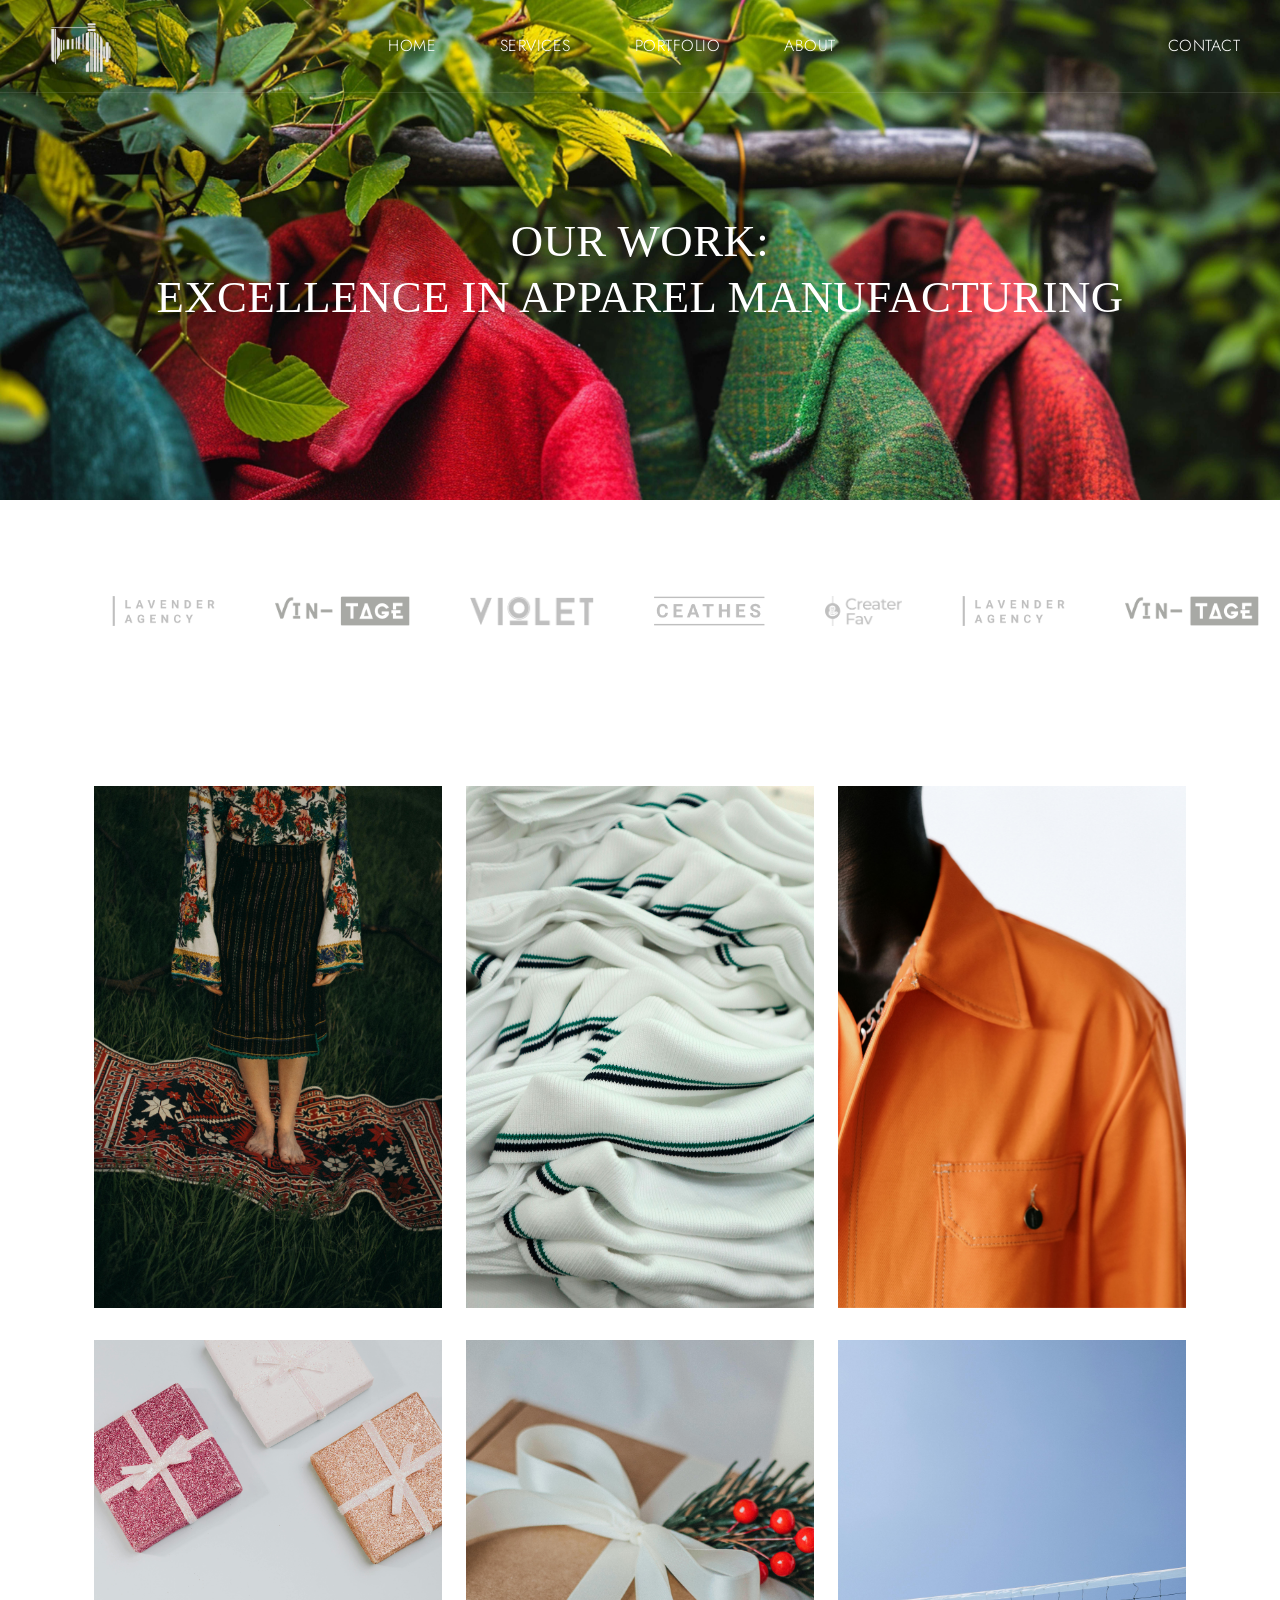
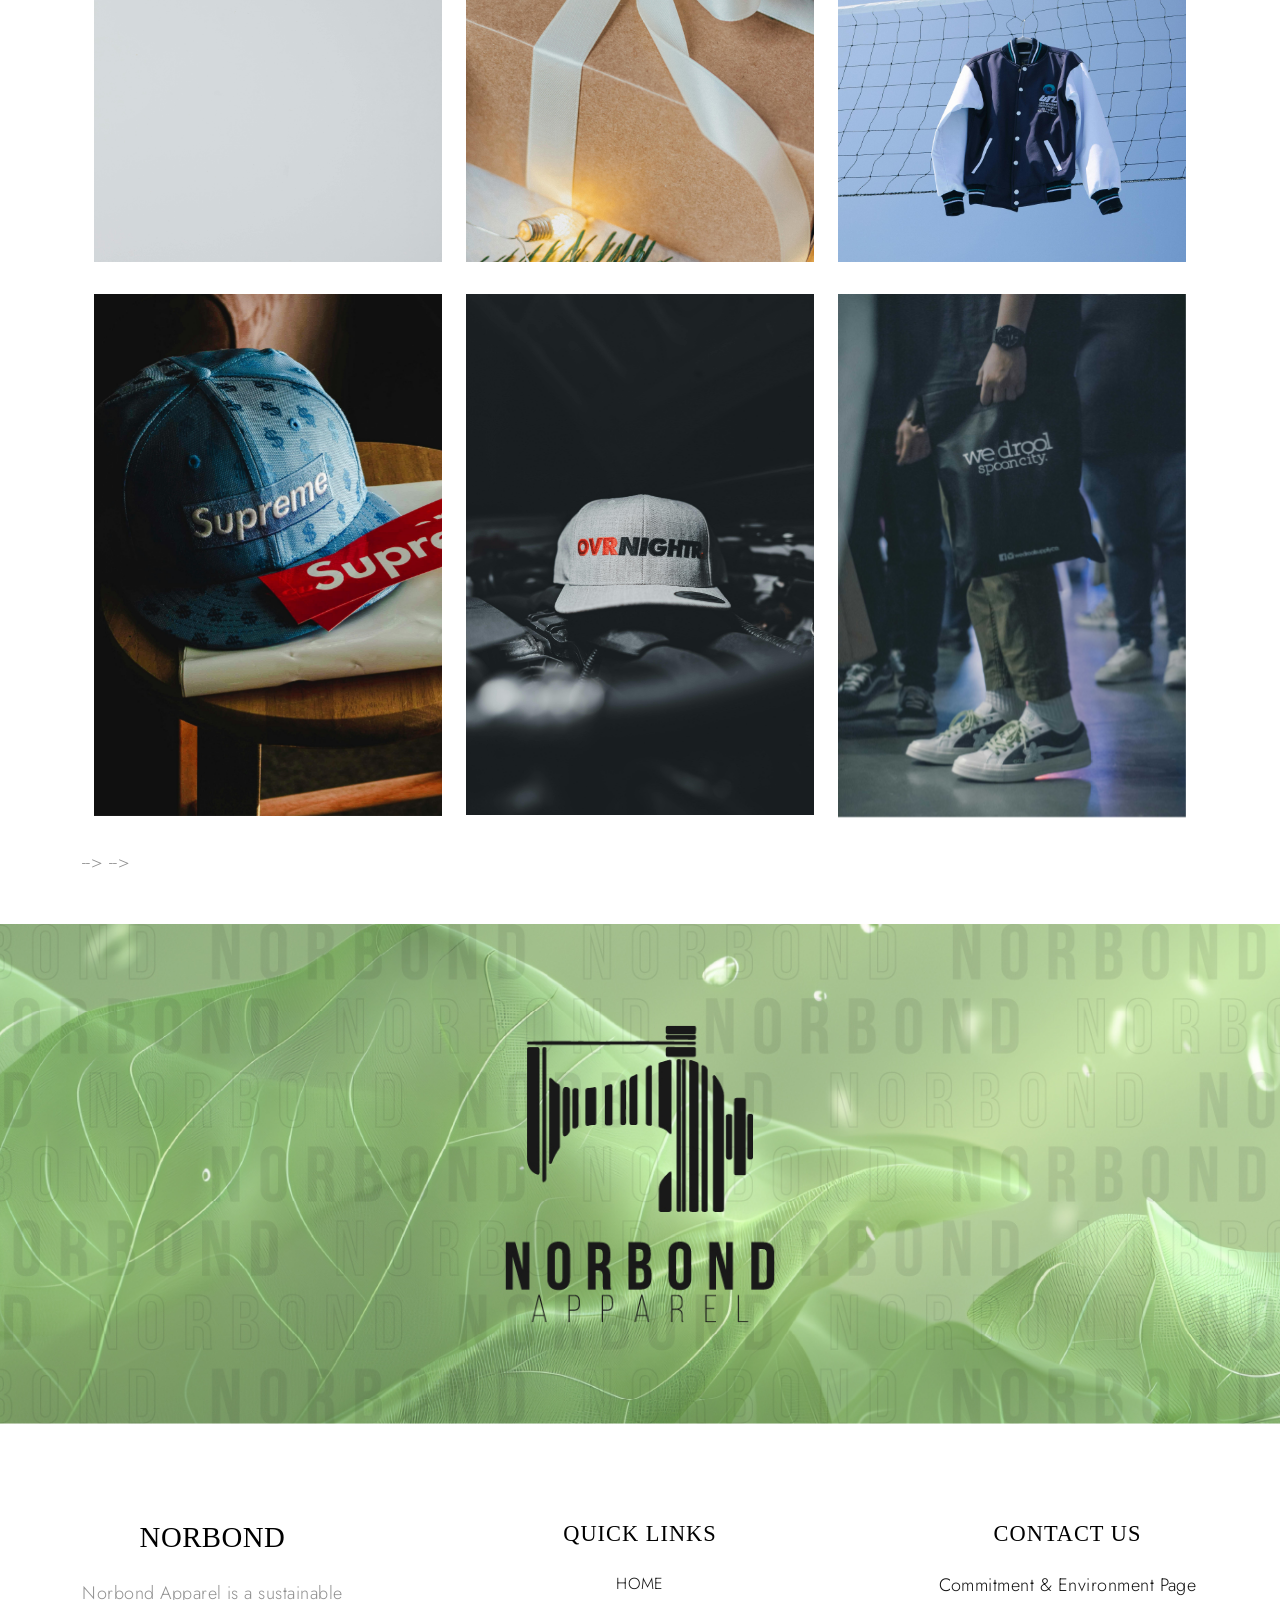
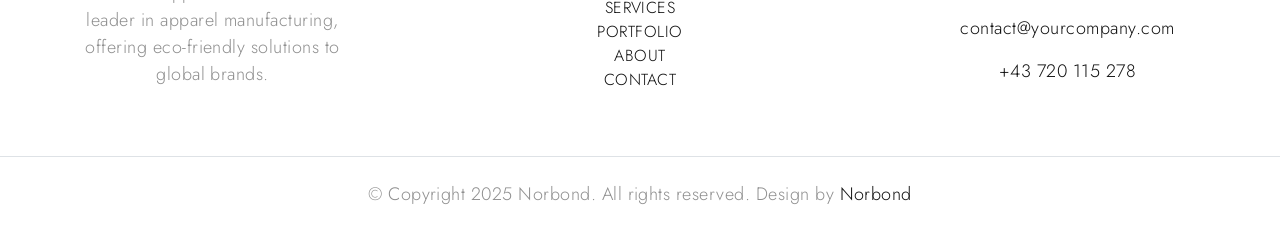
<file: blog-classic.html>
<!DOCTYPE html>
<html lang="en">
<style>
    .logo-bar {
    overflow: hidden;
    position: relative;
  }

  .logo-slider {
    display: flex;
    width: max-content;
    animation: scrollLeft 20s linear infinite;
  }

  .logo-image {
    max-height: 60px;
    margin: 0 30px;
  }

  @keyframes scrollLeft {
    0% {
      transform: translateX(0);
    }
    100% {
      transform: translateX(-50%);
    }
  }

  /* Duplicate the content for seamless looping */
  .logo-track {
    display: flex;
  }
  @media screen and (min-width: 992px) {
    .contactHide-link {
      display: none !important;
    }
  }

  @media screen and (max-width: 991px) {

    /* Mobile */
    .contact-link {
      color: black !important;
      /* Color on mobile */
    }
  }

  @media screen and (min-width: 992px) {

    /* Large screens */
    .contact-link {
      color: white !important;
      /* Color on large screens */
    }

    .contactHide-link {
      display: none !important;
    }
  }
</style>

<head>
  <title>Norbond</title>
  <link rel="icon" type="image/png" href="images/logos/0002-Photoroom.png">
  <meta charset="utf-8">
  <meta http-equiv="X-UA-Compatible" content="IE=edge">
  <meta name="viewport" content="width=device-width, initial-scale=1.0">
  <meta name="format-detection" content="telephone=no">
  <meta name="apple-mobile-web-app-capable" content="yes">
  <meta name="author" content="Norbond">
  <meta name="keywords" content="ecommerce,fashion,store">
  <meta name="description" content="Fashion Store">
  <link href="https://cdn.jsdelivr.net/npm/bootstrap@5.3.0-alpha3/dist/css/bootstrap.min.css" rel="stylesheet"
    integrity="sha384-KK94CHFLLe+nY2dmCWGMq91rCGa5gtU4mk92HdvYe+M/SXH301p5ILy+dN9+nJOZ" crossorigin="anonymous">

  <link rel="stylesheet" type="text/css" href="css/vendor.css">
  <link rel="stylesheet" href="https://cdn.jsdelivr.net/npm/swiper@9/swiper-bundle.min.css" />
  <link rel="stylesheet" type="text/css" href="style.css">

  <link rel="preconnect" href="https://fonts.googleapis.com">
  <link rel="preconnect" href="https://fonts.gstatic.com" crossorigin>
  <link
    href="https://fonts.googleapis.com/css2?family=Jost:ital,wght@0,300;0,400;0,500;0,700;1,300;1,400;1,500;1,700&family=Marcellus&display=swap"
    rel="stylesheet">
</head>

<body class="homepage">
  <link rel="icon" type="image/png" href="images/logos/0002-Photoroom.png">
  <svg xmlns="http://www.w3.org/2000/svg" style="display: none;">
    <defs>
      <symbol xmlns="http://www.w3.org/2000/svg" id="instagram" viewBox="0 0 15 15">
        <path fill="none" stroke="currentColor"
          d="M11 3.5h1M4.5.5h6a4 4 0 0 1 4 4v6a4 4 0 0 1-4 4h-6a4 4 0 0 1-4-4v-6a4 4 0 0 1 4-4Zm3 10a3 3 0 1 1 0-6a3 3 0 0 1 0 6Z" />
      </symbol>
      <symbol xmlns="http://www.w3.org/2000/svg" id="facebook" viewBox="0 0 15 15">
        <path fill="none" stroke="currentColor"
          d="M7.5 14.5a7 7 0 1 1 0-14a7 7 0 0 1 0 14Zm0 0v-8a2 2 0 0 1 2-2h.5m-5 4h5" />
      </symbol>
      <symbol xmlns="http://www.w3.org/2000/svg" id="twitter" viewBox="0 0 15 15">
        <path fill="currentColor"
          d="m14.478 1.5l.5-.033a.5.5 0 0 0-.871-.301l.371.334Zm-.498 2.959a.5.5 0 1 0-1 0h1Zm-6.49.082h-.5h.5Zm0 .959h.5h-.5Zm-6.99 7V12a.5.5 0 0 0-.278.916L.5 12.5Zm.998-11l.469-.175a.5.5 0 0 0-.916-.048l.447.223Zm3.994 9l.354.353a.5.5 0 0 0-.195-.827l-.159.474Zm7.224-8.027l-.37.336l.18.199l.265-.04l-.075-.495Zm1.264-.94c.051.778.003 1.25-.123 1.606c-.122.345-.336.629-.723 1l.692.722c.438-.42.776-.832.974-1.388c.193-.546.232-1.178.177-2.006l-.998.066Zm0 3.654V4.46h-1v.728h1Zm-6.99-.646V5.5h1v-.959h-1Zm0 .959V6h1v-.5h-1ZM10.525 1a3.539 3.539 0 0 0-3.537 3.541h1A2.539 2.539 0 0 1 10.526 2V1Zm2.454 4.187C12.98 9.503 9.487 13 5.18 13v1c4.86 0 8.8-3.946 8.8-8.813h-1ZM1.03 1.675C1.574 3.127 3.614 6 7.49 6V5C4.174 5 2.421 2.54 1.966 1.325l-.937.35Zm.021-.398C.004 3.373-.157 5.407.604 7.139c.759 1.727 2.392 3.055 4.73 3.835l.317-.948c-2.155-.72-3.518-1.892-4.132-3.29c-.612-1.393-.523-3.11.427-5.013l-.895-.446Zm4.087 8.87C4.536 10.75 2.726 12 .5 12v1c2.566 0 4.617-1.416 5.346-2.147l-.708-.706Zm7.949-8.009A3.445 3.445 0 0 0 10.526 1v1c.721 0 1.37.311 1.82.809l.74-.671Zm-.296.83a3.513 3.513 0 0 0 2.06-1.134l-.744-.668a2.514 2.514 0 0 1-1.466.813l.15.989ZM.222 12.916C1.863 14.01 3.583 14 5.18 14v-1c-1.63 0-3.048-.011-4.402-.916l-.556.832Z" />
      </symbol>
      <symbol xmlns="http://www.w3.org/2000/svg" id="pinterest" viewBox="0 0 15 15">
        <path fill="none" stroke="currentColor"
          d="m4.5 13.5l3-7m-3.236 3a2.989 2.989 0 0 1-.764-2V7A3.5 3.5 0 0 1 7 3.5h1A3.5 3.5 0 0 1 11.5 7v.5a3 3 0 0 1-3 3a2.081 2.081 0 0 1-1.974-1.423L6.5 9m1 5.5a7 7 0 1 1 0-14a7 7 0 0 1 0 14Z" />
      </symbol>
      <symbol xmlns="http://www.w3.org/2000/svg" id="youtube" viewBox="0 0 15 15">
        <path fill="currentColor"
          d="m1.61 12.738l-.104.489l.105-.489Zm11.78 0l.104.489l-.105-.489Zm0-10.476l.104-.489l-.105.489Zm-11.78 0l.106.489l-.105-.489ZM6.5 5.5l.277-.416A.5.5 0 0 0 6 5.5h.5Zm0 4H6a.5.5 0 0 0 .777.416L6.5 9.5Zm3-2l.277.416a.5.5 0 0 0 0-.832L9.5 7.5ZM0 3.636v7.728h1V3.636H0Zm15 7.728V3.636h-1v7.728h1ZM1.506 13.227c3.951.847 8.037.847 11.988 0l-.21-.978a27.605 27.605 0 0 1-11.568 0l-.21.978ZM13.494 1.773a28.606 28.606 0 0 0-11.988 0l.21.978a27.607 27.607 0 0 1 11.568 0l.21-.978ZM15 3.636c0-.898-.628-1.675-1.506-1.863l-.21.978c.418.09.716.458.716.885h1Zm-1 7.728a.905.905 0 0 1-.716.885l.21.978A1.905 1.905 0 0 0 15 11.364h-1Zm-14 0c0 .898.628 1.675 1.506 1.863l.21-.978A.905.905 0 0 1 1 11.364H0Zm1-7.728c0-.427.298-.796.716-.885l-.21-.978A1.905 1.905 0 0 0 0 3.636h1ZM6 5.5v4h1v-4H6Zm.777 4.416l3-2l-.554-.832l-3 2l.554.832Zm3-2.832l-3-2l-.554.832l3 2l.554-.832Z" />
      </symbol>
      <symbol xmlns="http://www.w3.org/2000/svg" id="dribble" viewBox="0 0 15 15">
        <path fill="none" stroke="currentColor" stroke-linecap="round" stroke-linejoin="round"
          d="M4.839 1.024c3.346 4.041 5.096 7.922 5.704 12.782M.533 6.82c5.985-.138 9.402-1.083 11.97-4.216M2.7 12.594c3.221-4.902 7.171-5.65 11.755-4.293M14.5 7.5a7 7 0 1 0-14 0a7 7 0 0 0 14 0Z" />
      </symbol>
      <symbol xmlns="http://www.w3.org/2000/svg" id="calendar" viewBox="0 0 24 24">
        <g fill="none" stroke="currentColor" stroke-linecap="round" stroke-linejoin="round" stroke-width="2">
          <rect width="20" height="18" x="2" y="4" rx="4" />
          <path d="M8 2v4m8-4v4M2 10h20" />
        </g>
      </symbol>
      <symbol xmlns="http://www.w3.org/2000/svg" id="shopping-bag" viewBox="0 0 24 24">
        <g fill="none" stroke="currentColor" stroke-linecap="round" stroke-linejoin="round" stroke-width="2">
          <path
            d="M3.977 9.84A2 2 0 0 1 5.971 8h12.058a2 2 0 0 1 1.994 1.84l.803 10A2 2 0 0 1 18.833 22H5.167a2 2 0 0 1-1.993-2.16l.803-10Z" />
          <path d="M16 11V6a4 4 0 0 0-4-4v0a4 4 0 0 0-4 4v5" />
        </g>
      </symbol>
      <symbol xmlns="http://www.w3.org/2000/svg" id="gift" viewBox="0 0 24 24">
        <g fill="none" stroke="currentColor" stroke-linecap="round" stroke-linejoin="round" stroke-width="2">
          <rect width="18" height="14" x="3" y="8" rx="2" />
          <path d="M12 5a3 3 0 1 0-3 3m6 0a3 3 0 1 0-3-3m0 0v17m9-7H3" />
        </g>
      </symbol>
      <symbol xmlns="http://www.w3.org/2000/svg" id="arrow-cycle" viewBox="0 0 24 24">
        <g fill="none" stroke="currentColor" stroke-linecap="round" stroke-linejoin="round" stroke-width="2">
          <path
            d="M22 12c0 6-4.39 10-9.806 10C7.792 22 4.24 19.665 3 16m-1-4C2 6 6.39 2 11.806 2C16.209 2 19.76 4.335 21 8" />
          <path d="m7 17l-4-1l-1 4M17 7l4 1l1-4" />
        </g>
      </symbol>
      <symbol xmlns="http://www.w3.org/2000/svg" id="link" viewBox="0 0 24 24">
        <path fill="currentColor"
          d="M12 19a1 1 0 1 0-1-1a1 1 0 0 0 1 1Zm5 0a1 1 0 1 0-1-1a1 1 0 0 0 1 1Zm0-4a1 1 0 1 0-1-1a1 1 0 0 0 1 1Zm-5 0a1 1 0 1 0-1-1a1 1 0 0 0 1 1Zm7-12h-1V2a1 1 0 0 0-2 0v1H8V2a1 1 0 0 0-2 0v1H5a3 3 0 0 0-3 3v14a3 3 0 0 0 3 3h14a3 3 0 0 0 3-3V6a3 3 0 0 0-3-3Zm1 17a1 1 0 0 1-1 1H5a1 1 0 0 1-1-1v-9h16Zm0-11H4V6a1 1 0 0 1 1-1h1v1a1 1 0 0 0 2 0V5h8v1a1 1 0 0 0 2 0V5h1a1 1 0 0 1 1 1ZM7 15a1 1 0 1 0-1-1a1 1 0 0 0 1 1Zm0 4a1 1 0 1 0-1-1a1 1 0 0 0 1 1Z" />
      </symbol>
      <symbol xmlns="http://www.w3.org/2000/svg" id="arrow-left" viewBox="0 0 24 24">
        <path fill="currentColor"
          d="M17 11H9.41l3.3-3.29a1 1 0 1 0-1.42-1.42l-5 5a1 1 0 0 0-.21.33a1 1 0 0 0 0 .76a1 1 0 0 0 .21.33l5 5a1 1 0 0 0 1.42 0a1 1 0 0 0 0-1.42L9.41 13H17a1 1 0 0 0 0-2Z" />
      </symbol>
      <symbol xmlns="http://www.w3.org/2000/svg" id="arrow-right" viewBox="0 0 24 24">
        <path fill="currentColor"
          d="M17.92 11.62a1 1 0 0 0-.21-.33l-5-5a1 1 0 0 0-1.42 1.42l3.3 3.29H7a1 1 0 0 0 0 2h7.59l-3.3 3.29a1 1 0 0 0 0 1.42a1 1 0 0 0 1.42 0l5-5a1 1 0 0 0 .21-.33a1 1 0 0 0 0-.76Z" />
      </symbol>
      <symbol xmlns="http://www.w3.org/2000/svg" id="play" viewBox="0 0 24 24">
        <g fill="none" fill-rule="evenodd">
          <path
            d="M24 0v24H0V0h24ZM12.593 23.258l-.011.002l-.071.035l-.02.004l-.014-.004l-.071-.035c-.01-.004-.019-.001-.024.005l-.004.01l-.017.428l.005.02l.01.013l.104.074l.015.004l.012-.004l.104-.074l.012-.016l.004-.017l-.017-.427c-.002-.01-.009-.017-.017-.018Zm.265-.113l-.013.002l-.185.093l-.01.01l-.003.011l.018.43l.005.012l.008.007l.201.093c.012.004.023 0 .029-.008l.004-.014l-.034-.614c-.003-.012-.01-.02-.02-.022Zm-.715.002a.023.023 0 0 0-.027.006l-.006.014l-.034.614c0 .012.007.02.017.024l.015-.002l.201-.093l.01-.008l.004-.011l.017-.43l-.003-.012l-.01-.01l-.184-.092Z" />
          <path fill="currentColor"
            d="M5.669 4.76a1.469 1.469 0 0 1 2.04-1.177c1.062.454 3.442 1.533 6.462 3.276c3.021 1.744 5.146 3.267 6.069 3.958c.788.591.79 1.763.001 2.356c-.914.687-3.013 2.19-6.07 3.956c-3.06 1.766-5.412 2.832-6.464 3.28c-.906.387-1.92-.2-2.038-1.177c-.138-1.142-.396-3.735-.396-7.237c0-3.5.257-6.092.396-7.235Z" />
        </g>
      </symbol>
      <symbol xmlns="http://www.w3.org/2000/svg" id="category" viewBox="0 0 24 24">
        <path fill="currentColor"
          d="M19 5.5h-6.28l-.32-1a3 3 0 0 0-2.84-2H5a3 3 0 0 0-3 3v13a3 3 0 0 0 3 3h14a3 3 0 0 0 3-3v-10a3 3 0 0 0-3-3Zm1 13a1 1 0 0 1-1 1H5a1 1 0 0 1-1-1v-13a1 1 0 0 1 1-1h4.56a1 1 0 0 1 .95.68l.54 1.64a1 1 0 0 0 .95.68h7a1 1 0 0 1 1 1Z" />
      </symbol>
      <symbol xmlns="http://www.w3.org/2000/svg" id="calendar" viewBox="0 0 24 24">
        <path fill="currentColor"
          d="M19 4h-2V3a1 1 0 0 0-2 0v1H9V3a1 1 0 0 0-2 0v1H5a3 3 0 0 0-3 3v12a3 3 0 0 0 3 3h14a3 3 0 0 0 3-3V7a3 3 0 0 0-3-3Zm1 15a1 1 0 0 1-1 1H5a1 1 0 0 1-1-1v-7h16Zm0-9H4V7a1 1 0 0 1 1-1h2v1a1 1 0 0 0 2 0V6h6v1a1 1 0 0 0 2 0V6h2a1 1 0 0 1 1 1Z" />
      </symbol>
      <symbol xmlns="http://www.w3.org/2000/svg" id="heart" viewBox="0 0 24 24">
        <path fill="currentColor"
          d="M20.16 4.61A6.27 6.27 0 0 0 12 4a6.27 6.27 0 0 0-8.16 9.48l7.45 7.45a1 1 0 0 0 1.42 0l7.45-7.45a6.27 6.27 0 0 0 0-8.87Zm-1.41 7.46L12 18.81l-6.75-6.74a4.28 4.28 0 0 1 3-7.3a4.25 4.25 0 0 1 3 1.25a1 1 0 0 0 1.42 0a4.27 4.27 0 0 1 6 6.05Z" />
      </symbol>
      <symbol xmlns="http://www.w3.org/2000/svg" id="plus" viewBox="0 0 24 24">
        <path fill="currentColor"
          d="M19 11h-6V5a1 1 0 0 0-2 0v6H5a1 1 0 0 0 0 2h6v6a1 1 0 0 0 2 0v-6h6a1 1 0 0 0 0-2Z" />
      </symbol>
      <symbol xmlns="http://www.w3.org/2000/svg" id="minus" viewBox="0 0 24 24">
        <path fill="currentColor" d="M19 11H5a1 1 0 0 0 0 2h14a1 1 0 0 0 0-2Z" />
      </symbol>
      <symbol xmlns="http://www.w3.org/2000/svg" id="cart" viewBox="0 0 24 24">
        <path fill="currentColor"
          d="M8.5 19a1.5 1.5 0 1 0 1.5 1.5A1.5 1.5 0 0 0 8.5 19ZM19 16H7a1 1 0 0 1 0-2h8.491a3.013 3.013 0 0 0 2.885-2.176l1.585-5.55A1 1 0 0 0 19 5H6.74a3.007 3.007 0 0 0-2.82-2H3a1 1 0 0 0 0 2h.921a1.005 1.005 0 0 1 .962.725l.155.545v.005l1.641 5.742A3 3 0 0 0 7 18h12a1 1 0 0 0 0-2Zm-1.326-9l-1.22 4.274a1.005 1.005 0 0 1-.963.726H8.754l-.255-.892L7.326 7ZM16.5 19a1.5 1.5 0 1 0 1.5 1.5a1.5 1.5 0 0 0-1.5-1.5Z" />
      </symbol>
      <symbol xmlns="http://www.w3.org/2000/svg" id="check" viewBox="0 0 24 24">
        <path fill="currentColor"
          d="M18.71 7.21a1 1 0 0 0-1.42 0l-7.45 7.46l-3.13-3.14A1 1 0 1 0 5.29 13l3.84 3.84a1 1 0 0 0 1.42 0l8.16-8.16a1 1 0 0 0 0-1.47Z" />
      </symbol>
      <symbol xmlns="http://www.w3.org/2000/svg" id="trash" viewBox="0 0 24 24">
        <path fill="currentColor"
          d="M10 18a1 1 0 0 0 1-1v-6a1 1 0 0 0-2 0v6a1 1 0 0 0 1 1ZM20 6h-4V5a3 3 0 0 0-3-3h-2a3 3 0 0 0-3 3v1H4a1 1 0 0 0 0 2h1v11a3 3 0 0 0 3 3h8a3 3 0 0 0 3-3V8h1a1 1 0 0 0 0-2ZM10 5a1 1 0 0 1 1-1h2a1 1 0 0 1 1 1v1h-4Zm7 14a1 1 0 0 1-1 1H8a1 1 0 0 1-1-1V8h10Zm-3-1a1 1 0 0 0 1-1v-6a1 1 0 0 0-2 0v6a1 1 0 0 0 1 1Z" />
      </symbol>
      <symbol xmlns="http://www.w3.org/2000/svg" id="star-outline" viewBox="0 0 15 15">
        <path fill="none" stroke="currentColor" stroke-linecap="round" stroke-linejoin="round"
          d="M7.5 9.804L5.337 11l.413-2.533L4 6.674l2.418-.37L7.5 4l1.082 2.304l2.418.37l-1.75 1.793L9.663 11L7.5 9.804Z" />
      </symbol>
      <symbol xmlns="http://www.w3.org/2000/svg" id="star-solid" viewBox="0 0 15 15">
        <path fill="currentColor"
          d="M7.953 3.788a.5.5 0 0 0-.906 0L6.08 5.85l-2.154.33a.5.5 0 0 0-.283.843l1.574 1.613l-.373 2.284a.5.5 0 0 0 .736.518l1.92-1.063l1.921 1.063a.5.5 0 0 0 .736-.519l-.373-2.283l1.574-1.613a.5.5 0 0 0-.283-.844L8.921 5.85l-.968-2.062Z" />
      </symbol>
      <symbol xmlns="http://www.w3.org/2000/svg" id="search" viewBox="0 0 24 24">
        <path fill="currentColor"
          d="M21.71 20.29L18 16.61A9 9 0 1 0 16.61 18l3.68 3.68a1 1 0 0 0 1.42 0a1 1 0 0 0 0-1.39ZM11 18a7 7 0 1 1 7-7a7 7 0 0 1-7 7Z" />
      </symbol>
      <symbol xmlns="http://www.w3.org/2000/svg" id="user" viewBox="0 0 24 24">
        <path fill="currentColor"
          d="M15.71 12.71a6 6 0 1 0-7.42 0a10 10 0 0 0-6.22 8.18a1 1 0 0 0 2 .22a8 8 0 0 1 15.9 0a1 1 0 0 0 1 .89h.11a1 1 0 0 0 .88-1.1a10 10 0 0 0-6.25-8.19ZM12 12a4 4 0 1 1 4-4a4 4 0 0 1-4 4Z" />
      </symbol>
      <symbol xmlns="http://www.w3.org/2000/svg" id="close" viewBox="0 0 15 15">
        <path fill="currentColor"
          d="M7.953 3.788a.5.5 0 0 0-.906 0L6.08 5.85l-2.154.33a.5.5 0 0 0-.283.843l1.574 1.613l-.373 2.284a.5.5 0 0 0 .736.518l1.92-1.063l1.921 1.063a.5.5 0 0 0 .736-.519l-.373-2.283l1.574-1.613a.5.5 0 0 0-.283-.844L8.921 5.85l-.968-2.062Z" />
      </symbol>
      <symbol xmlns="http://www.w3.org/2000/svg" id="angle-right" viewBox="0 0 24 24">
        <path fill="currentColor"
          d="m14.83 11.29l-4.24-4.24a1 1 0 0 0-1.42 0a1 1 0 0 0 0 1.41L12.71 12l-3.54 3.54a1 1 0 0 0 0 1.41a1 1 0 0 0 .71.29a1 1 0 0 0 .71-.29l4.24-4.24a1 1 0 0 0 0-1.42Z" />
      </symbol>
      <symbol xmlns="http://www.w3.org/2000/svg" id="angle-left" viewBox="0 0 24 24">
        <path fill="currentColor"
          d="m11.29 12l3.54-3.54a1 1 0 0 0 0-1.41a1 1 0 0 0-1.42 0l-4.24 4.24a1 1 0 0 0 0 1.42L13.41 17a1 1 0 0 0 .71.29a1 1 0 0 0 .71-.29a1 1 0 0 0 0-1.41Z" />
      </symbol>
    </defs>
  </svg>

  <!-- <div class="preloader text-white fs-6 text-uppercase overflow-hidden"></div> -->



  <nav class="navbar navbar-expand-lg navbar-light lg:text-white text-uppercase fs-6 p-3 border-bottom border-light align-items-center fixed-top border-opacity-10">
    <div class="container-fluid justify-content-center">
      <div class="row justify-content-between align-items-center w-100">
        
        <!-- Desktop View: Left-aligned logo -->
        <div class="col-auto d-none d-lg-block">
          <a href="index.html">
            <img src="images/logos/white_logo.png" alt="logo" class="img-fluid" style="height: 60px; border-radius: 5px;">
          </a>
        </div>
        
        <!-- Mobile View: Restructured with menu on left, logo in center, contact on right -->
        <div class="d-lg-none d-flex justify-content-between align-items-center w-100 position-relative">
          <!-- Left: Menu button -->
          <div>
            <button class="navbar-toggler" type="button" data-bs-toggle="offcanvas" data-bs-target="#offcanvasNavbar"
              aria-controls="offcanvasNavbar">
              <span class="navbar-toggler-icon"></span>
            </button>
          </div>
          
          <!-- Center: Logo -->
          <div class="position-absolute top-50 start-50 translate-middle">
            <a href="index.html">
              <img src="images/logos/white_logo.png" alt="logo" class="img-fluid" style="height: 60px; border-radius: 5px;">
            </a>
          </div>
          
          <!-- Right: Contact button -->
          <div>
            <a href="contact.html" class="btn btn-sm text-white">Contact</a>
          </div>
        </div>
  
        <!-- Desktop: Navigation menu -->
        <div class="col-auto">
          <div class="offcanvas offcanvas-end" tabindex="-1" id="offcanvasNavbar" aria-labelledby="offcanvasNavbarLabel">
            <div class="offcanvas-header">
              <h5 class="offcanvas-title" id="offcanvasNavbarLabel">Menu</h5>
              <button type="button" class="btn-close text-reset" data-bs-dismiss="offcanvas" aria-label="Close"></button>
            </div>
            
            <div class="offcanvas-body">
              <ul class="navbar-nav justify-content-end flex-grow-1 gap-1 gap-md-5 pe-3">
                <li class="nav-item active">
                  <a class="nav-link contact-link" href="index.html">Home</a>
                </li>
                <li class="nav-item">
                  <a class="nav-link contact-link" href="shop-four-column-wide.html">Services</a>
                </li>
                <li class="nav-item">
                  <a class="nav-link contact-link" href="blog-classic.html">Portfolio</a>
                </li>
                <li class="nav-item">
                  <a class="nav-link contact-link" href="single-post-no-sidebar.html">About</a>
                </li>
                <li class="nav-item">
                  <a class="nav-link contact-link contactHide-link" href="contact.html">Contact</a>
                </li>
              </ul>
            </div>
          </div>
        </div>
        
        <!-- Desktop: Contact link at right -->
        <div class="d-none d-lg-block col-3 col-lg-auto">
          <ul class="list-unstyled d-flex m-0">
            <li class="nav-item">
              <a class="nav-link contact-link" href="contact.html">Contact</a>
            </li>
          </ul>
        </div>
      </div>
    </div>
  </nav>


  
  <section class="hero-section jarallax text-center" style="position: relative; height: 500px; overflow: hidden;">
    <img src="images/JPEG/Portfolio Page Main Banner.jpg" class="jarallax-img" style="width: 100%; height: 100%; object-fit: cover; position: absolute; top: 0; left: 0; z-index: -1;">
    <div class="py-5" style="height: 100%; display: flex; align-items: center;">
      <div class="container">
        <div class="row">
          <div class="d-flex w-100 flex-wrap flex-column justify-content-center align-items-center my-5 text-white">
            <h3 class="page-title text-uppercase" style="color: white !important;">
              <br/>Our Work:<br/>
              <span>Excellence in Apparel Manufacturing</span>
            </h3>
            <nav class="breadcrumb text-white">
              <!-- Breadcrumb content (optional) -->
            </nav>
          </div>
        </div>
      </div>
    </div>
  </section>
  


  <!-- <section>
    <div class="container text-center">
      <div class="row">
        <div class="tabs-listing">
          <div class="tab-content py-5" id="nav-tabContent">
            <div class="tab-pane fade show active" id="nav-home" role="tabpanel" aria-labelledby="nav-home-tab">
              <h5 class="row justify-content-center"> Lorem ipsum dolor sits</h5>
              <br>
              <p>Lorem ipsum dolor sit amet, consectetuer adipiscing elit. Donec odio. Quisque volutpat mattis eros.
                Nullam malesuada erat ut turpis. Suspendisse urna viverra non, semper suscipit, posuere a, pede. Donec
                nec justo eget felis facilisis fermentum. Aliquam porttitor mauris sit amet orci. Aenean dignissim
                pellentesque felis. Phasellus ultrices nulla quis nibh. Quisque a lectus. Donec consectetuer ligula
                vulputate sem tristique cursus.Phasellus ultrices nulla quis nibh. Quisque a.
              </p>
            </div>
          </div>
        </div>
      </div>
  </section> -->

  <section class="logo-bar py-5 my-5">
    <div class="container">
      <div class="row">
        <div class="logo-slider">
          <div class="logo-track">
            <img src="images/logo1.png" alt="logo" class="logo-image img-fluid" style="height: 30px;">
            <img src="images/logo2.png" alt="logo" class="logo-image img-fluid" style="height: 30px;">
            <img src="images/logo3.png" alt="logo" class="logo-image img-fluid" style="height: 30px;">
            <img src="images/logo4.png" alt="logo" class="logo-image img-fluid" style="height: 30px;">
            <img src="images/logo5.png" alt="logo" class="logo-image img-fluid" style="height: 30px;">
     
            <img src="images/logo1.png" alt="logo" class="logo-image img-fluid" style="height: 30px;">
            <img src="images/logo2.png" alt="logo" class="logo-image img-fluid" style="height: 30px;">
            <img src="images/logo3.png" alt="logo" class="logo-image img-fluid" style="height: 30px;">
            <img src="images/logo4.png" alt="logo" class="logo-image img-fluid" style="height: 30px;">
            <img src="images/logo5.png" alt="logo" class="logo-image img-fluid" style="height: 30px;">

            <img src="images/logo1.png" alt="logo" class="logo-image img-fluid" style="height: 30px;">
            <img src="images/logo2.png" alt="logo" class="logo-image img-fluid" style="height: 30px;">
            <img src="images/logo3.png" alt="logo" class="logo-image img-fluid" style="height: 30px;">
            <img src="images/logo4.png" alt="logo" class="logo-image img-fluid" style="height: 30px;">
            <img src="images/logo5.png" alt="logo" class="logo-image img-fluid" style="height: 30px;">
          </div>
        </div>
      </div>
    </div>
  </section>


  <div class="container text-center">
    <div class="row">
      <main class="main-content">
        <section class="shopify-element py-5">
          <div class="container">
            <div class="row py-2">


            </div>
            <div class="row ">
              <div class="col-md-4 mb-3 product-item link-effect">
                <div class="image-holder position-relative">

                  <img src="images/product-thumb-1.jpg" alt="categories" class="product-image img-fluid">


                  <div class="product-content">
                    <h5 class="element-title text-uppercase fs-5 mt-3">
                      <!-- <a>Dark florish onepiece</a> -->
                    </h5>
                    <!-- <a href="#" class="text-decoration-none" data-after="Add to cart"><span>$95.00</span></a> -->
                  </div>
                </div>
              </div>
              <div class="col-md-4 mb-3 product-item link-effect">
                <div class="image-holder position-relative">

                  <img src="images/product-thumb-2.jpg" alt="categories" class="product-image img-fluid">


                  <div class="product-content">
                    <h5 class="text-uppercase fs-5 mt-3">
                      <!-- <a>Baggy Shirt</a> -->
                    </h5>
                  </div>
                </div>
              </div>
              <div class="col-md-4 mb-3 product-item link-effect">
                <div class="image-holder position-relative">

                  <img src="images/product-thumb-3.jpg" alt="categories" class="product-image img-fluid">


                  <div class="product-content">
                    <h5 class="text-uppercase fs-5 mt-3">
                      <!-- <a>Cotton off-white shirt</a> -->
                    </h5>
                  </div>
                </div>
              </div>
              <div class="col-md-4 mb-3 product-item link-effect">
                <div class="image-holder position-relative">

                  <img src="images/product-thumb-4.jpg" alt="categories" class="product-image img-fluid">


                  <div class="product-content">
                    <h5 class="text-uppercase fs-5 mt-3">
                      <!-- <a>Crop sweater</a> -->
                    </h5>
                  </div>
                </div>
              </div>
              <div class="col-md-4 mb-3 product-item link-effect">
                <div class="image-holder position-relative">

                  <img src="images/product-thumb-5.jpg" alt="categories" class="product-image img-fluid">


                  <div class="product-content">
                    <h5 class="text-uppercase fs-5 mt-3">
                      <!-- <a>Crop sweater</a> -->
                    </h5>
                  </div>
                </div>
              </div>
              <div class="col-md-4 mb-3 product-item link-effect">
                <div class="image-holder position-relative">

                  <img src="images/product-thumb-6.jpg" alt="categories" class="product-image img-fluid">


                  <div class="product-content">
                    <h5 class="text-uppercase fs-5 mt-3">
                      <!-- <a>Dark florish onepiece</a> -->
                    </h5>
                  </div>
                </div>
              </div>
              <div class="col-md-4 mb-3 product-item link-effect">
                <div class="image-holder position-relative">

                  <img src="images/product-thumb-7.jpg" alt="product" class="product-image img-fluid">


                  <div class="product-content">
                    <h5 class="text-uppercase fs-5 mt-3">
                      <!-- <a>Baggy Shirt</a> -->
                    </h5>
                  </div>
                </div>
              </div>
              <div class="col-md-4 mb-3 product-item link-effect">
                <div class="image-holder position-relative">

                  <img src="images/product-thumb-8.jpg" alt="categories" class="product-image img-fluid">


                  <div class="product-content">
                    <h5 class="text-uppercase fs-5 mt-3">
                      <!-- <a>Cotton off-white shirt</a> -->
                    </h5>
                  </div>
                </div>
              </div>
              <div class="col-md-4 mb-3 product-item link-effect">
                <div class="image-holder position-relative">

                  <img src="images/product-thumb-9.jpg" alt="categories" class="product-image img-fluid">


                  <div class="product-content">
                    <h5 class="text-uppercase fs-5 mt-3">
                      <!-- <a>Handmade crop sweater</a> -->
                    </h5>
                  </div>
                </div>
              </div>
              <!-- <div class="col-md-4 mb-3 product-item link-effect">
                <div class="image-holder position-relative">

                  <img src="images/product-thumb-10.jpg" alt="categories" class="product-image img-fluid">


                  <div class="product-content">
                    <h5 class="text-uppercase fs-5 mt-3">
                      <!-- <a>Dark florish onepiece</a> -->
                    <!-- </h5>
                  </div>
                </div>
              </div> --> -->

              <!-- <div class="col-md-4 mb-3 product-item link-effect">
                <div class="image-holder position-relative">

                  <img src="images/product-thumb-11.jpg" alt="categories" class="product-image img-fluid">


                  <div class="product-content">
                    <h5 class="text-uppercase fs-5 mt-3">
                      <a>Cotton off-white shirt</a> -->
                    <!-- </h5>
                  </div>
                </div>
              </div> -->

              <!-- <div class="col-md-4 mb-3 product-item link-effect">
                <div class="image-holder position-relative">

                  <img src="images/product-thumb-12.jpg" alt="categories" class="product-image img-fluid">


                  <div class="product-content">
                    <h5 class="text-uppercase fs-5 mt-3">
                      <!-- <a>Cotton off-white shirt</a> -->
                    <!-- </h5>
                  </div>
                </div>
              </div> --> -->



            </div>

          </div>
        </section>
      </main>

    </div>
  </div>


  <!-- <section class="bg-light" style="background: url(images/JPEG/Brand\ Banner\ 1.jpg) no-repeat;">
    <div class="container">
      <div class="row justify-content-center">
        <div class="col-md-8 py-5 my-5">
          <div class="subscribe-header text-center pb-3">
            <h3 class="section-title text-uppercase">Sign Up for our newsletter</h3>
          </div>
          <form id="form" class="d-flex flex-wrap gap-2">
            <input type="text" name="email" placeholder="Your Email Addresss" class="form-control form-control-lg">
            <button class="btn btn-dark btn-lg text-uppercase w-100">Sign Up</button>
          </form>
        </div>
      </div>
    </div>
  </section> -->

  <!-- <section class="instagram py-5">
    <div class="container">
      <div class="row g-3">
        <h6 class="element-title text-center">Follow us on Instagram</h6>
        <div class="col-6 col-sm-4 col-md-2">
          <div class="insta-item">
            <a href="https://www.instagram.com/Norbond/" target="_blank">
              <img src="images/insta-item1.jpg" alt="instagram" class="insta-image img-fluid">
            </a>
          </div>
        </div>
        <div class="col-6 col-sm-4 col-md-2">
          <div class="insta-item">
            <a href="https://www.instagram.com/Norbond/" target="_blank">
              <img src="images/insta-item2.jpg" alt="instagram" class="insta-image img-fluid">
            </a>
          </div>
        </div>
        <div class="col-6 col-sm-4 col-md-2">
          <div class="insta-item">
            <a href="https://www.instagram.com/Norbond/" target="_blank">
              <img src="images/insta-item3.jpg" alt="instagram" class="insta-image img-fluid">
            </a>
          </div>
        </div>
        <div class="col-6 col-sm-4 col-md-2">
          <div class="insta-item">
            <a href="https://www.instagram.com/Norbond/" target="_blank">
              <img src="images/insta-item4.jpg" alt="instagram" class="insta-image img-fluid">
            </a>
          </div>
        </div>
        <div class="col-6 col-sm-4 col-md-2">
          <div class="insta-item">
            <a href="https://www.instagram.com/Norbond/" target="_blank">
              <img src="images/insta-item5.jpg" alt="instagram" class="insta-image img-fluid">
            </a>
          </div>
        </div>
        <div class="col-6 col-sm-4 col-md-2">
          <div class="insta-item">
            <a href="https://www.instagram.com/Norbond/" target="_blank">
              <img src="images/insta-item6.jpg" alt="instagram" class="insta-image img-fluid">
            </a>
          </div>
        </div>
      </div>
    </div>
  </section> -->


  <section class="newsletter bg-light"
  style="background: url('images/JPEG/Brand Banner 1.jpg') no-repeat center center; background-size: cover; height: 500px;">
  <div class="container">
    <div class="row justify-content-center">
      <div class="col-md-10 py-5 my-5">
        <div class="row justify-content-center align-items-center">
          <!-- Centered Image or Content -->
        </div>
      </div>
    </div>
  </div>
</section>

  <footer id="footer" class="mt-5">
    <div class="container text-center">
      <div class="row d-flex flex-wrap justify-content-between py-5">
        <div class="col-md-3 col-sm-6">
          <div class="footer-menu footer-menu-001">
            <div class="footer-intro mb-4">
              <a href="index.html">
                <!-- <img src="images/main-logo.png" alt="logo"> -->
                <h4 class="section-title text-uppercase">Norbond</h4>
              </a>
            </div>
            <p>Norbond Apparel is a sustainable leader in apparel manufacturing, offering eco-friendly solutions to global brands. </p>
          </div>
        </div>
        <div class="col-md-3 col-sm-6">
          <div class="footer-menu footer-menu-002">
            <h5 class="widget-title text-uppercase mb-4">Quick Links</h5>
            <ul class="menu-list list-unstyled text-uppercase border-animation-left fs-6">
              <li class="menu-item">
                <a href="index.html" class="item-anchor">Home</a>
              </li>
              <li class="menu-item">
                <a href="shop-four-column-wide.html" class="item-anchor">Services</a>
              </li>
              <li class="menu-item">
                <a href="blog-classic.html" class="item-anchor">Portfolio</a>
              </li>
              <li class="menu-item">
                <a href="single-post-no-sidebar.html" class="item-anchor">About</a>
              </li>
              <li class="menu-item">
                <a href="contact.html" class="item-anchor">Contact</a>
              </li>
            </ul>
          </div>
        </div>
        <!-- <div class="col-md-3 col-sm-6">
          <div class="footer-menu footer-menu-003">
            <h5 class="widget-title text-uppercase mb-4">Help & Info</h5>
            <ul class="menu-list list-unstyled text-uppercase border-animation-left fs-6">
              <li class="menu-item">
                <a href="#" class="item-anchor">Track Your Order</a>
              </li>
              <li class="menu-item">
                <a href="#" class="item-anchor">Returns + Exchanges</a>
              </li>
              <li class="menu-item">
                <a href="#" class="item-anchor">Shipping + Delivery</a>
              </li>
              <li class="menu-item">
                <a href="#" class="item-anchor">Contact Us</a>
              </li>
              <li class="menu-item">
                <a href="#" class="item-anchor">Find us easy</a>
              </li>
              <li class="menu-item">
                <a href="faqs.html" class="item-anchor">Faqs</a>
              </li>
            </ul>
          </div>
        </div> -->
        <div class="col-md-3 col-sm-6">
          <div class="footer-menu footer-menu-004 border-animation-left">
            <h5 class="widget-title text-uppercase mb-4">Contact Us</h5>
            <p><a href="home4.html" class="item-anchor">Commitment & Environment Page</a>
            <p><a href="mailto:contact@yourcompany.com" class="item-anchor">contact@yourcompany.com</a></p>
            <p><a href="tel:+43720115278" class="item-anchor">+43 720 115 278</a>
            </p>
          </div>
        </div>
      </div>
    </div>
    <div class="border-top py-4">
      <div class="container">
        <div class="row">
          <div class="col-md-6 d-flex flex-wrap">


          </div>
          <div class="text-center ">
            <p>© Copyright 2025 Norbond. All rights reserved. Design by <a href="index.html">Norbond</a></p>
          </div>
        </div>
      </div>
    </div>
  </footer>
  <script src="js/jquery.min.js"></script>
  <script src="js/plugins.js"></script>
  <script src="js/SmoothScroll.js"></script>
  <script src="https://cdn.jsdelivr.net/npm/bootstrap@5.3.0-alpha3/dist/js/bootstrap.bundle.min.js"
    integrity="sha384-ENjdO4Dr2bkBIFxQpeoTz1HIcje39Wm4jDKdf19U8gI4ddQ3GYNS7NTKfAdVQSZe"
    crossorigin="anonymous"></script>
  <script src="https://cdn.jsdelivr.net/npm/swiper@9/swiper-bundle.min.js"></script>
  <script src="js/script.js"></script>
</body>

</html>
</file>
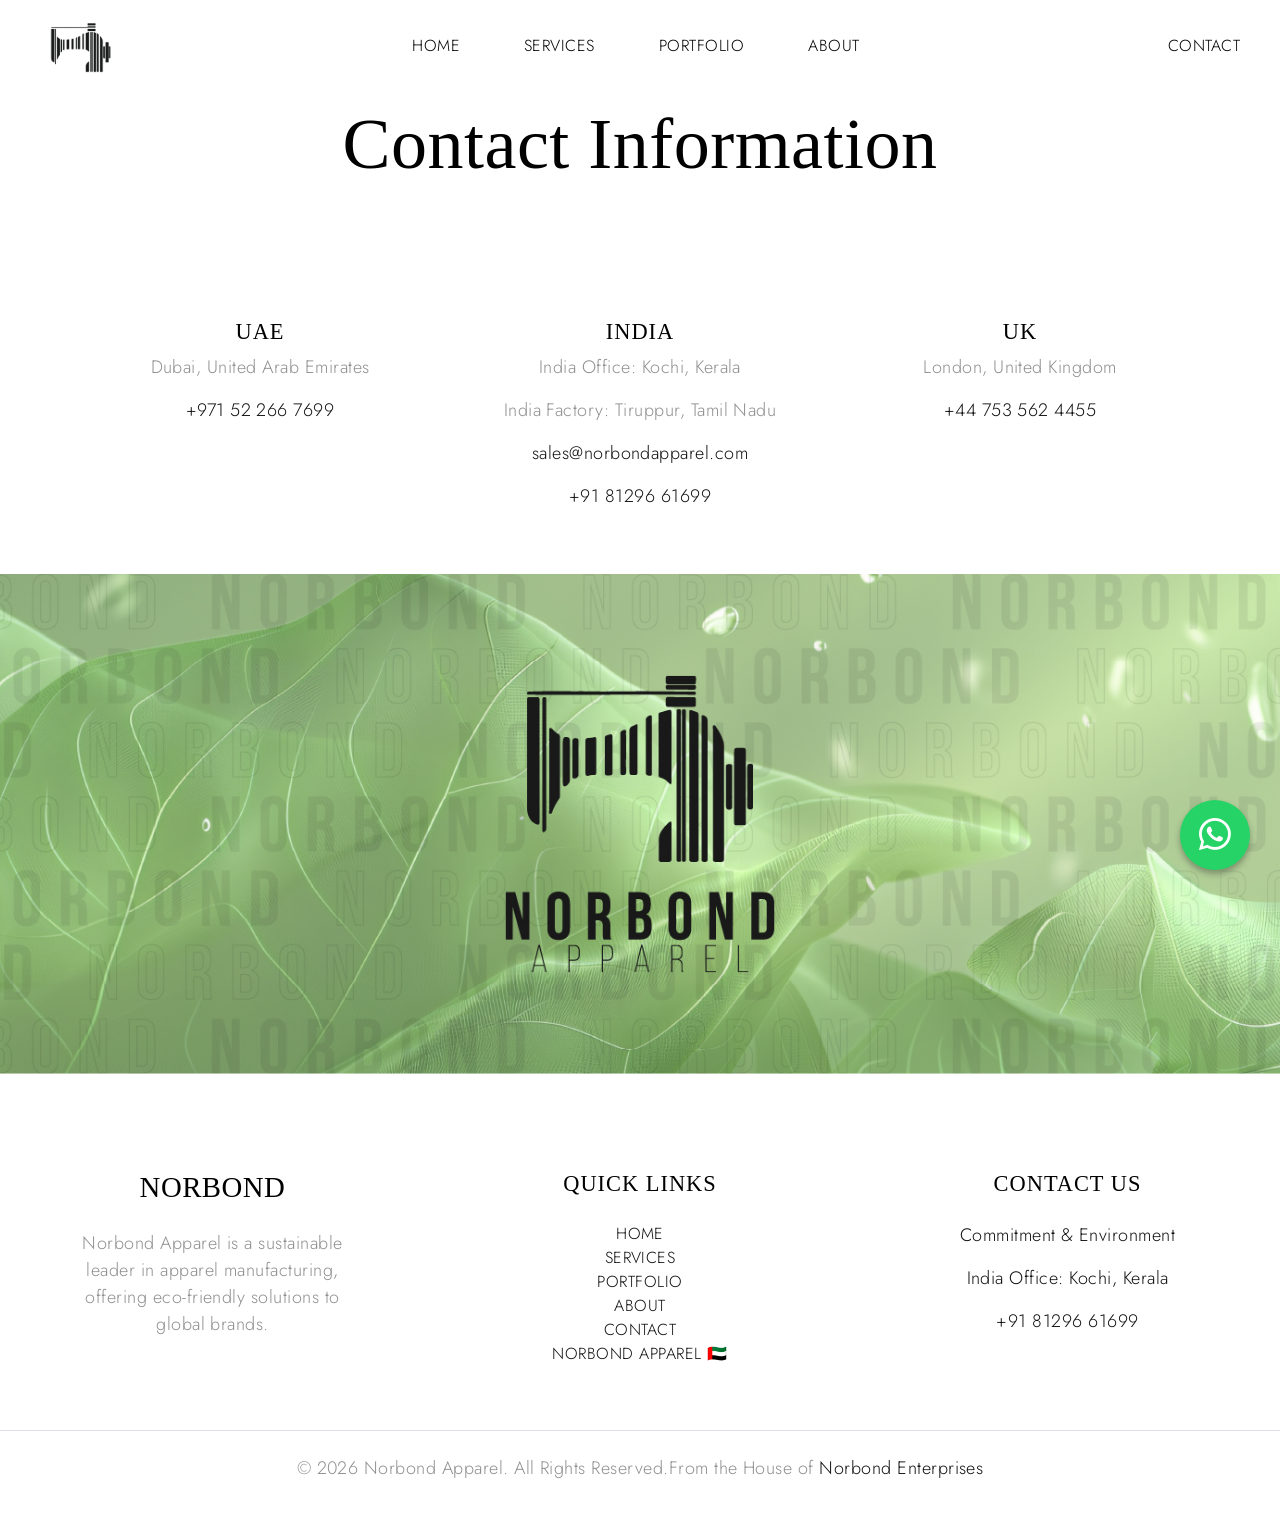
<file: contact.html>
<!DOCTYPE html>
<html lang="en">
<style>
  @media screen and (min-width: 992px) {
    /* .contactHide-link {
      display: none !important;
    } */
  }
</style>

<head>
  <title>Norbond - Fashion & Lifestyle Store</title>
  <link rel="icon" type="image/png" href="images/logos/0002-Photoroom.png">

  <!-- Basic Meta Tags -->
  <meta charset="utf-8">
  <meta http-equiv="X-UA-Compatible" content="IE=edge">
  <meta name="viewport" content="width=device-width, initial-scale=1.0">
  <meta name="format-detection" content="telephone=no">
  <meta name="apple-mobile-web-app-capable" content="yes">
  <meta name="theme-color" content="#ffffff">

  <!-- SEO Meta Tags -->
  <meta name="author" content="Norbond">
  <meta name="keywords" content="Norbond, ecommerce, fashion, clothing, lifestyle, online store, shopping, style">
  <meta name="description"
    content="Discover trendy fashion & lifestyle collections at Norbond. Shop clothing, accessories, and more with ease.">

  <!-- Open Graph / Facebook Meta Tags -->
  <meta property="og:type" content="website">
  <meta property="og:title" content="Norbond - Fashion & Lifestyle Store">
  <meta property="og:description"
    content="Discover trendy fashion & lifestyle collections at Norbond. Shop clothing, accessories, and more with ease.">
  <meta property="og:image" content="https://yourdomain.com/images/logos/0002-Photoroom.png">
  <meta property="og:url" content="https://yourdomain.com">
  <meta property="og:site_name" content="Norbond">

  <!-- Twitter Meta Tags -->
  <meta name="twitter:card" content="summary_large_image">
  <meta name="twitter:title" content="Norbond - Fashion & Lifestyle Store">
  <meta name="twitter:description"
    content="Discover trendy fashion & lifestyle collections at Norbond. Shop clothing, accessories, and more with ease.">
  <meta name="twitter:image" content="https://yourdomain.com/images/logos/0002-Photoroom.png">

  <!-- CSS -->
  <link href="https://cdn.jsdelivr.net/npm/bootstrap@5.3.0-alpha3/dist/css/bootstrap.min.css" rel="stylesheet"
    integrity="sha384-KK94CHFLLe+nY2dmCWGMq91rCGa5gtU4mk92HdvYe+M/SXH301p5ILy+dN9+nJOZ" crossorigin="anonymous">
  <link rel="stylesheet" type="text/css" href="css/vendor.css">
  <link rel="stylesheet" href="https://cdn.jsdelivr.net/npm/swiper@9/swiper-bundle.min.css" />
  <link rel="stylesheet" type="text/css" href="style.css">

  <!-- Fonts -->
  <link rel="preconnect" href="https://fonts.googleapis.com">
  <link rel="preconnect" href="https://fonts.gstatic.com" crossorigin>
  <link
    href="https://fonts.googleapis.com/css2?family=Jost:ital,wght@0,300;0,400;0,500;0,700;1,300;1,400;1,500;1,700&family=Marcellus&display=swap"
    rel="stylesheet">
  <link rel="stylesheet" href="https://cdn.jsdelivr.net/npm/bootstrap-icons@1.11.3/font/bootstrap-icons.min.css">
</head>

<body class="homepage">
  <svg xmlns="http://www.w3.org/2000/svg" style="display: none;">
    <defs>
      <symbol xmlns="http://www.w3.org/2000/svg" id="instagram" viewBox="0 0 15 15">
        <path fill="none" stroke="currentColor"
          d="M11 3.5h1M4.5.5h6a4 4 0 0 1 4 4v6a4 4 0 0 1-4 4h-6a4 4 0 0 1-4-4v-6a4 4 0 0 1 4-4Zm3 10a3 3 0 1 1 0-6a3 3 0 0 1 0 6Z" />
      </symbol>
      <symbol xmlns="http://www.w3.org/2000/svg" id="facebook" viewBox="0 0 15 15">
        <path fill="none" stroke="currentColor"
          d="M7.5 14.5a7 7 0 1 1 0-14a7 7 0 0 1 0 14Zm0 0v-8a2 2 0 0 1 2-2h.5m-5 4h5" />
      </symbol>
      <symbol xmlns="http://www.w3.org/2000/svg" id="twitter" viewBox="0 0 15 15">
        <path fill="currentColor"
          d="m14.478 1.5l.5-.033a.5.5 0 0 0-.871-.301l.371.334Zm-.498 2.959a.5.5 0 1 0-1 0h1Zm-6.49.082h-.5h.5Zm0 .959h.5h-.5Zm-6.99 7V12a.5.5 0 0 0-.278.916L.5 12.5Zm.998-11l.469-.175a.5.5 0 0 0-.916-.048l.447.223Zm3.994 9l.354.353a.5.5 0 0 0-.195-.827l-.159.474Zm7.224-8.027l-.37.336l.18.199l.265-.04l-.075-.495Zm1.264-.94c.051.778.003 1.25-.123 1.606c-.122.345-.336.629-.723 1l.692.722c.438-.42.776-.832.974-1.388c.193-.546.232-1.178.177-2.006l-.998.066Zm0 3.654V4.46h-1v.728h1Zm-6.99-.646V5.5h1v-.959h-1Zm0 .959V6h1v-.5h-1ZM10.525 1a3.539 3.539 0 0 0-3.537 3.541h1A2.539 2.539 0 0 1 10.526 2V1Zm2.454 4.187C12.98 9.503 9.487 13 5.18 13v1c4.86 0 8.8-3.946 8.8-8.813h-1ZM1.03 1.675C1.574 3.127 3.614 6 7.49 6V5C4.174 5 2.421 2.54 1.966 1.325l-.937.35Zm.021-.398C.004 3.373-.157 5.407.604 7.139c.759 1.727 2.392 3.055 4.73 3.835l.317-.948c-2.155-.72-3.518-1.892-4.132-3.29c-.612-1.393-.523-3.11.427-5.013l-.895-.446Zm4.087 8.87C4.536 10.75 2.726 12 .5 12v1c2.566 0 4.617-1.416 5.346-2.147l-.708-.706Zm7.949-8.009A3.445 3.445 0 0 0 10.526 1v1c.721 0 1.37.311 1.82.809l.74-.671Zm-.296.83a3.513 3.513 0 0 0 2.06-1.134l-.744-.668a2.514 2.514 0 0 1-1.466.813l.15.989ZM.222 12.916C1.863 14.01 3.583 14 5.18 14v-1c-1.63 0-3.048-.011-4.402-.916l-.556.832Z" />
      </symbol>
      <symbol xmlns="http://www.w3.org/2000/svg" id="pinterest" viewBox="0 0 15 15">
        <path fill="none" stroke="currentColor"
          d="m4.5 13.5l3-7m-3.236 3a2.989 2.989 0 0 1-.764-2V7A3.5 3.5 0 0 1 7 3.5h1A3.5 3.5 0 0 1 11.5 7v.5a3 3 0 0 1-3 3a2.081 2.081 0 0 1-1.974-1.423L6.5 9m1 5.5a7 7 0 1 1 0-14a7 7 0 0 1 0 14Z" />
      </symbol>
      <symbol xmlns="http://www.w3.org/2000/svg" id="youtube" viewBox="0 0 15 15">
        <path fill="currentColor"
          d="m1.61 12.738l-.104.489l.105-.489Zm11.78 0l.104.489l-.105-.489Zm0-10.476l.104-.489l-.105.489Zm-11.78 0l.106.489l-.105-.489ZM6.5 5.5l.277-.416A.5.5 0 0 0 6 5.5h.5Zm0 4H6a.5.5 0 0 0 .777.416L6.5 9.5Zm3-2l.277.416a.5.5 0 0 0 0-.832L9.5 7.5ZM0 3.636v7.728h1V3.636H0Zm15 7.728V3.636h-1v7.728h1ZM1.506 13.227c3.951.847 8.037.847 11.988 0l-.21-.978a27.605 27.605 0 0 1-11.568 0l-.21.978ZM13.494 1.773a28.606 28.606 0 0 0-11.988 0l.21.978a27.607 27.607 0 0 1 11.568 0l.21-.978ZM15 3.636c0-.898-.628-1.675-1.506-1.863l-.21.978c.418.09.716.458.716.885h1Zm-1 7.728a.905.905 0 0 1-.716.885l.21.978A1.905 1.905 0 0 0 15 11.364h-1Zm-14 0c0 .898.628 1.675 1.506 1.863l.21-.978A.905.905 0 0 1 1 11.364H0Zm1-7.728c0-.427.298-.796.716-.885l-.21-.978A1.905 1.905 0 0 0 0 3.636h1ZM6 5.5v4h1v-4H6Zm.777 4.416l3-2l-.554-.832l-3 2l.554.832Zm3-2.832l-3-2l-.554.832l3 2l.554-.832Z" />
      </symbol>
      <symbol xmlns="http://www.w3.org/2000/svg" id="dribble" viewBox="0 0 15 15">
        <path fill="none" stroke="currentColor" stroke-linecap="round" stroke-linejoin="round"
          d="M4.839 1.024c3.346 4.041 5.096 7.922 5.704 12.782M.533 6.82c5.985-.138 9.402-1.083 11.97-4.216M2.7 12.594c3.221-4.902 7.171-5.65 11.755-4.293M14.5 7.5a7 7 0 1 0-14 0a7 7 0 0 0 14 0Z" />
      </symbol>
      <symbol xmlns="http://www.w3.org/2000/svg" id="calendar" viewBox="0 0 24 24">
        <g fill="none" stroke="currentColor" stroke-linecap="round" stroke-linejoin="round" stroke-width="2">
          <rect width="20" height="18" x="2" y="4" rx="4" />
          <path d="M8 2v4m8-4v4M2 10h20" />
        </g>
      </symbol>
      <symbol xmlns="http://www.w3.org/2000/svg" id="shopping-bag" viewBox="0 0 24 24">
        <g fill="none" stroke="currentColor" stroke-linecap="round" stroke-linejoin="round" stroke-width="2">
          <path
            d="M3.977 9.84A2 2 0 0 1 5.971 8h12.058a2 2 0 0 1 1.994 1.84l.803 10A2 2 0 0 1 18.833 22H5.167a2 2 0 0 1-1.993-2.16l.803-10Z" />
          <path d="M16 11V6a4 4 0 0 0-4-4v0a4 4 0 0 0-4 4v5" />
        </g>
      </symbol>
      <symbol xmlns="http://www.w3.org/2000/svg" id="gift" viewBox="0 0 24 24">
        <g fill="none" stroke="currentColor" stroke-linecap="round" stroke-linejoin="round" stroke-width="2">
          <rect width="18" height="14" x="3" y="8" rx="2" />
          <path d="M12 5a3 3 0 1 0-3 3m6 0a3 3 0 1 0-3-3m0 0v17m9-7H3" />
        </g>
      </symbol>
      <symbol xmlns="http://www.w3.org/2000/svg" id="arrow-cycle" viewBox="0 0 24 24">
        <g fill="none" stroke="currentColor" stroke-linecap="round" stroke-linejoin="round" stroke-width="2">
          <path
            d="M22 12c0 6-4.39 10-9.806 10C7.792 22 4.24 19.665 3 16m-1-4C2 6 6.39 2 11.806 2C16.209 2 19.76 4.335 21 8" />
          <path d="m7 17l-4-1l-1 4M17 7l4 1l1-4" />
        </g>
      </symbol>
      <symbol xmlns="http://www.w3.org/2000/svg" id="link" viewBox="0 0 24 24">
        <path fill="currentColor"
          d="M12 19a1 1 0 1 0-1-1a1 1 0 0 0 1 1Zm5 0a1 1 0 1 0-1-1a1 1 0 0 0 1 1Zm0-4a1 1 0 1 0-1-1a1 1 0 0 0 1 1Zm-5 0a1 1 0 1 0-1-1a1 1 0 0 0 1 1Zm7-12h-1V2a1 1 0 0 0-2 0v1H8V2a1 1 0 0 0-2 0v1H5a3 3 0 0 0-3 3v14a3 3 0 0 0 3 3h14a3 3 0 0 0 3-3V6a3 3 0 0 0-3-3Zm1 17a1 1 0 0 1-1 1H5a1 1 0 0 1-1-1v-9h16Zm0-11H4V6a1 1 0 0 1 1-1h1v1a1 1 0 0 0 2 0V5h8v1a1 1 0 0 0 2 0V5h1a1 1 0 0 1 1 1ZM7 15a1 1 0 1 0-1-1a1 1 0 0 0 1 1Zm0 4a1 1 0 1 0-1-1a1 1 0 0 0 1 1Z" />
      </symbol>
      <symbol xmlns="http://www.w3.org/2000/svg" id="arrow-left" viewBox="0 0 24 24">
        <path fill="currentColor"
          d="M17 11H9.41l3.3-3.29a1 1 0 1 0-1.42-1.42l-5 5a1 1 0 0 0-.21.33a1 1 0 0 0 0 .76a1 1 0 0 0 .21.33l5 5a1 1 0 0 0 1.42 0a1 1 0 0 0 0-1.42L9.41 13H17a1 1 0 0 0 0-2Z" />
      </symbol>
      <symbol xmlns="http://www.w3.org/2000/svg" id="arrow-right" viewBox="0 0 24 24">
        <path fill="currentColor"
          d="M17.92 11.62a1 1 0 0 0-.21-.33l-5-5a1 1 0 0 0-1.42 1.42l3.3 3.29H7a1 1 0 0 0 0 2h7.59l-3.3 3.29a1 1 0 0 0 0 1.42a1 1 0 0 0 1.42 0l5-5a1 1 0 0 0 .21-.33a1 1 0 0 0 0-.76Z" />
      </symbol>
      <symbol xmlns="http://www.w3.org/2000/svg" id="play" viewBox="0 0 24 24">
        <g fill="none" fill-rule="evenodd">
          <path
            d="M24 0v24H0V0h24ZM12.593 23.258l-.011.002l-.071.035l-.02.004l-.014-.004l-.071-.035c-.01-.004-.019-.001-.024.005l-.004.01l-.017.428l.005.02l.01.013l.104.074l.015.004l.012-.004l.104-.074l.012-.016l.004-.017l-.017-.427c-.002-.01-.009-.017-.017-.018Zm.265-.113l-.013.002l-.185.093l-.01.01l-.003.011l.018.43l.005.012l.008.007l.201.093c.012.004.023 0 .029-.008l.004-.014l-.034-.614c-.003-.012-.01-.02-.02-.022Zm-.715.002a.023.023 0 0 0-.027.006l-.006.014l-.034.614c0 .012.007.02.017.024l.015-.002l.201-.093l.01-.008l.004-.011l.017-.43l-.003-.012l-.01-.01l-.184-.092Z" />
          <path fill="currentColor"
            d="M5.669 4.76a1.469 1.469 0 0 1 2.04-1.177c1.062.454 3.442 1.533 6.462 3.276c3.021 1.744 5.146 3.267 6.069 3.958c.788.591.79 1.763.001 2.356c-.914.687-3.013 2.19-6.07 3.956c-3.06 1.766-5.412 2.832-6.464 3.28c-.906.387-1.92-.2-2.038-1.177c-.138-1.142-.396-3.735-.396-7.237c0-3.5.257-6.092.396-7.235Z" />
        </g>
      </symbol>
      <symbol xmlns="http://www.w3.org/2000/svg" id="category" viewBox="0 0 24 24">
        <path fill="currentColor"
          d="M19 5.5h-6.28l-.32-1a3 3 0 0 0-2.84-2H5a3 3 0 0 0-3 3v13a3 3 0 0 0 3 3h14a3 3 0 0 0 3-3v-10a3 3 0 0 0-3-3Zm1 13a1 1 0 0 1-1 1H5a1 1 0 0 1-1-1v-13a1 1 0 0 1 1-1h4.56a1 1 0 0 1 .95.68l.54 1.64a1 1 0 0 0 .95.68h7a1 1 0 0 1 1 1Z" />
      </symbol>
      <symbol xmlns="http://www.w3.org/2000/svg" id="calendar" viewBox="0 0 24 24">
        <path fill="currentColor"
          d="M19 4h-2V3a1 1 0 0 0-2 0v1H9V3a1 1 0 0 0-2 0v1H5a3 3 0 0 0-3 3v12a3 3 0 0 0 3 3h14a3 3 0 0 0 3-3V7a3 3 0 0 0-3-3Zm1 15a1 1 0 0 1-1 1H5a1 1 0 0 1-1-1v-7h16Zm0-9H4V7a1 1 0 0 1 1-1h2v1a1 1 0 0 0 2 0V6h6v1a1 1 0 0 0 2 0V6h2a1 1 0 0 1 1 1Z" />
      </symbol>
      <symbol xmlns="http://www.w3.org/2000/svg" id="heart" viewBox="0 0 24 24">
        <path fill="currentColor"
          d="M20.16 4.61A6.27 6.27 0 0 0 12 4a6.27 6.27 0 0 0-8.16 9.48l7.45 7.45a1 1 0 0 0 1.42 0l7.45-7.45a6.27 6.27 0 0 0 0-8.87Zm-1.41 7.46L12 18.81l-6.75-6.74a4.28 4.28 0 0 1 3-7.3a4.25 4.25 0 0 1 3 1.25a1 1 0 0 0 1.42 0a4.27 4.27 0 0 1 6 6.05Z" />
      </symbol>
      <symbol xmlns="http://www.w3.org/2000/svg" id="plus" viewBox="0 0 24 24">
        <path fill="currentColor"
          d="M19 11h-6V5a1 1 0 0 0-2 0v6H5a1 1 0 0 0 0 2h6v6a1 1 0 0 0 2 0v-6h6a1 1 0 0 0 0-2Z" />
      </symbol>
      <symbol xmlns="http://www.w3.org/2000/svg" id="minus" viewBox="0 0 24 24">
        <path fill="currentColor" d="M19 11H5a1 1 0 0 0 0 2h14a1 1 0 0 0 0-2Z" />
      </symbol>
      <symbol xmlns="http://www.w3.org/2000/svg" id="cart" viewBox="0 0 24 24">
        <path fill="currentColor"
          d="M8.5 19a1.5 1.5 0 1 0 1.5 1.5A1.5 1.5 0 0 0 8.5 19ZM19 16H7a1 1 0 0 1 0-2h8.491a3.013 3.013 0 0 0 2.885-2.176l1.585-5.55A1 1 0 0 0 19 5H6.74a3.007 3.007 0 0 0-2.82-2H3a1 1 0 0 0 0 2h.921a1.005 1.005 0 0 1 .962.725l.155.545v.005l1.641 5.742A3 3 0 0 0 7 18h12a1 1 0 0 0 0-2Zm-1.326-9l-1.22 4.274a1.005 1.005 0 0 1-.963.726H8.754l-.255-.892L7.326 7ZM16.5 19a1.5 1.5 0 1 0 1.5 1.5a1.5 1.5 0 0 0-1.5-1.5Z" />
      </symbol>
      <symbol xmlns="http://www.w3.org/2000/svg" id="check" viewBox="0 0 24 24">
        <path fill="currentColor"
          d="M18.71 7.21a1 1 0 0 0-1.42 0l-7.45 7.46l-3.13-3.14A1 1 0 1 0 5.29 13l3.84 3.84a1 1 0 0 0 1.42 0l8.16-8.16a1 1 0 0 0 0-1.47Z" />
      </symbol>
      <symbol xmlns="http://www.w3.org/2000/svg" id="trash" viewBox="0 0 24 24">
        <path fill="currentColor"
          d="M10 18a1 1 0 0 0 1-1v-6a1 1 0 0 0-2 0v6a1 1 0 0 0 1 1ZM20 6h-4V5a3 3 0 0 0-3-3h-2a3 3 0 0 0-3 3v1H4a1 1 0 0 0 0 2h1v11a3 3 0 0 0 3 3h8a3 3 0 0 0 3-3V8h1a1 1 0 0 0 0-2ZM10 5a1 1 0 0 1 1-1h2a1 1 0 0 1 1 1v1h-4Zm7 14a1 1 0 0 1-1 1H8a1 1 0 0 1-1-1V8h10Zm-3-1a1 1 0 0 0 1-1v-6a1 1 0 0 0-2 0v6a1 1 0 0 0 1 1Z" />
      </symbol>
      <symbol xmlns="http://www.w3.org/2000/svg" id="star-outline" viewBox="0 0 15 15">
        <path fill="none" stroke="currentColor" stroke-linecap="round" stroke-linejoin="round"
          d="M7.5 9.804L5.337 11l.413-2.533L4 6.674l2.418-.37L7.5 4l1.082 2.304l2.418.37l-1.75 1.793L9.663 11L7.5 9.804Z" />
      </symbol>
      <symbol xmlns="http://www.w3.org/2000/svg" id="star-solid" viewBox="0 0 15 15">
        <path fill="currentColor"
          d="M7.953 3.788a.5.5 0 0 0-.906 0L6.08 5.85l-2.154.33a.5.5 0 0 0-.283.843l1.574 1.613l-.373 2.284a.5.5 0 0 0 .736.518l1.92-1.063l1.921 1.063a.5.5 0 0 0 .736-.519l-.373-2.283l1.574-1.613a.5.5 0 0 0-.283-.844L8.921 5.85l-.968-2.062Z" />
      </symbol>
      <symbol xmlns="http://www.w3.org/2000/svg" id="search" viewBox="0 0 24 24">
        <path fill="currentColor"
          d="M21.71 20.29L18 16.61A9 9 0 1 0 16.61 18l3.68 3.68a1 1 0 0 0 1.42 0a1 1 0 0 0 0-1.39ZM11 18a7 7 0 1 1 7-7a7 7 0 0 1-7 7Z" />
      </symbol>
      <symbol xmlns="http://www.w3.org/2000/svg" id="user" viewBox="0 0 24 24">
        <path fill="currentColor"
          d="M15.71 12.71a6 6 0 1 0-7.42 0a10 10 0 0 0-6.22 8.18a1 1 0 0 0 2 .22a8 8 0 0 1 15.9 0a1 1 0 0 0 1 .89h.11a1 1 0 0 0 .88-1.1a10 10 0 0 0-6.25-8.19ZM12 12a4 4 0 1 1 4-4a4 4 0 0 1-4 4Z" />
      </symbol>
      <symbol xmlns="http://www.w3.org/2000/svg" id="close" viewBox="0 0 15 15">
        <path fill="currentColor"
          d="M7.953 3.788a.5.5 0 0 0-.906 0L6.08 5.85l-2.154.33a.5.5 0 0 0-.283.843l1.574 1.613l-.373 2.284a.5.5 0 0 0 .736.518l1.92-1.063l1.921 1.063a.5.5 0 0 0 .736-.519l-.373-2.283l1.574-1.613a.5.5 0 0 0-.283-.844L8.921 5.85l-.968-2.062Z" />
      </symbol>
      <symbol xmlns="http://www.w3.org/2000/svg" id="angle-right" viewBox="0 0 24 24">
        <path fill="currentColor"
          d="m14.83 11.29l-4.24-4.24a1 1 0 0 0-1.42 0a1 1 0 0 0 0 1.41L12.71 12l-3.54 3.54a1 1 0 0 0 0 1.41a1 1 0 0 0 .71.29a1 1 0 0 0 .71-.29l4.24-4.24a1 1 0 0 0 0-1.42Z" />
      </symbol>
      <symbol xmlns="http://www.w3.org/2000/svg" id="angle-left" viewBox="0 0 24 24">
        <path fill="currentColor"
          d="m11.29 12l3.54-3.54a1 1 0 0 0 0-1.41a1 1 0 0 0-1.42 0l-4.24 4.24a1 1 0 0 0 0 1.42L13.41 17a1 1 0 0 0 .71.29a1 1 0 0 0 .71-.29a1 1 0 0 0 0-1.41Z" />
      </symbol>
    </defs>
  </svg>

  <!-- <div class="preloader text-white fs-6 text-uppercase overflow-hidden"></div> -->

  <nav
    class="navbar navbar-expand-lg navbar-light lg:text-white text-uppercase fs-6 p-3 border-bottom border-light align-items-center fixed-top border-opacity-10">
    <div class="container-fluid justify-content-center">
      <div class="row justify-content-between align-items-center w-100">
        <!-- Desktop View: Left-aligned logo -->
        <div class="col-auto d-none d-lg-block">
          <a href="index.html">
            <img src="images/logos/0002-Photoroom.png" alt="logo" class="img-fluid"
              style="height: 60px; border-radius: 5px;">
          </a>
        </div>

        <!-- Mobile View: Restructured with menu on left, logo in center, contact on right -->
        <div class="d-lg-none d-flex justify-content-between align-items-center w-100">
          <!-- Left: Menu button -->
          <div>
            <button class="navbar-toggler" type="button" data-bs-toggle="offcanvas" data-bs-target="#offcanvasNavbar"
              aria-controls="offcanvasNavbar">
              <span class="navbar-toggler-icon"></span>
            </button>
          </div>

          <!-- Center: Logo (Updated with flexbox for centering) -->
          <div class="text-center w-100">
            <a href="index.html">
              <img src="images/logos/0002-Photoroom.png" alt="logo" class="img-fluid"
                style="height: 60px; border-radius: 5px;">
            </a>
          </div>

          <!-- Right: Contact button with more right alignment -->
          <div class="ms-auto">
            <a href="contact.html" class="btn  btn-sm">Contact</a>
          </div>
        </div>

        <!-- Desktop: Navigation menu -->
        <div class="col-auto">
          <div class="offcanvas offcanvas-end" tabindex="-1" id="offcanvasNavbar"
            aria-labelledby="offcanvasNavbarLabel">
            <div class="offcanvas-header">
              <h5 class="offcanvas-title" id="offcanvasNavbarLabel">Menu</h5>
              <button type="button" class="btn-close text-reset" data-bs-dismiss="offcanvas"
                aria-label="Close"></button>
            </div>

            <div class="offcanvas-body">
              <ul class="navbar-nav justify-content-end flex-grow-1 gap-1 gap-md-5 pe-3">
                <li class="nav-item active">
                  <a class="nav-link contact-link" href="index.html">Home</a>
                </li>
                <li class="nav-item">
                  <a class="nav-link contact-link" href="services.html">Services</a>
                </li>
                <li class="nav-item">
                  <a class="nav-link contact-link" href="portfolio.html">Portfolio</a>
                </li>
                <li class="nav-item">
                  <a class="nav-link contact-link" href="About.html">About</a>
                </li>

              </ul>
            </div>
          </div>
        </div>

        <!-- Desktop: Contact link at right -->
        <div class="d-none d-lg-block col-3 col-lg-auto">
          <ul class="list-unstyled d-flex m-0">
            <li class="nav-item">
              <a class="nav-link contact-link" href="contact.html">Contact</a>
            </li>
          </ul>
        </div>
      </div>
    </div>
  </nav>



  <br>
  <section class="py-5 text-center">
    <div class="container">
      <div class="d-flex flex-column align-items-center">
        <h1 class="page-title pb-2">Contact Information</h1>
      </div>
    </div>
  </section>




  <section class="contact-list py-5 text-center">
    <div class="container">
      <div class="row">

        <div class="col-md-4">
          <div class="content-box">
            <h5 class="element-title text-uppercase">UAE</h5>
            <div class="contact-address">
              <p>Dubai, United Arab Emirates</p>
            </div>
            <div class="contact-number">
              <p>
                <a href="#">+971 52 266 7699</a>

              </p>
            </div>

          </div>
        </div>


        <div class="col-md-4">

          <div class="content-box">
            <h5 class="element-title text-uppercase">India</h5>
            <div class="contact-address">
              <p>India Office: Kochi, Kerala</p>
              <p> India Factory: Tiruppur, Tamil Nadu</p>
            </div>

            <div class="email-address">
              <p>
                <a href="#">sales@norbondapparel.com</a>
              </p>
            </div>
            <div class="contact-number">
              <p>
                <a href="#">+91 81296 61699</a>

              </p>
            </div>
          </div>
        </div>


        <div class="col-md-4">
          <div class="content-box">
            <h5 class="element-title text-uppercase">UK</h5>
            <div class="contact-address">
              <p>London, United Kingdom</p>
            </div>
            <div class="contact-number">
              <p>
                <a href="#">+44 753 562 4455</a>

              </p>
            </div>

          </div>
        </div>
      </div>
    </div>
  </section>

  <!-- new letter section -->
  <section class="newsletter bg-light"
    style="background: url('images/JPEG/Brand Banner 1.jpg') no-repeat center center; background-size: cover; height: 500px;">
    <div class="container">
      <div class="row justify-content-center">
        <div class="col-md-10 py-5 my-5">
          <div class="row justify-content-center align-items-center">
            <!-- Centered Image or Content -->
          </div>
        </div>
      </div>
    </div>
  </section>

  <a href="https://wa.me/918129661699?text=Hi%2C%20I%20have%20an%20Enquiry!" target="_blank" rel="noopener noreferrer"
    style="position: fixed; bottom: 30px; right: 30px; width: 70px; height: 70px; background-color: rgb(37, 211, 102); color: rgb(255, 255, 255); border-radius: 50%; display: flex; align-items: center; justify-content: center; text-decoration: none; z-index: 9999; box-shadow: rgba(0, 0, 0, 0.3) 0px 4px 6px; transition: transform 0.2s; transform: scale(1);"
    onmouseover="this.style.transform='scale(1.1)';" onmouseout="this.style.transform='scale(1)';">
    <!-- WhatsApp Icon using Bootstrap Icons -->
    <i class="bi bi-whatsapp" style="font-size: 32px;"></i>
  </a>

  <footer id="footer" class="mt-5">
    <div class="container text-center">
      <div class="row d-flex flex-wrap justify-content-between py-5">
        <div class="col-md-3 col-sm-6">
          <div class="footer-menu footer-menu-001">
            <div class="footer-intro mb-4">
              <a href="index.html">
                <!-- <img src="images/main-logo.png" alt="logo"> -->
                <h4 class="section-title text-uppercase">Norbond</h4>
              </a>
            </div>
            <p>Norbond Apparel is a sustainable leader in apparel manufacturing, offering eco-friendly solutions to
              global brands. </p>

          </div>
        </div>

        <div class="col-md-3 col-sm-6">
          <div class="footer-menu footer-menu-002">
            <h5 class="widget-title text-uppercase mb-4">Quick Links</h5>
            <ul class="menu-list list-unstyled text-uppercase border-animation-left fs-6">
              <li class="menu-item">
                <a href="index.html" class="item-anchor">Home</a>
              </li>
              <li class="menu-item">
                <a href="services.html" class="item-anchor">Services</a>
              </li>
              <li class="menu-item">
                <a href="portfolio.html" class="item-anchor">Portfolio</a>
              </li>
              <li class="menu-item">
                <a href="About.html" class="item-anchor">About</a>
              </li>
              <li class="menu-item">
                <a href="contact.html" class="item-anchor">Contact</a>
              </li>
              <li class="menu-item">
               <a href="https://norbondapparel.ae" class="item-anchor" target="_blank">Norbond Apparel 🇦🇪</a>
              </li>
            </ul>
          </div>
        </div>
        <!-- <div class="col-md-3 col-sm-6">
          <div class="footer-menu footer-menu-003">
            <h5 class="widget-title text-uppercase mb-4">Help & Info</h5>
            <ul class="menu-list list-unstyled text-uppercase border-animation-left fs-6">
              <li class="menu-item">
                <a href="#" class="item-anchor">Track Your Order</a>
              </li>
              <li class="menu-item">
                <a href="#" class="item-anchor">Returns + Exchanges</a>
              </li>
              <li class="menu-item">
                <a href="#" class="item-anchor">Shipping + Delivery</a>
              </li>
              <li class="menu-item">
                <a href="#" class="item-anchor">Contact Us</a>
              </li>
              <li class="menu-item">
                <a href="#" class="item-anchor">Find us easy</a>
              </li>
              <li class="menu-item">
                <a href="faqs.html" class="item-anchor">Faqs</a>
              </li>
            </ul>
          </div>
        </div> -->
        <div class="col-md-3 col-sm-6">
          <div class="footer-menu footer-menu-004 border-animation-left">
            <h5 class="widget-title text-uppercase mb-4">Contact Us</h5>
            <p><a href="Environment.html" class="item-anchor">Commitment & Environment</a>
            <p><a href="mailto:India Office: Kochi, Kerala" class="item-anchor">India Office: Kochi, Kerala</a></p>
            <p><a href="tel:+43720115278" class="item-anchor">+91 81296 61699</a>
            </p>
          </div>
        </div>
      </div>
    </div>
    <div class="border-top py-4 text-center">
      <div class="container">
        <div class="row">
          <div class="col-md-6 d-flex flex-wrap">


          </div>
          <div class="text-center ">
            <p> © 2026 Norbond Apparel. All Rights Reserved.From the House of <a href="index.html"> Norbond
                Enterprises</a></p>
          </div>
        </div>
      </div>
    </div>
  </footer>

  <script>document.addEventListener('DOMContentLoaded', function () {
      const navbar = document.querySelector('.navbar');
      const allLogoImages = document.querySelectorAll('.navbar img');
      const allNavLinks = document.querySelectorAll('.navbar .nav-link');
      const mobileContactButton = document.querySelector('.d-lg-none .btn');
      const initialLogoSrc = 'images/logos/0002-Photoroom.png';
      const scrolledLogoSrc = 'images/logos/white_logo.png';

      // Set initial styles
      navbar.style.backgroundColor = 'transparent';
      allNavLinks.forEach(link => link.style.color = 'black');
      if (mobileContactButton) {
        mobileContactButton.style.color = 'black';
      }

      function updateNavStyles() {
        const isMobile = window.innerWidth < 992;

        if (window.scrollY > 50) {
          // Change navbar background
          navbar.style.backgroundColor = 'black';

          // Change all logo images
          allLogoImages.forEach(img => img.src = scrolledLogoSrc);

          // For desktop: white text, For mobile: keep text black in the offcanvas menu
          allNavLinks.forEach(link => {
            if (!isMobile || !link.closest('.offcanvas')) {
              link.style.color = 'white';
            } else {
              link.style.color = 'black';
            }
          });

          // Change mobile contact button to white
          if (mobileContactButton) {
            mobileContactButton.style.color = 'white';
          }
        } else {
          // Reset navbar background
          navbar.style.backgroundColor = 'transparent';

          // Reset all logo images
          allLogoImages.forEach(img => img.src = initialLogoSrc);

          // Reset nav link text color to black
          allNavLinks.forEach(link => link.style.color = 'black');

          // Change contact button to black
          if (mobileContactButton) {
            mobileContactButton.style.color = 'black';
          }
        }
      }

      // Run on scroll, resize, and initial load
      window.addEventListener('scroll', updateNavStyles);
      window.addEventListener('resize', updateNavStyles);
      updateNavStyles(); // Run immediately

      // Remove the other updateNavbarStyle function if it exists elsewhere in your code
    });



    function updateNavbarStyle() {
      const navbar = document.getElementById('mainNavbar');
      const links = navbar.querySelectorAll('.nav-link');
      const title = document.getElementById('navbarTitle');
      const title2 = document.getElementById('norbondTitileNav');
      const isMobile = window.innerWidth < 992;

      if (window.scrollY > 10) {
        navbar.style.backgroundColor = 'black';

        if (!isMobile) {
          links.forEach(link => link.setAttribute('style', 'color: white !important'));
          title.setAttribute('style', 'color: white !important');
          title2.setAttribute('style', 'color: white !important');
        } else {
          links.forEach(link => link.setAttribute('style', 'color: black !important'));
          title.setAttribute('style', 'color: white !important');
          title2.setAttribute('style', 'color: white !important');
        }
      } else {
        navbar.style.backgroundColor = 'white';

        // Set everything to black initially (except the "Norbond" titles if you want them white)
        links.forEach(link => link.setAttribute('style', 'color: black !important'));

        title.setAttribute('style', 'color: black !important'); // change to black initially
        title2.setAttribute('style', 'color: black !important');
      }
    }


    window.addEventListener('scroll', updateNavbarStyle);
    window.addEventListener('resize', updateNavbarStyle); // reapply styles on resize
    window.addEventListener('load', updateNavbarStyle); // initialize on page load
  </script>



  <script src="js/jquery.min.js"></script>
  <script src="js/plugins.js"></script>
  <script src="js/SmoothScroll.js"></script>
  <script src="https://cdn.jsdelivr.net/npm/bootstrap@5.3.0-alpha3/dist/js/bootstrap.bundle.min.js"
    integrity="sha384-ENjdO4Dr2bkBIFxQpeoTz1HIcje39Wm4jDKdf19U8gI4ddQ3GYNS7NTKfAdVQSZe"
    crossorigin="anonymous"></script>
  <script src="https://cdn.jsdelivr.net/npm/swiper@9/swiper-bundle.min.js"></script>

  <script src="js/script.js"></script>
</body>

</html>
</file>
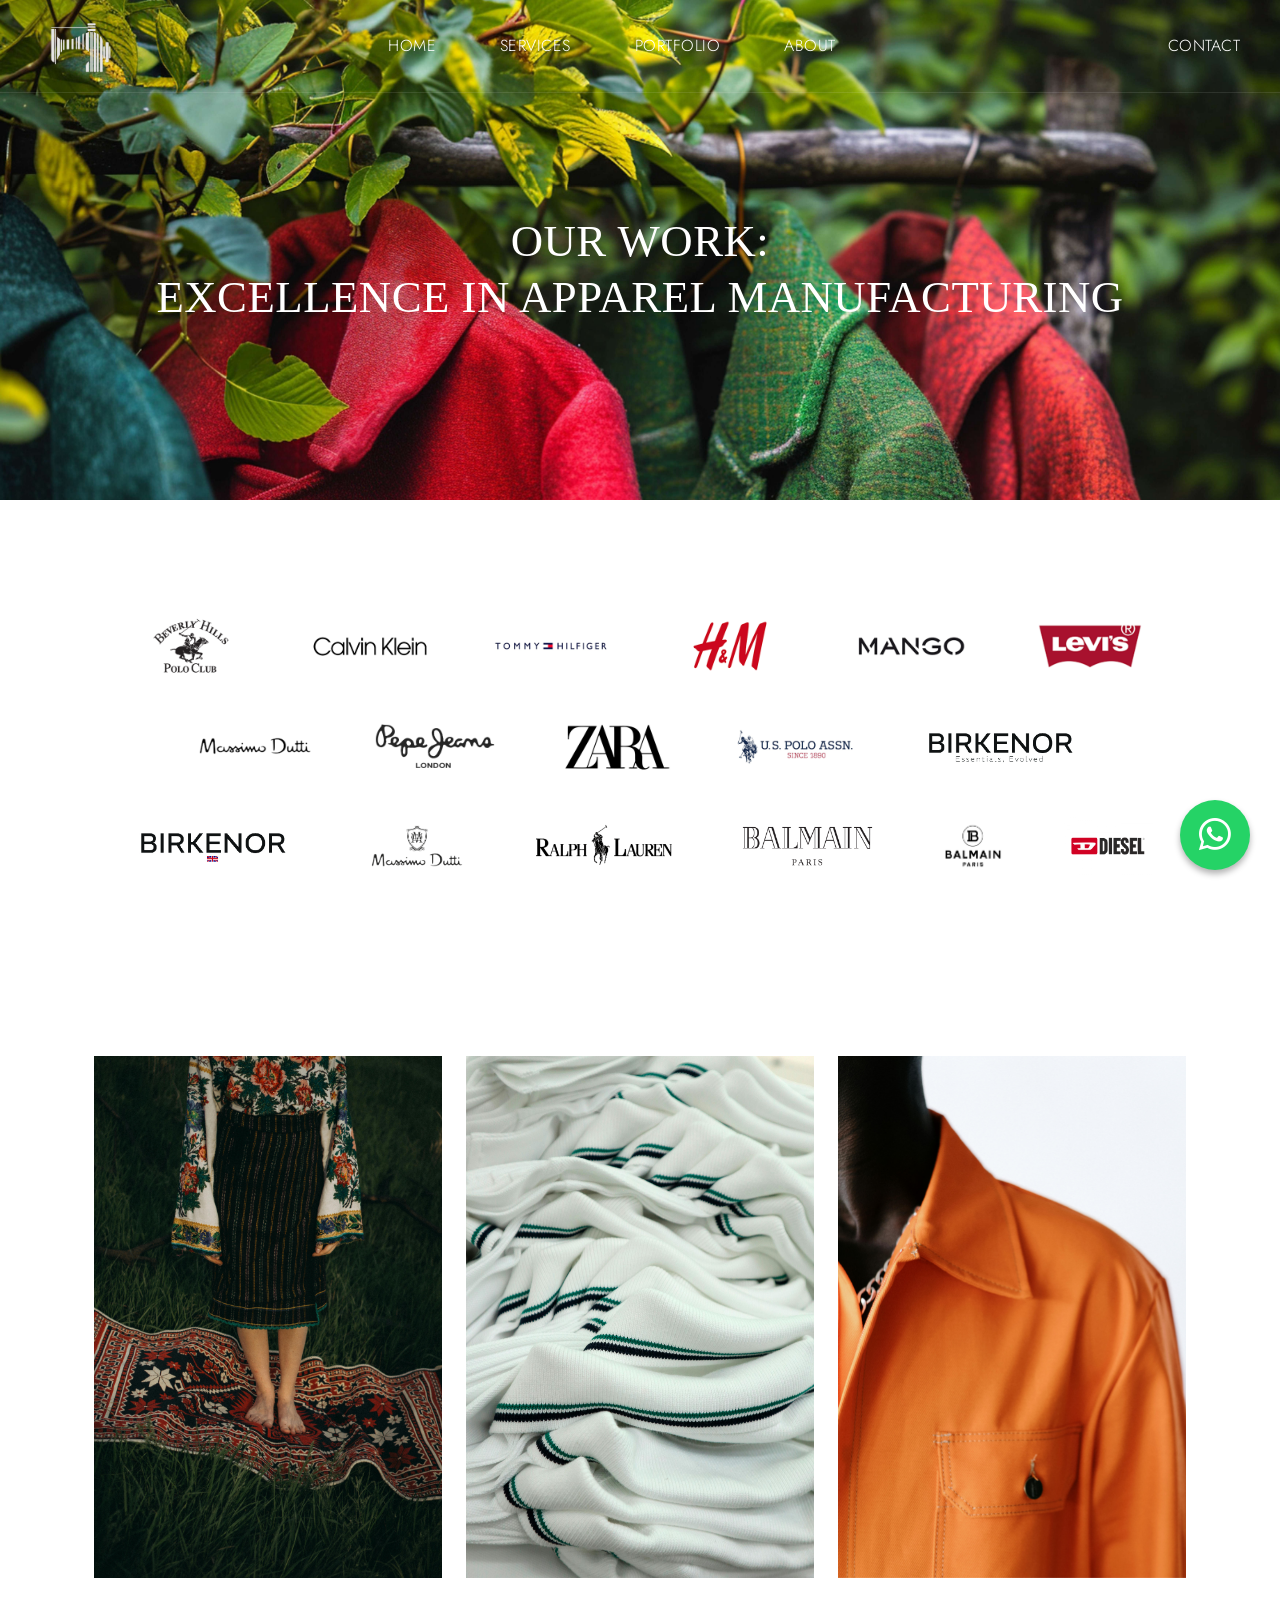
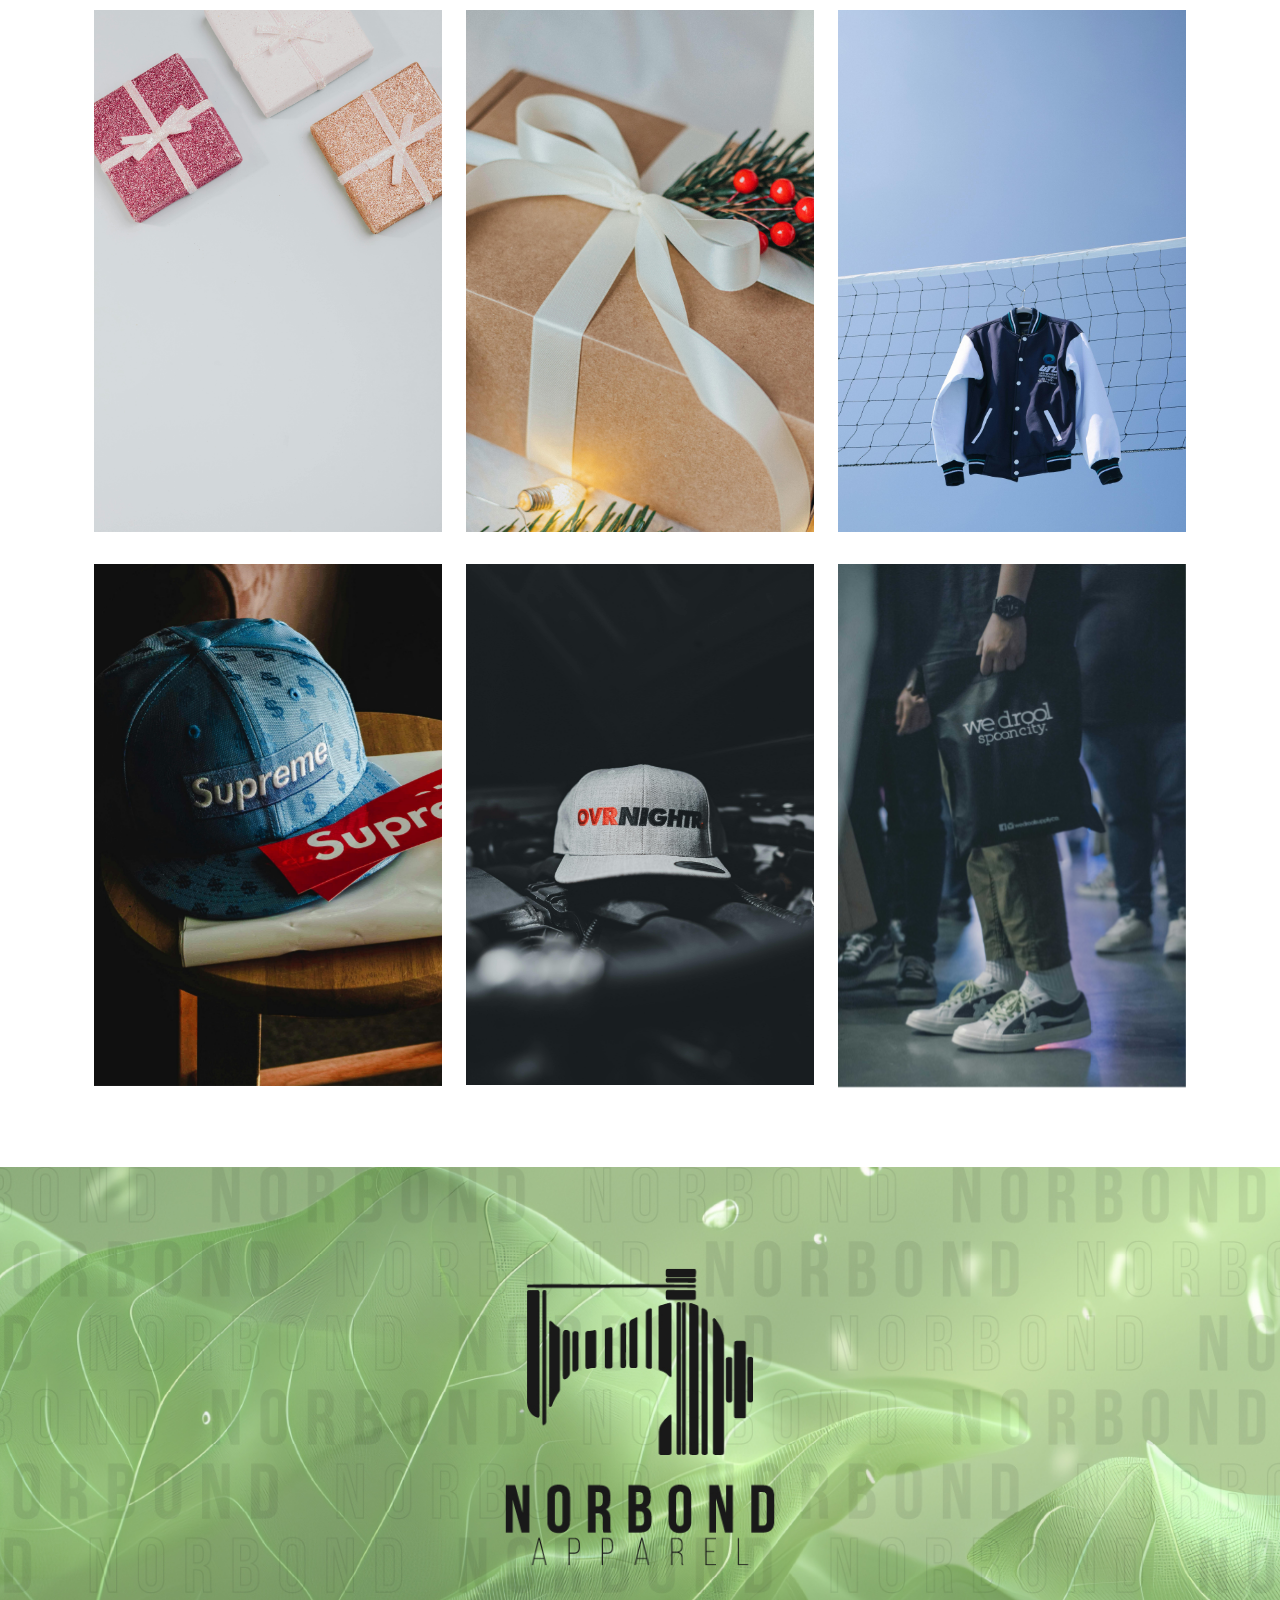
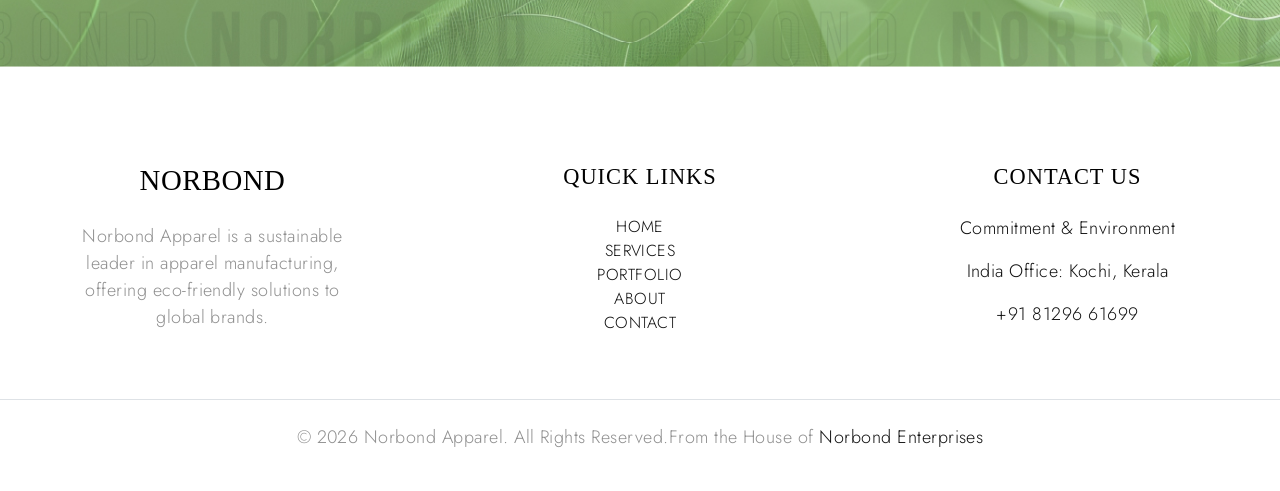
<file: portfolio.html>
<!DOCTYPE html>
<html lang="en">
<style>
  .logo-bar {
    position: relative;
  }

  .logo-image {
    max-height: 60px;
    margin: 20px 30px;
  }

  @media screen and (min-width: 992px) {
    .contactHide-link {
      display: none !important;
    }
  }

  @media screen and (max-width: 991px) {

    /* Mobile */
    .contact-link {
      color: black !important;
      /* Color on mobile */
    }
  }

  @media screen and (min-width: 992px) {

    /* Large screens */
    .contact-link {
      color: white !important;
      /* Color on large screens */
    }

    .contactHide-link {
      display: none !important;
    }
  }
</style>

<head>
  <title>Norbond - Fashion & Lifestyle Store</title>
  <link rel="icon" type="image/png" href="images/logos/0002-Photoroom.png">

  <!-- Basic Meta -->
  <meta charset="utf-8">
  <meta http-equiv="X-UA-Compatible" content="IE=edge">
  <meta name="viewport" content="width=device-width, initial-scale=1.0">
  <meta name="format-detection" content="telephone=no">
  <meta name="apple-mobile-web-app-capable" content="yes">
  <meta name="theme-color" content="#ffffff">

  <!-- SEO -->
  <meta name="author" content="Norbond">
  <meta name="keywords" content="Norbond, ecommerce, fashion, lifestyle, clothing, online store, accessories">
  <meta name="description"
    content="Shop stylish fashion and lifestyle essentials online at Norbond. Discover quality products for your unique look.">

  <!-- Open Graph / Facebook -->
  <meta property="og:type" content="website">
  <meta property="og:title" content="Norbond - Fashion & Lifestyle Store">
  <meta property="og:description"
    content="Shop stylish fashion and lifestyle essentials online at Norbond. Discover quality products for your unique look.">
  <meta property="og:image" content="https://yourdomain.com/images/logos/0002-Photoroom.png">
  <meta property="og:url" content="https://yourdomain.com">
  <meta property="og:site_name" content="Norbond">

  <!-- Twitter -->
  <meta name="twitter:card" content="summary_large_image">
  <meta name="twitter:title" content="Norbond - Fashion & Lifestyle Store">
  <meta name="twitter:description"
    content="Shop stylish fashion and lifestyle essentials online at Norbond. Discover quality products for your unique look.">
  <meta name="twitter:image" content="https://yourdomain.com/images/logos/0002-Photoroom.png">

  <!-- Stylesheets -->
  <link href="https://cdn.jsdelivr.net/npm/bootstrap@5.3.0-alpha3/dist/css/bootstrap.min.css" rel="stylesheet"
    integrity="sha384-KK94CHFLLe+nY2dmCWGMq91rCGa5gtU4mk92HdvYe+M/SXH301p5ILy+dN9+nJOZ" crossorigin="anonymous">
  <link rel="stylesheet" type="text/css" href="css/vendor.css">
  <link rel="stylesheet" href="https://cdn.jsdelivr.net/npm/swiper@9/swiper-bundle.min.css" />
  <link rel="stylesheet" type="text/css" href="style.css">

  <!-- Fonts -->
  <link rel="preconnect" href="https://fonts.googleapis.com">
  <link rel="preconnect" href="https://fonts.gstatic.com" crossorigin>
  <link
    href="https://fonts.googleapis.com/css2?family=Jost:ital,wght@0,300;0,400;0,500;0,700;1,300;1,400;1,500;1,700&family=Marcellus&display=swap"
    rel="stylesheet">
  <link rel="stylesheet" href="https://cdn.jsdelivr.net/npm/bootstrap-icons@1.11.3/font/bootstrap-icons.min.css">
</head>

<body class="homepage">
  <link rel="icon" type="image/png" href="images/logos/0002-Photoroom.png">
  <svg xmlns="http://www.w3.org/2000/svg" style="display: none;">
    <defs>
      <symbol xmlns="http://www.w3.org/2000/svg" id="instagram" viewBox="0 0 15 15">
        <path fill="none" stroke="currentColor"
          d="M11 3.5h1M4.5.5h6a4 4 0 0 1 4 4v6a4 4 0 0 1-4 4h-6a4 4 0 0 1-4-4v-6a4 4 0 0 1 4-4Zm3 10a3 3 0 1 1 0-6a3 3 0 0 1 0 6Z" />
      </symbol>
      <symbol xmlns="http://www.w3.org/2000/svg" id="facebook" viewBox="0 0 15 15">
        <path fill="none" stroke="currentColor"
          d="M7.5 14.5a7 7 0 1 1 0-14a7 7 0 0 1 0 14Zm0 0v-8a2 2 0 0 1 2-2h.5m-5 4h5" />
      </symbol>
      <symbol xmlns="http://www.w3.org/2000/svg" id="twitter" viewBox="0 0 15 15">
        <path fill="currentColor"
          d="m14.478 1.5l.5-.033a.5.5 0 0 0-.871-.301l.371.334Zm-.498 2.959a.5.5 0 1 0-1 0h1Zm-6.49.082h-.5h.5Zm0 .959h.5h-.5Zm-6.99 7V12a.5.5 0 0 0-.278.916L.5 12.5Zm.998-11l.469-.175a.5.5 0 0 0-.916-.048l.447.223Zm3.994 9l.354.353a.5.5 0 0 0-.195-.827l-.159.474Zm7.224-8.027l-.37.336l.18.199l.265-.04l-.075-.495Zm1.264-.94c.051.778.003 1.25-.123 1.606c-.122.345-.336.629-.723 1l.692.722c.438-.42.776-.832.974-1.388c.193-.546.232-1.178.177-2.006l-.998.066Zm0 3.654V4.46h-1v.728h1Zm-6.99-.646V5.5h1v-.959h-1Zm0 .959V6h1v-.5h-1ZM10.525 1a3.539 3.539 0 0 0-3.537 3.541h1A2.539 2.539 0 0 1 10.526 2V1Zm2.454 4.187C12.98 9.503 9.487 13 5.18 13v1c4.86 0 8.8-3.946 8.8-8.813h-1ZM1.03 1.675C1.574 3.127 3.614 6 7.49 6V5C4.174 5 2.421 2.54 1.966 1.325l-.937.35Zm.021-.398C.004 3.373-.157 5.407.604 7.139c.759 1.727 2.392 3.055 4.73 3.835l.317-.948c-2.155-.72-3.518-1.892-4.132-3.29c-.612-1.393-.523-3.11.427-5.013l-.895-.446Zm4.087 8.87C4.536 10.75 2.726 12 .5 12v1c2.566 0 4.617-1.416 5.346-2.147l-.708-.706Zm7.949-8.009A3.445 3.445 0 0 0 10.526 1v1c.721 0 1.37.311 1.82.809l.74-.671Zm-.296.83a3.513 3.513 0 0 0 2.06-1.134l-.744-.668a2.514 2.514 0 0 1-1.466.813l.15.989ZM.222 12.916C1.863 14.01 3.583 14 5.18 14v-1c-1.63 0-3.048-.011-4.402-.916l-.556.832Z" />
      </symbol>
      <symbol xmlns="http://www.w3.org/2000/svg" id="pinterest" viewBox="0 0 15 15">
        <path fill="none" stroke="currentColor"
          d="m4.5 13.5l3-7m-3.236 3a2.989 2.989 0 0 1-.764-2V7A3.5 3.5 0 0 1 7 3.5h1A3.5 3.5 0 0 1 11.5 7v.5a3 3 0 0 1-3 3a2.081 2.081 0 0 1-1.974-1.423L6.5 9m1 5.5a7 7 0 1 1 0-14a7 7 0 0 1 0 14Z" />
      </symbol>
      <symbol xmlns="http://www.w3.org/2000/svg" id="youtube" viewBox="0 0 15 15">
        <path fill="currentColor"
          d="m1.61 12.738l-.104.489l.105-.489Zm11.78 0l.104.489l-.105-.489Zm0-10.476l.104-.489l-.105.489Zm-11.78 0l.106.489l-.105-.489ZM6.5 5.5l.277-.416A.5.5 0 0 0 6 5.5h.5Zm0 4H6a.5.5 0 0 0 .777.416L6.5 9.5Zm3-2l.277.416a.5.5 0 0 0 0-.832L9.5 7.5ZM0 3.636v7.728h1V3.636H0Zm15 7.728V3.636h-1v7.728h1ZM1.506 13.227c3.951.847 8.037.847 11.988 0l-.21-.978a27.605 27.605 0 0 1-11.568 0l-.21.978ZM13.494 1.773a28.606 28.606 0 0 0-11.988 0l.21.978a27.607 27.607 0 0 1 11.568 0l.21-.978ZM15 3.636c0-.898-.628-1.675-1.506-1.863l-.21.978c.418.09.716.458.716.885h1Zm-1 7.728a.905.905 0 0 1-.716.885l.21.978A1.905 1.905 0 0 0 15 11.364h-1Zm-14 0c0 .898.628 1.675 1.506 1.863l.21-.978A.905.905 0 0 1 1 11.364H0Zm1-7.728c0-.427.298-.796.716-.885l-.21-.978A1.905 1.905 0 0 0 0 3.636h1ZM6 5.5v4h1v-4H6Zm.777 4.416l3-2l-.554-.832l-3 2l.554.832Zm3-2.832l-3-2l-.554.832l3 2l.554-.832Z" />
      </symbol>
      <symbol xmlns="http://www.w3.org/2000/svg" id="dribble" viewBox="0 0 15 15">
        <path fill="none" stroke="currentColor" stroke-linecap="round" stroke-linejoin="round"
          d="M4.839 1.024c3.346 4.041 5.096 7.922 5.704 12.782M.533 6.82c5.985-.138 9.402-1.083 11.97-4.216M2.7 12.594c3.221-4.902 7.171-5.65 11.755-4.293M14.5 7.5a7 7 0 1 0-14 0a7 7 0 0 0 14 0Z" />
      </symbol>
      <symbol xmlns="http://www.w3.org/2000/svg" id="calendar" viewBox="0 0 24 24">
        <g fill="none" stroke="currentColor" stroke-linecap="round" stroke-linejoin="round" stroke-width="2">
          <rect width="20" height="18" x="2" y="4" rx="4" />
          <path d="M8 2v4m8-4v4M2 10h20" />
        </g>
      </symbol>
      <symbol xmlns="http://www.w3.org/2000/svg" id="shopping-bag" viewBox="0 0 24 24">
        <g fill="none" stroke="currentColor" stroke-linecap="round" stroke-linejoin="round" stroke-width="2">
          <path
            d="M3.977 9.84A2 2 0 0 1 5.971 8h12.058a2 2 0 0 1 1.994 1.84l.803 10A2 2 0 0 1 18.833 22H5.167a2 2 0 0 1-1.993-2.16l.803-10Z" />
          <path d="M16 11V6a4 4 0 0 0-4-4v0a4 4 0 0 0-4 4v5" />
        </g>
      </symbol>
      <symbol xmlns="http://www.w3.org/2000/svg" id="gift" viewBox="0 0 24 24">
        <g fill="none" stroke="currentColor" stroke-linecap="round" stroke-linejoin="round" stroke-width="2">
          <rect width="18" height="14" x="3" y="8" rx="2" />
          <path d="M12 5a3 3 0 1 0-3 3m6 0a3 3 0 1 0-3-3m0 0v17m9-7H3" />
        </g>
      </symbol>
      <symbol xmlns="http://www.w3.org/2000/svg" id="arrow-cycle" viewBox="0 0 24 24">
        <g fill="none" stroke="currentColor" stroke-linecap="round" stroke-linejoin="round" stroke-width="2">
          <path
            d="M22 12c0 6-4.39 10-9.806 10C7.792 22 4.24 19.665 3 16m-1-4C2 6 6.39 2 11.806 2C16.209 2 19.76 4.335 21 8" />
          <path d="m7 17l-4-1l-1 4M17 7l4 1l1-4" />
        </g>
      </symbol>
      <symbol xmlns="http://www.w3.org/2000/svg" id="link" viewBox="0 0 24 24">
        <path fill="currentColor"
          d="M12 19a1 1 0 1 0-1-1a1 1 0 0 0 1 1Zm5 0a1 1 0 1 0-1-1a1 1 0 0 0 1 1Zm0-4a1 1 0 1 0-1-1a1 1 0 0 0 1 1Zm-5 0a1 1 0 1 0-1-1a1 1 0 0 0 1 1Zm7-12h-1V2a1 1 0 0 0-2 0v1H8V2a1 1 0 0 0-2 0v1H5a3 3 0 0 0-3 3v14a3 3 0 0 0 3 3h14a3 3 0 0 0 3-3V6a3 3 0 0 0-3-3Zm1 17a1 1 0 0 1-1 1H5a1 1 0 0 1-1-1v-9h16Zm0-11H4V6a1 1 0 0 1 1-1h1v1a1 1 0 0 0 2 0V5h8v1a1 1 0 0 0 2 0V5h1a1 1 0 0 1 1 1ZM7 15a1 1 0 1 0-1-1a1 1 0 0 0 1 1Zm0 4a1 1 0 1 0-1-1a1 1 0 0 0 1 1Z" />
      </symbol>
      <symbol xmlns="http://www.w3.org/2000/svg" id="arrow-left" viewBox="0 0 24 24">
        <path fill="currentColor"
          d="M17 11H9.41l3.3-3.29a1 1 0 1 0-1.42-1.42l-5 5a1 1 0 0 0-.21.33a1 1 0 0 0 0 .76a1 1 0 0 0 .21.33l5 5a1 1 0 0 0 1.42 0a1 1 0 0 0 0-1.42L9.41 13H17a1 1 0 0 0 0-2Z" />
      </symbol>
      <symbol xmlns="http://www.w3.org/2000/svg" id="arrow-right" viewBox="0 0 24 24">
        <path fill="currentColor"
          d="M17.92 11.62a1 1 0 0 0-.21-.33l-5-5a1 1 0 0 0-1.42 1.42l3.3 3.29H7a1 1 0 0 0 0 2h7.59l-3.3 3.29a1 1 0 0 0 0 1.42a1 1 0 0 0 1.42 0l5-5a1 1 0 0 0 .21-.33a1 1 0 0 0 0-.76Z" />
      </symbol>
      <symbol xmlns="http://www.w3.org/2000/svg" id="play" viewBox="0 0 24 24">
        <g fill="none" fill-rule="evenodd">
          <path
            d="M24 0v24H0V0h24ZM12.593 23.258l-.011.002l-.071.035l-.02.004l-.014-.004l-.071-.035c-.01-.004-.019-.001-.024.005l-.004.01l-.017.428l.005.02l.01.013l.104.074l.015.004l.012-.004l.104-.074l.012-.016l.004-.017l-.017-.427c-.002-.01-.009-.017-.017-.018Zm.265-.113l-.013.002l-.185.093l-.01.01l-.003.011l.018.43l.005.012l.008.007l.201.093c.012.004.023 0 .029-.008l.004-.014l-.034-.614c-.003-.012-.01-.02-.02-.022Zm-.715.002a.023.023 0 0 0-.027.006l-.006.014l-.034.614c0 .012.007.02.017.024l.015-.002l.201-.093l.01-.008l.004-.011l.017-.43l-.003-.012l-.01-.01l-.184-.092Z" />
          <path fill="currentColor"
            d="M5.669 4.76a1.469 1.469 0 0 1 2.04-1.177c1.062.454 3.442 1.533 6.462 3.276c3.021 1.744 5.146 3.267 6.069 3.958c.788.591.79 1.763.001 2.356c-.914.687-3.013 2.19-6.07 3.956c-3.06 1.766-5.412 2.832-6.464 3.28c-.906.387-1.92-.2-2.038-1.177c-.138-1.142-.396-3.735-.396-7.237c0-3.5.257-6.092.396-7.235Z" />
        </g>
      </symbol>
      <symbol xmlns="http://www.w3.org/2000/svg" id="category" viewBox="0 0 24 24">
        <path fill="currentColor"
          d="M19 5.5h-6.28l-.32-1a3 3 0 0 0-2.84-2H5a3 3 0 0 0-3 3v13a3 3 0 0 0 3 3h14a3 3 0 0 0 3-3v-10a3 3 0 0 0-3-3Zm1 13a1 1 0 0 1-1 1H5a1 1 0 0 1-1-1v-13a1 1 0 0 1 1-1h4.56a1 1 0 0 1 .95.68l.54 1.64a1 1 0 0 0 .95.68h7a1 1 0 0 1 1 1Z" />
      </symbol>
      <symbol xmlns="http://www.w3.org/2000/svg" id="calendar" viewBox="0 0 24 24">
        <path fill="currentColor"
          d="M19 4h-2V3a1 1 0 0 0-2 0v1H9V3a1 1 0 0 0-2 0v1H5a3 3 0 0 0-3 3v12a3 3 0 0 0 3 3h14a3 3 0 0 0 3-3V7a3 3 0 0 0-3-3Zm1 15a1 1 0 0 1-1 1H5a1 1 0 0 1-1-1v-7h16Zm0-9H4V7a1 1 0 0 1 1-1h2v1a1 1 0 0 0 2 0V6h6v1a1 1 0 0 0 2 0V6h2a1 1 0 0 1 1 1Z" />
      </symbol>
      <symbol xmlns="http://www.w3.org/2000/svg" id="heart" viewBox="0 0 24 24">
        <path fill="currentColor"
          d="M20.16 4.61A6.27 6.27 0 0 0 12 4a6.27 6.27 0 0 0-8.16 9.48l7.45 7.45a1 1 0 0 0 1.42 0l7.45-7.45a6.27 6.27 0 0 0 0-8.87Zm-1.41 7.46L12 18.81l-6.75-6.74a4.28 4.28 0 0 1 3-7.3a4.25 4.25 0 0 1 3 1.25a1 1 0 0 0 1.42 0a4.27 4.27 0 0 1 6 6.05Z" />
      </symbol>
      <symbol xmlns="http://www.w3.org/2000/svg" id="plus" viewBox="0 0 24 24">
        <path fill="currentColor"
          d="M19 11h-6V5a1 1 0 0 0-2 0v6H5a1 1 0 0 0 0 2h6v6a1 1 0 0 0 2 0v-6h6a1 1 0 0 0 0-2Z" />
      </symbol>
      <symbol xmlns="http://www.w3.org/2000/svg" id="minus" viewBox="0 0 24 24">
        <path fill="currentColor" d="M19 11H5a1 1 0 0 0 0 2h14a1 1 0 0 0 0-2Z" />
      </symbol>
      <symbol xmlns="http://www.w3.org/2000/svg" id="cart" viewBox="0 0 24 24">
        <path fill="currentColor"
          d="M8.5 19a1.5 1.5 0 1 0 1.5 1.5A1.5 1.5 0 0 0 8.5 19ZM19 16H7a1 1 0 0 1 0-2h8.491a3.013 3.013 0 0 0 2.885-2.176l1.585-5.55A1 1 0 0 0 19 5H6.74a3.007 3.007 0 0 0-2.82-2H3a1 1 0 0 0 0 2h.921a1.005 1.005 0 0 1 .962.725l.155.545v.005l1.641 5.742A3 3 0 0 0 7 18h12a1 1 0 0 0 0-2Zm-1.326-9l-1.22 4.274a1.005 1.005 0 0 1-.963.726H8.754l-.255-.892L7.326 7ZM16.5 19a1.5 1.5 0 1 0 1.5 1.5a1.5 1.5 0 0 0-1.5-1.5Z" />
      </symbol>
      <symbol xmlns="http://www.w3.org/2000/svg" id="check" viewBox="0 0 24 24">
        <path fill="currentColor"
          d="M18.71 7.21a1 1 0 0 0-1.42 0l-7.45 7.46l-3.13-3.14A1 1 0 1 0 5.29 13l3.84 3.84a1 1 0 0 0 1.42 0l8.16-8.16a1 1 0 0 0 0-1.47Z" />
      </symbol>
      <symbol xmlns="http://www.w3.org/2000/svg" id="trash" viewBox="0 0 24 24">
        <path fill="currentColor"
          d="M10 18a1 1 0 0 0 1-1v-6a1 1 0 0 0-2 0v6a1 1 0 0 0 1 1ZM20 6h-4V5a3 3 0 0 0-3-3h-2a3 3 0 0 0-3 3v1H4a1 1 0 0 0 0 2h1v11a3 3 0 0 0 3 3h8a3 3 0 0 0 3-3V8h1a1 1 0 0 0 0-2ZM10 5a1 1 0 0 1 1-1h2a1 1 0 0 1 1 1v1h-4Zm7 14a1 1 0 0 1-1 1H8a1 1 0 0 1-1-1V8h10Zm-3-1a1 1 0 0 0 1-1v-6a1 1 0 0 0-2 0v6a1 1 0 0 0 1 1Z" />
      </symbol>
      <symbol xmlns="http://www.w3.org/2000/svg" id="star-outline" viewBox="0 0 15 15">
        <path fill="none" stroke="currentColor" stroke-linecap="round" stroke-linejoin="round"
          d="M7.5 9.804L5.337 11l.413-2.533L4 6.674l2.418-.37L7.5 4l1.082 2.304l2.418.37l-1.75 1.793L9.663 11L7.5 9.804Z" />
      </symbol>
      <symbol xmlns="http://www.w3.org/2000/svg" id="star-solid" viewBox="0 0 15 15">
        <path fill="currentColor"
          d="M7.953 3.788a.5.5 0 0 0-.906 0L6.08 5.85l-2.154.33a.5.5 0 0 0-.283.843l1.574 1.613l-.373 2.284a.5.5 0 0 0 .736.518l1.92-1.063l1.921 1.063a.5.5 0 0 0 .736-.519l-.373-2.283l1.574-1.613a.5.5 0 0 0-.283-.844L8.921 5.85l-.968-2.062Z" />
      </symbol>
      <symbol xmlns="http://www.w3.org/2000/svg" id="search" viewBox="0 0 24 24">
        <path fill="currentColor"
          d="M21.71 20.29L18 16.61A9 9 0 1 0 16.61 18l3.68 3.68a1 1 0 0 0 1.42 0a1 1 0 0 0 0-1.39ZM11 18a7 7 0 1 1 7-7a7 7 0 0 1-7 7Z" />
      </symbol>
      <symbol xmlns="http://www.w3.org/2000/svg" id="user" viewBox="0 0 24 24">
        <path fill="currentColor"
          d="M15.71 12.71a6 6 0 1 0-7.42 0a10 10 0 0 0-6.22 8.18a1 1 0 0 0 2 .22a8 8 0 0 1 15.9 0a1 1 0 0 0 1 .89h.11a1 1 0 0 0 .88-1.1a10 10 0 0 0-6.25-8.19ZM12 12a4 4 0 1 1 4-4a4 4 0 0 1-4 4Z" />
      </symbol>
      <symbol xmlns="http://www.w3.org/2000/svg" id="close" viewBox="0 0 15 15">
        <path fill="currentColor"
          d="M7.953 3.788a.5.5 0 0 0-.906 0L6.08 5.85l-2.154.33a.5.5 0 0 0-.283.843l1.574 1.613l-.373 2.284a.5.5 0 0 0 .736.518l1.92-1.063l1.921 1.063a.5.5 0 0 0 .736-.519l-.373-2.283l1.574-1.613a.5.5 0 0 0-.283-.844L8.921 5.85l-.968-2.062Z" />
      </symbol>
      <symbol xmlns="http://www.w3.org/2000/svg" id="angle-right" viewBox="0 0 24 24">
        <path fill="currentColor"
          d="m14.83 11.29l-4.24-4.24a1 1 0 0 0-1.42 0a1 1 0 0 0 0 1.41L12.71 12l-3.54 3.54a1 1 0 0 0 0 1.41a1 1 0 0 0 .71.29a1 1 0 0 0 .71-.29l4.24-4.24a1 1 0 0 0 0-1.42Z" />
      </symbol>
      <symbol xmlns="http://www.w3.org/2000/svg" id="angle-left" viewBox="0 0 24 24">
        <path fill="currentColor"
          d="m11.29 12l3.54-3.54a1 1 0 0 0 0-1.41a1 1 0 0 0-1.42 0l-4.24 4.24a1 1 0 0 0 0 1.42L13.41 17a1 1 0 0 0 .71.29a1 1 0 0 0 .71-.29a1 1 0 0 0 0-1.41Z" />
      </symbol>
    </defs>
  </svg>

  <!-- <div class="preloader text-white fs-6 text-uppercase overflow-hidden"></div> -->



  <nav
    class="navbar navbar-expand-lg navbar-light lg:text-white text-uppercase fs-6 p-3 border-bottom border-light align-items-center fixed-top border-opacity-10">
    <div class="container-fluid justify-content-center">
      <div class="row justify-content-between align-items-center w-100">

        <!-- Desktop View: Left-aligned logo -->
        <div class="col-auto d-none d-lg-block">
          <a href="index.html">
            <img src="images/logos/white_logo.png" alt="logo" class="img-fluid"
              style="height: 60px; border-radius: 5px;">
          </a>
        </div>

        <!-- Mobile View: Restructured with menu on left, logo in center, contact on right -->
        <div class="d-lg-none d-flex justify-content-between align-items-center w-100 position-relative">
          <!-- Left: Menu button -->
          <div>
            <button class="navbar-toggler" type="button" data-bs-toggle="offcanvas" data-bs-target="#offcanvasNavbar"
              aria-controls="offcanvasNavbar">
              <span class="navbar-toggler-icon"></span>
            </button>
          </div>

          <!-- Center: Logo -->
          <div class="position-absolute top-50 start-50 translate-middle">
            <a href="index.html">
              <img src="images/logos/white_logo.png" alt="logo" class="img-fluid"
                style="height: 60px; border-radius: 5px;">
            </a>
          </div>

          <!-- Right: Contact button -->
          <div>
            <a href="contact.html" class="btn btn-sm text-white">Contact</a>
          </div>
        </div>

        <!-- Desktop: Navigation menu -->
        <div class="col-auto">
          <div class="offcanvas offcanvas-end" tabindex="-1" id="offcanvasNavbar"
            aria-labelledby="offcanvasNavbarLabel">
            <div class="offcanvas-header">
              <h5 class="offcanvas-title" id="offcanvasNavbarLabel">Menu</h5>
              <button type="button" class="btn-close text-reset" data-bs-dismiss="offcanvas"
                aria-label="Close"></button>
            </div>

            <div class="offcanvas-body">
              <ul class="navbar-nav justify-content-end flex-grow-1 gap-1 gap-md-5 pe-3">
                <li class="nav-item active">
                  <a class="nav-link contact-link" href="index.html">Home</a>
                </li>
                <li class="nav-item">
                  <a class="nav-link contact-link" href="services.html">Services</a>
                </li>
                <li class="nav-item">
                  <a class="nav-link contact-link" href="portfolio.html">Portfolio</a>
                </li>
                <li class="nav-item">
                  <a class="nav-link contact-link" href="About.html">About</a>
                </li>
                <li class="nav-item">
                  <a class="nav-link contact-link contactHide-link" href="contact.html">Contact</a>
                </li>
              </ul>
            </div>
          </div>
        </div>

        <!-- Desktop: Contact link at right -->
        <div class="d-none d-lg-block col-3 col-lg-auto">
          <ul class="list-unstyled d-flex m-0">
            <li class="nav-item">
              <a class="nav-link contact-link" href="contact.html">Contact</a>
            </li>
          </ul>
        </div>
      </div>
    </div>
  </nav>



  <section class="hero-section jarallax text-center" style="position: relative; height: 500px; overflow: hidden;">
    <img src="images/JPEG/Portfolio Page Main Banner.jpg" class="jarallax-img"
      style="width: 100%; height: 100%; object-fit: cover; position: absolute; top: 0; left: 0; z-index: -1;">
    <div class="py-5" style="height: 100%; display: flex; align-items: center;">
      <div class="container">
        <div class="row">
          <div class="d-flex w-100 flex-wrap flex-column justify-content-center align-items-center my-5 text-white">
            <h3 class="page-title text-uppercase" style="color: white !important;">
              <br />Our Work:<br />
              <span>Excellence in Apparel Manufacturing</span>
            </h3>
            <nav class="breadcrumb text-white">
              <!-- Breadcrumb content (optional) -->
            </nav>
          </div>
        </div>
      </div>
    </div>
  </section>



  <!-- <section>
    <div class="container text-center">
      <div class="row">
        <div class="tabs-listing">
          <div class="tab-content py-5" id="nav-tabContent">
            <div class="tab-pane fade show active" id="nav-home" role="tabpanel" aria-labelledby="nav-home-tab">
              <h5 class="row justify-content-center"> Lorem ipsum dolor sits</h5>
              <br>
              <p>Lorem ipsum dolor sit amet, consectetuer adipiscing elit. Donec odio. Quisque volutpat mattis eros.
                Nullam malesuada erat ut turpis. Suspendisse urna viverra non, semper suscipit, posuere a, pede. Donec
                nec justo eget felis facilisis fermentum. Aliquam porttitor mauris sit amet orci. Aenean dignissim
                pellentesque felis. Phasellus ultrices nulla quis nibh. Quisque a lectus. Donec consectetuer ligula
                vulputate sem tristique cursus.Phasellus ultrices nulla quis nibh. Quisque a.
              </p>
            </div>
          </div>
        </div>
      </div>
  </section> -->

  <section class="logo-bar py-5 my-5">
    <div class="container">
      <div class="row">
        <div class="col-12 d-flex flex-wrap justify-content-center align-items-center">
          <img src="images/CLIENTS/beverly-hills-polo-hub-norbond.png" alt="logo" class="logo-image img-fluid"
            style="height: 80px;">
          <img src="images/CLIENTS/calvin-klien-norbond.png" alt="logo" class="logo-image img-fluid"
            style="height: 80px;">
          <img src="images/CLIENTS/tommy-hilfiger-norbond.png" alt="logo" class="logo-image img-fluid"
            style="height:  80px;">
          <img src="images/CLIENTS/h-m-norbond.png" alt="logo" class="logo-image img-fluid" style="height:  80px;">
          <img src="images/CLIENTS/mango-norbond.png" alt="logo" class="logo-image img-fluid" style="height: 80px;">
          <img src="images/CLIENTS/levis-norbond.png" alt="logo" class="logo-image img-fluid" style="height: 80px;">
          <img src="images/CLIENTS/massimo-dutti-norbond.png" alt="logo" class="logo-image img-fluid"
            style="height: 80px;">
          <img src="images/CLIENTS/pepe-jeans-norbond.png" alt="logo" class="logo-image img-fluid"
            style="height:  80px;">
          <img src="images/CLIENTS/zara-norbond.png" alt="logo" class="logo-image img-fluid" style="height: 80px;">
          <img src="images/CLIENTS/uspolo-norbond.png" alt="logo" class="logo-image img-fluid" style="height: 80px;">
<img src="images/CLIENTS/Birkenor essentials.jpg.jpeg" alt="logo" class="logo-image img-fluid"
            style="height: 80px;">
             <img src="images/CLIENTS/Birkenor UK.jpg.jpeg" alt="logo" class="logo-image img-fluid"
            style="height: 80px;">
   

         
          <img src="images/CLIENTS/logo2.png" alt="logo" class="logo-image img-fluid" style="height: 80px;">


          <img src="images/CLIENTS/logo3.png" alt="logo" class="logo-image img-fluid" style="height: 80px;">

          <img src="images/CLIENTS/logo4.png" alt="logo" class="logo-image img-fluid" style="height: 80px;">

     



          <img src="images/CLIENTS/b-balmain-paris-1543930283.avif" alt="logo" class="logo-image img-fluid"
            style="height: 100px;">
        

          <img src="images/CLIENTS/diesel-logo-png_seeklogo-41152.png" alt="logo" class="logo-image img-fluid"
            style="height: 80px;">
 




















        </div>
      </div>
    </div>
  </section>


  <div class="container text-center">
    <div class="row">
      <main class="main-content">
        <section class="shopify-element py-5">
          <div class="container">
            <div class="row py-2">


            </div>
            <div class="row ">
              <div class="col-md-4 mb-3 product-item link-effect">
                <div class="image-holder position-relative">

                  <img src="images/product-thumb-1.jpg" alt="categories" class="product-image img-fluid">


                  <div class="product-content">
                    <h5 class="element-title text-uppercase fs-5 mt-3">
                      <!-- <a>Dark florish onepiece</a> -->
                    </h5>
                    <!-- <a href="#" class="text-decoration-none" data-after="Add to cart"><span>$95.00</span></a> -->
                  </div>
                </div>
              </div>
              <div class="col-md-4 mb-3 product-item link-effect">
                <div class="image-holder position-relative">

                  <img src="images/product-thumb-2.jpg" alt="categories" class="product-image img-fluid">


                  <div class="product-content">
                    <h5 class="text-uppercase fs-5 mt-3">
                      <!-- <a>Baggy Shirt</a> -->
                    </h5>
                  </div>
                </div>
              </div>
              <div class="col-md-4 mb-3 product-item link-effect">
                <div class="image-holder position-relative">

                  <img src="images/product-thumb-3.jpg" alt="categories" class="product-image img-fluid">


                  <div class="product-content">
                    <h5 class="text-uppercase fs-5 mt-3">
                      <!-- <a>Cotton off-white shirt</a> -->
                    </h5>
                  </div>
                </div>
              </div>
              <div class="col-md-4 mb-3 product-item link-effect">
                <div class="image-holder position-relative">

                  <img src="images/product-thumb-4.jpg" alt="categories" class="product-image img-fluid">


                  <div class="product-content">
                    <h5 class="text-uppercase fs-5 mt-3">
                      <!-- <a>Crop sweater</a> -->
                    </h5>
                  </div>
                </div>
              </div>
              <div class="col-md-4 mb-3 product-item link-effect">
                <div class="image-holder position-relative">

                  <img src="images/product-thumb-5.jpg" alt="categories" class="product-image img-fluid">


                  <div class="product-content">
                    <h5 class="text-uppercase fs-5 mt-3">
                      <!-- <a>Crop sweater</a> -->
                    </h5>
                  </div>
                </div>
              </div>
              <div class="col-md-4 mb-3 product-item link-effect">
                <div class="image-holder position-relative">

                  <img src="images/product-thumb-6.jpg" alt="categories" class="product-image img-fluid">


                  <div class="product-content">
                    <h5 class="text-uppercase fs-5 mt-3">
                      <!-- <a>Dark florish onepiece</a> -->
                    </h5>
                  </div>
                </div>
              </div>
              <div class="col-md-4 mb-3 product-item link-effect">
                <div class="image-holder position-relative">

                  <img src="images/product-thumb-7.jpg" alt="product" class="product-image img-fluid">


                  <div class="product-content">
                    <h5 class="text-uppercase fs-5 mt-3">
                      <!-- <a>Baggy Shirt</a> -->
                    </h5>
                  </div>
                </div>
              </div>
              <div class="col-md-4 mb-3 product-item link-effect">
                <div class="image-holder position-relative">

                  <img src="images/product-thumb-8.jpg" alt="categories" class="product-image img-fluid">


                  <div class="product-content">
                    <h5 class="text-uppercase fs-5 mt-3">
                      <!-- <a>Cotton off-white shirt</a> -->
                    </h5>
                  </div>
                </div>
              </div>
              <div class="col-md-4 mb-3 product-item link-effect">
                <div class="image-holder position-relative">

                  <img src="images/product-thumb-9.jpg" alt="categories" class="product-image img-fluid">


                  <div class="product-content">
                    <h5 class="text-uppercase fs-5 mt-3">
                      <!-- <a>Handmade crop sweater</a> -->
                    </h5>
                  </div>
                </div>
              </div>
              <!-- <div class="col-md-4 mb-3 product-item link-effect">
                <div class="image-holder position-relative">

                  <img src="images/product-thumb-10.jpg" alt="categories" class="product-image img-fluid">


                  <div class="product-content">
                    <h5 class="text-uppercase fs-5 mt-3">
                       <a>Dark florish onepiece</a> -->
              <!-- </h5>
                  </div>
                </div>
              </div> --> 

              <!-- <div class="col-md-4 mb-3 product-item link-effect">
                <div class="image-holder position-relative">

                  <img src="images/product-thumb-11.jpg" alt="categories" class="product-image img-fluid">


                  <div class="product-content">
                    <h5 class="text-uppercase fs-5 mt-3">
                      <a>Cotton off-white shirt</a> -->
              <!-- </h5>
                  </div>
                </div>
              </div> -->

              <!-- <div class="col-md-4 mb-3 product-item link-effect">
                <div class="image-holder position-relative">

                  <img src="images/product-thumb-12.jpg" alt="categories" class="product-image img-fluid">


                  <div class="product-content">
                    <h5 class="text-uppercase fs-5 mt-3">
                       <a>Cotton off-white shirt</a> -->
              <!-- </h5>
                  </div>
                </div>
              </div> --> 



            </div>

          </div>
        </section>
      </main>

    </div>
  </div>


  <!-- <section class="bg-light" style="background: url(images/JPEG/Brand\ Banner\ 1.jpg) no-repeat;">
    <div class="container">
      <div class="row justify-content-center">
        <div class="col-md-8 py-5 my-5">
          <div class="subscribe-header text-center pb-3">
            <h3 class="section-title text-uppercase">Sign Up for our newsletter</h3>
          </div>
          <form id="form" class="d-flex flex-wrap gap-2">
            <input type="text" name="email" placeholder="Your Email Addresss" class="form-control form-control-lg">
            <button class="btn btn-dark btn-lg text-uppercase w-100">Sign Up</button>
          </form>
        </div>
      </div>
    </div>
  </section> -->

  <!-- <section class="instagram py-5">
    <div class="container">
      <div class="row g-3">
        <h6 class="element-title text-center">Follow us on Instagram</h6>
        <div class="col-6 col-sm-4 col-md-2">
          <div class="insta-item">
            <a href="https://www.instagram.com/Norbond/" target="_blank">
              <img src="images/insta-item1.jpg" alt="instagram" class="insta-image img-fluid">
            </a>
          </div>
        </div>
        <div class="col-6 col-sm-4 col-md-2">
          <div class="insta-item">
            <a href="https://www.instagram.com/Norbond/" target="_blank">
              <img src="images/insta-item2.jpg" alt="instagram" class="insta-image img-fluid">
            </a>
          </div>
        </div>
        <div class="col-6 col-sm-4 col-md-2">
          <div class="insta-item">
            <a href="https://www.instagram.com/Norbond/" target="_blank">
              <img src="images/insta-item3.jpg" alt="instagram" class="insta-image img-fluid">
            </a>
          </div>
        </div>
        <div class="col-6 col-sm-4 col-md-2">
          <div class="insta-item">
            <a href="https://www.instagram.com/Norbond/" target="_blank">
              <img src="images/insta-item4.jpg" alt="instagram" class="insta-image img-fluid">
            </a>
          </div>
        </div>
        <div class="col-6 col-sm-4 col-md-2">
          <div class="insta-item">
            <a href="https://www.instagram.com/Norbond/" target="_blank">
              <img src="images/insta-item5.jpg" alt="instagram" class="insta-image img-fluid">
            </a>
          </div>
        </div>
        <div class="col-6 col-sm-4 col-md-2">
          <div class="insta-item">
            <a href="https://www.instagram.com/Norbond/" target="_blank">
              <img src="images/insta-item6.jpg" alt="instagram" class="insta-image img-fluid">
            </a>
          </div>
        </div>
      </div>
    </div>
  </section> -->


  <section class="newsletter bg-light"
    style="background: url('images/JPEG/Brand Banner 1.jpg') no-repeat center center; background-size: cover; height: 500px;">
    <div class="container">
      <div class="row justify-content-center">
        <div class="col-md-10 py-5 my-5">
          <div class="row justify-content-center align-items-center">
            <!-- Centered Image or Content -->
          </div>
        </div>
      </div>
    </div>
  </section>

  <a href="https://wa.me/918129661699?text=Hi%2C%20I%20have%20an%20Enquiry!" target="_blank" rel="noopener noreferrer"
    style="position: fixed; bottom: 30px; right: 30px; width: 70px; height: 70px; background-color: rgb(37, 211, 102); color: rgb(255, 255, 255); border-radius: 50%; display: flex; align-items: center; justify-content: center; text-decoration: none; z-index: 9999; box-shadow: rgba(0, 0, 0, 0.3) 0px 4px 6px; transition: transform 0.2s; transform: scale(1);"
    onmouseover="this.style.transform='scale(1.1)';" onmouseout="this.style.transform='scale(1)';">
    <!-- WhatsApp Icon using Bootstrap Icons -->
    <i class="bi bi-whatsapp" style="font-size: 32px;"></i>
  </a>


  <footer id="footer" class="mt-5">
    <div class="container text-center">
      <div class="row d-flex flex-wrap justify-content-between py-5">
        <div class="col-md-3 col-sm-6">
          <div class="footer-menu footer-menu-001">
            <div class="footer-intro mb-4">
              <a href="index.html">
                <!-- <img src="images/main-logo.png" alt="logo"> -->
                <h4 class="section-title text-uppercase">Norbond</h4>
              </a>
            </div>
            <p>Norbond Apparel is a sustainable leader in apparel manufacturing, offering eco-friendly solutions to
              global brands. </p>
          </div>
        </div>
        <div class="col-md-3 col-sm-6">
          <div class="footer-menu footer-menu-002">
            <h5 class="widget-title text-uppercase mb-4">Quick Links</h5>
            <ul class="menu-list list-unstyled text-uppercase border-animation-left fs-6">
              <li class="menu-item">
                <a href="index.html" class="item-anchor">Home</a>
              </li>
              <li class="menu-item">
                <a href="services.html" class="item-anchor">Services</a>
              </li>
              <li class="menu-item">
                <a href="portfolio.html" class="item-anchor">Portfolio</a>
              </li>
              <li class="menu-item">
                <a href="About.html" class="item-anchor">About</a>
              </li>
              <li class="menu-item">
                <a href="contact.html" class="item-anchor">Contact</a>
              </li>
              
            </ul>
          </div>
        </div>
        <!-- <div class="col-md-3 col-sm-6">
          <div class="footer-menu footer-menu-003">
            <h5 class="widget-title text-uppercase mb-4">Help & Info</h5>
            <ul class="menu-list list-unstyled text-uppercase border-animation-left fs-6">
              <li class="menu-item">
                <a href="#" class="item-anchor">Track Your Order</a>
              </li>
              <li class="menu-item">
                <a href="#" class="item-anchor">Returns + Exchanges</a>
              </li>
              <li class="menu-item">
                <a href="#" class="item-anchor">Shipping + Delivery</a>
              </li>
              <li class="menu-item">
                <a href="#" class="item-anchor">Contact Us</a>
              </li>
              <li class="menu-item">
                <a href="#" class="item-anchor">Find us easy</a>
              </li>
              <li class="menu-item">
                <a href="faqs.html" class="item-anchor">Faqs</a>
              </li>
            </ul>
          </div>
        </div> -->
        <div class="col-md-3 col-sm-6">
          <div class="footer-menu footer-menu-004 border-animation-left">
            <h5 class="widget-title text-uppercase mb-4">Contact Us</h5>
            <p><a href="Environment.html" class="item-anchor">Commitment & Environment</a>
            <p><a href="mailto:India Office: Kochi, Kerala" class="item-anchor">India Office: Kochi, Kerala</a></p>
            <p><a href="tel:+43720115278" class="item-anchor">+91 81296 61699</a>
            </p>
          </div>
        </div>
      </div>
    </div>
    <div class="border-top py-4">
      <div class="container">
        <div class="row">
          <div class="col-md-6 d-flex flex-wrap">


          </div>
          <div class="text-center ">
            <p> © 2026 Norbond Apparel. All Rights Reserved.From the House of <a href="index.html"> Norbond
                Enterprises</a></p>
          </div>
        </div>
      </div>
    </div>
  </footer>
  <script src="js/jquery.min.js"></script>
  <script src="js/plugins.js"></script>
  <script src="js/SmoothScroll.js"></script>
  <script src="https://cdn.jsdelivr.net/npm/bootstrap@5.3.0-alpha3/dist/js/bootstrap.bundle.min.js"
    integrity="sha384-ENjdO4Dr2bkBIFxQpeoTz1HIcje39Wm4jDKdf19U8gI4ddQ3GYNS7NTKfAdVQSZe"
    crossorigin="anonymous"></script>
  <script src="https://cdn.jsdelivr.net/npm/swiper@9/swiper-bundle.min.js"></script>

  <script src="js/script.js"></script>
</body>

</html>
</file>
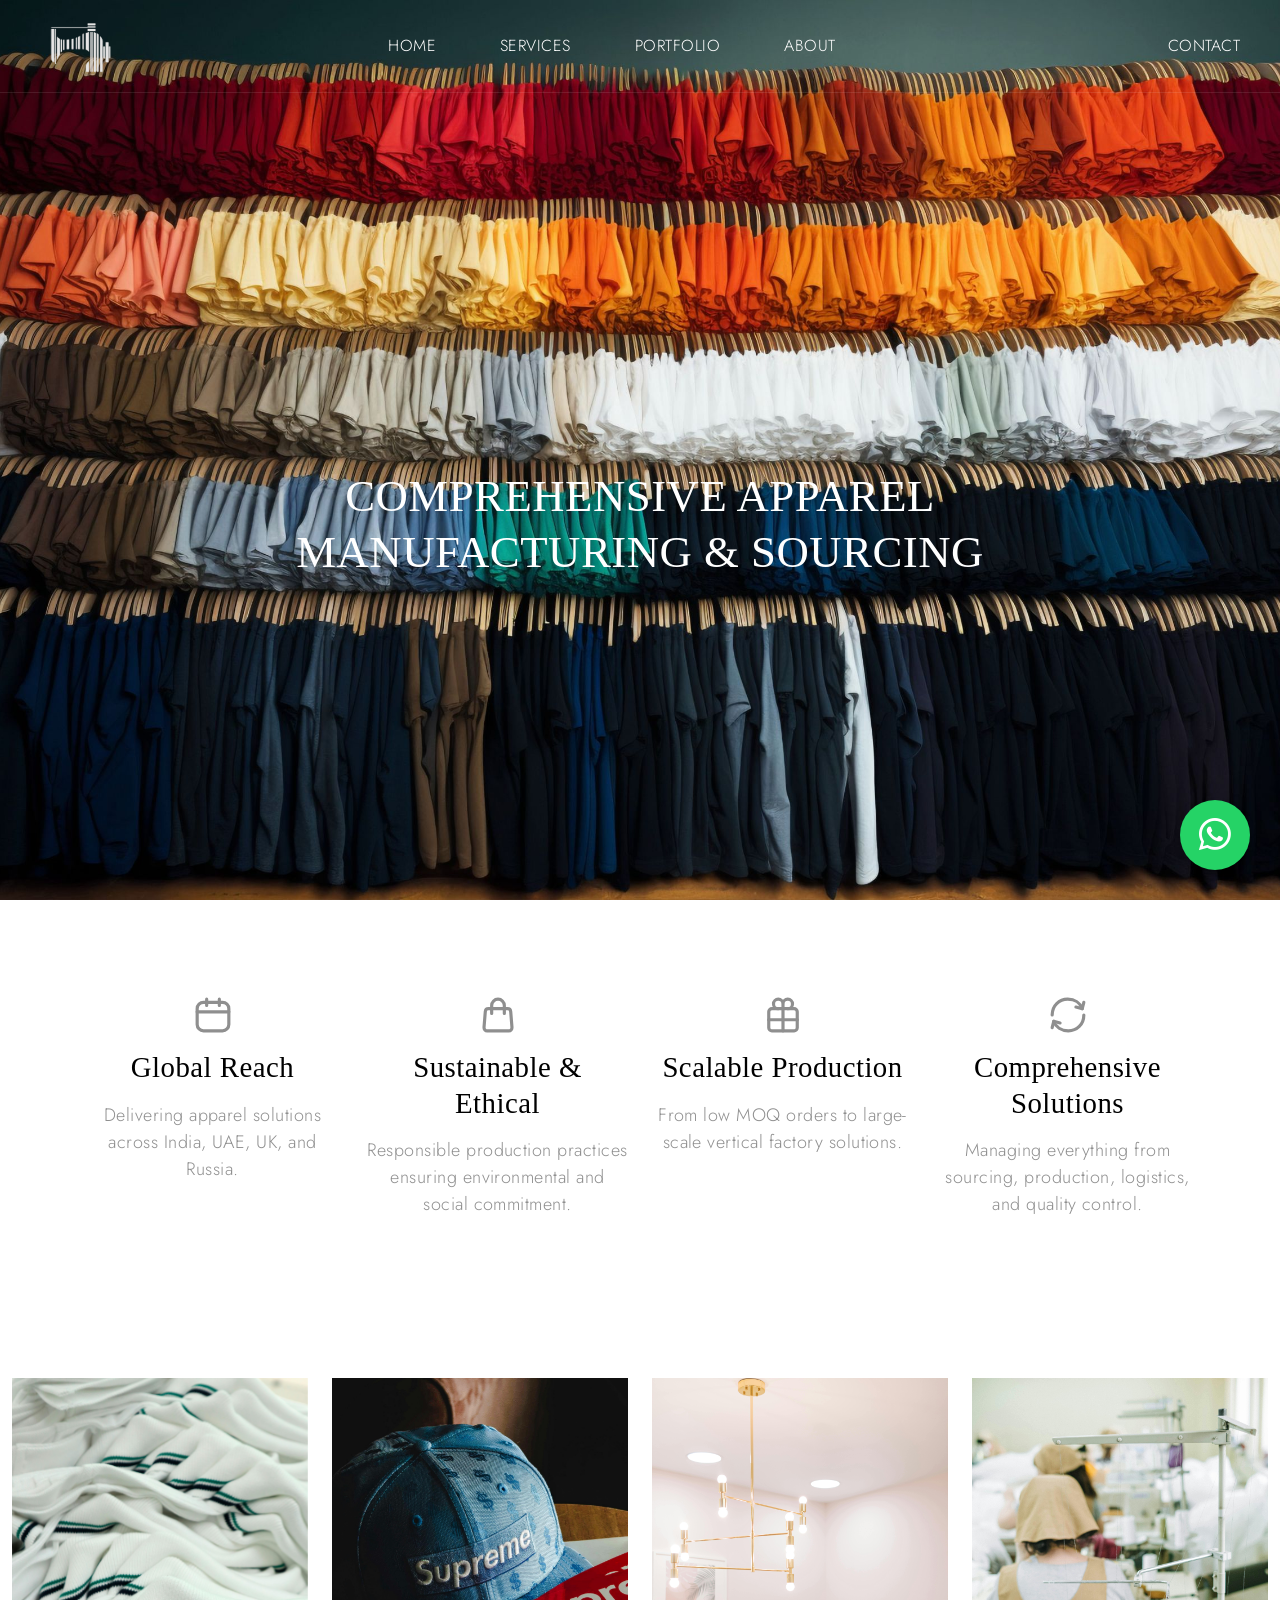
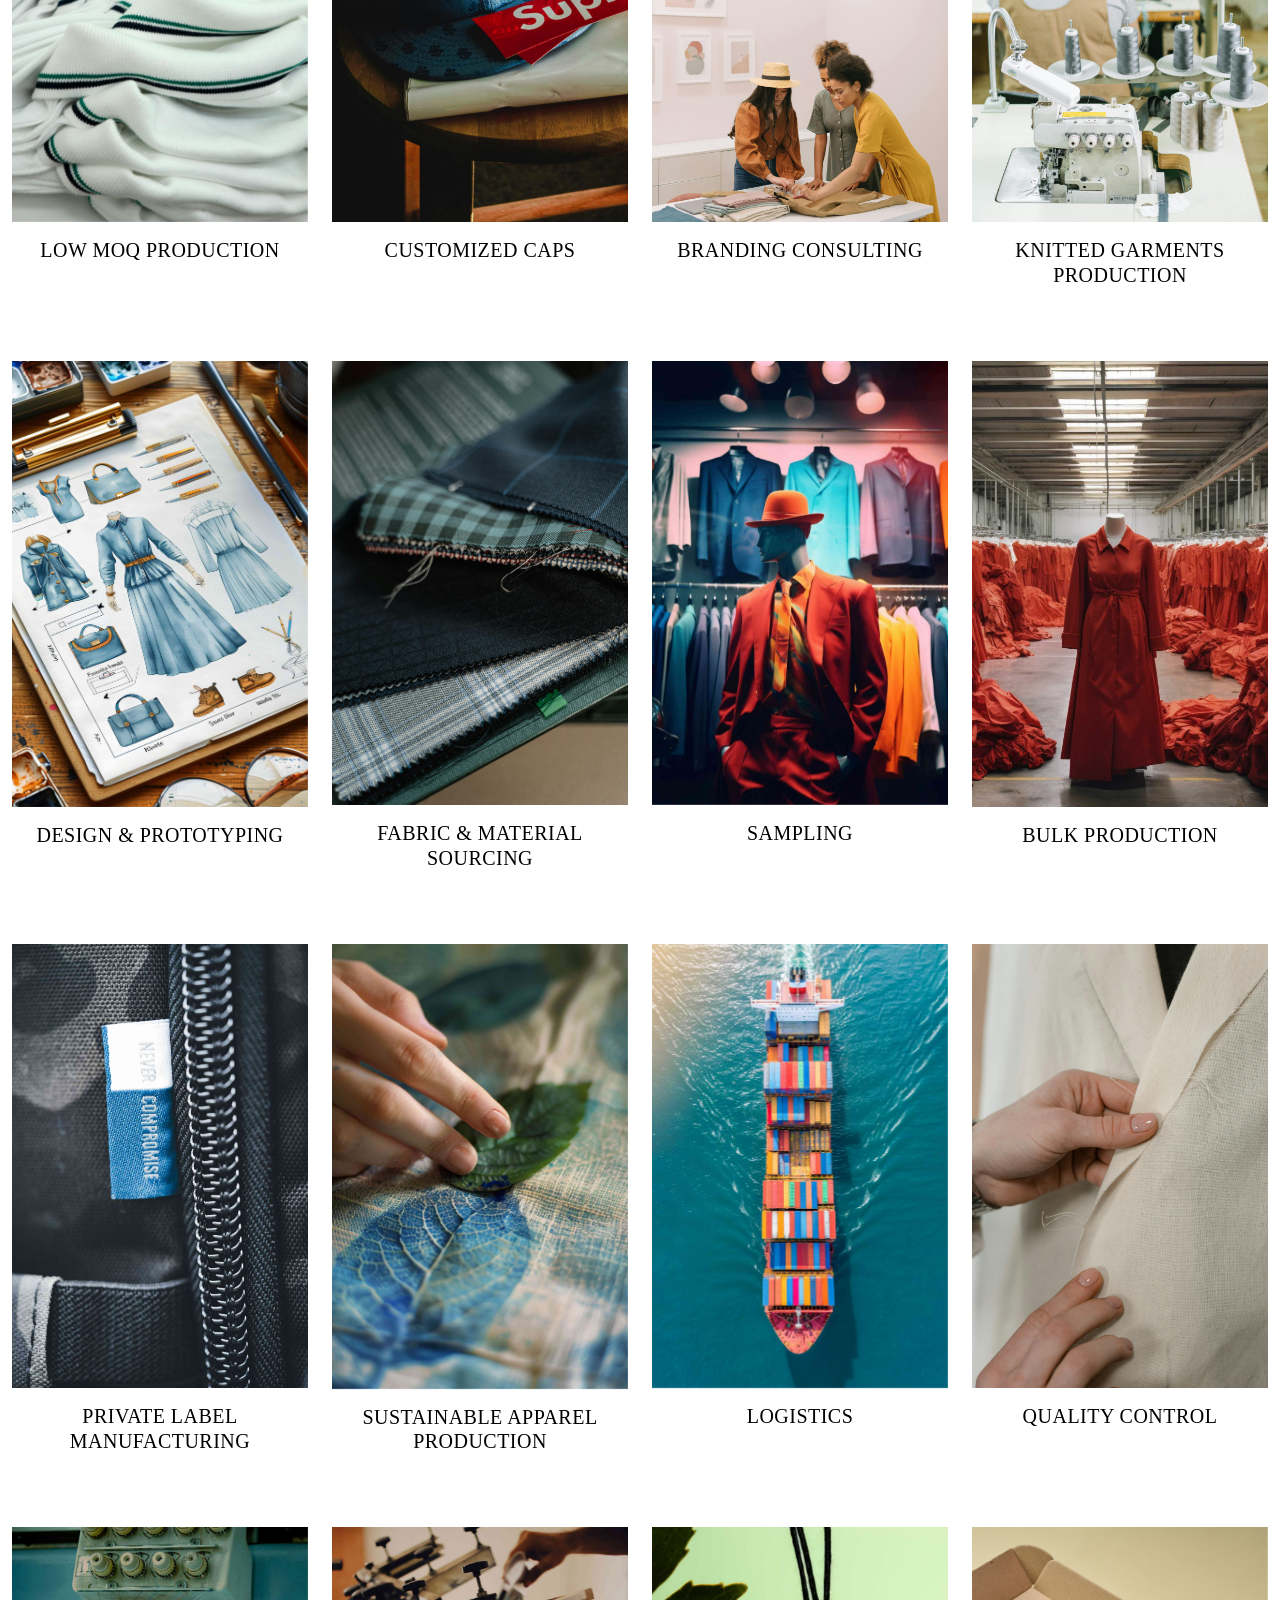
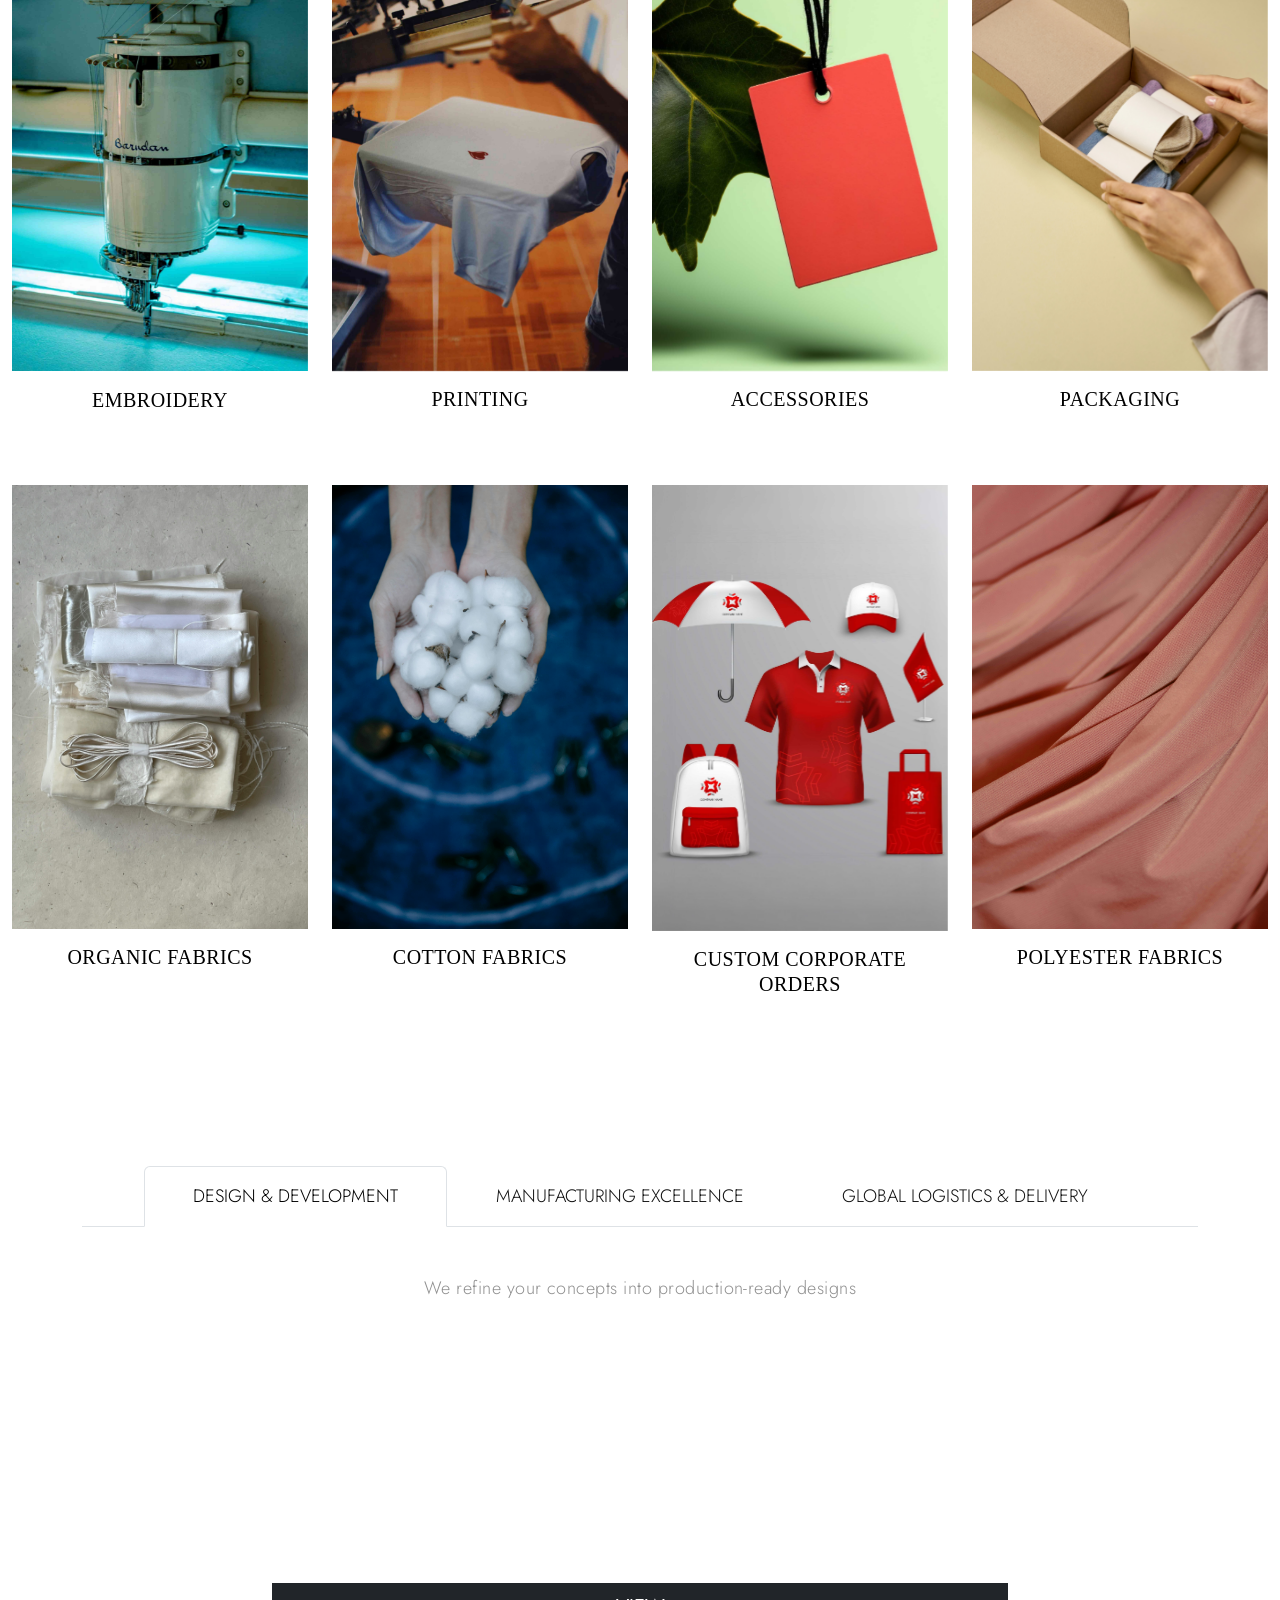
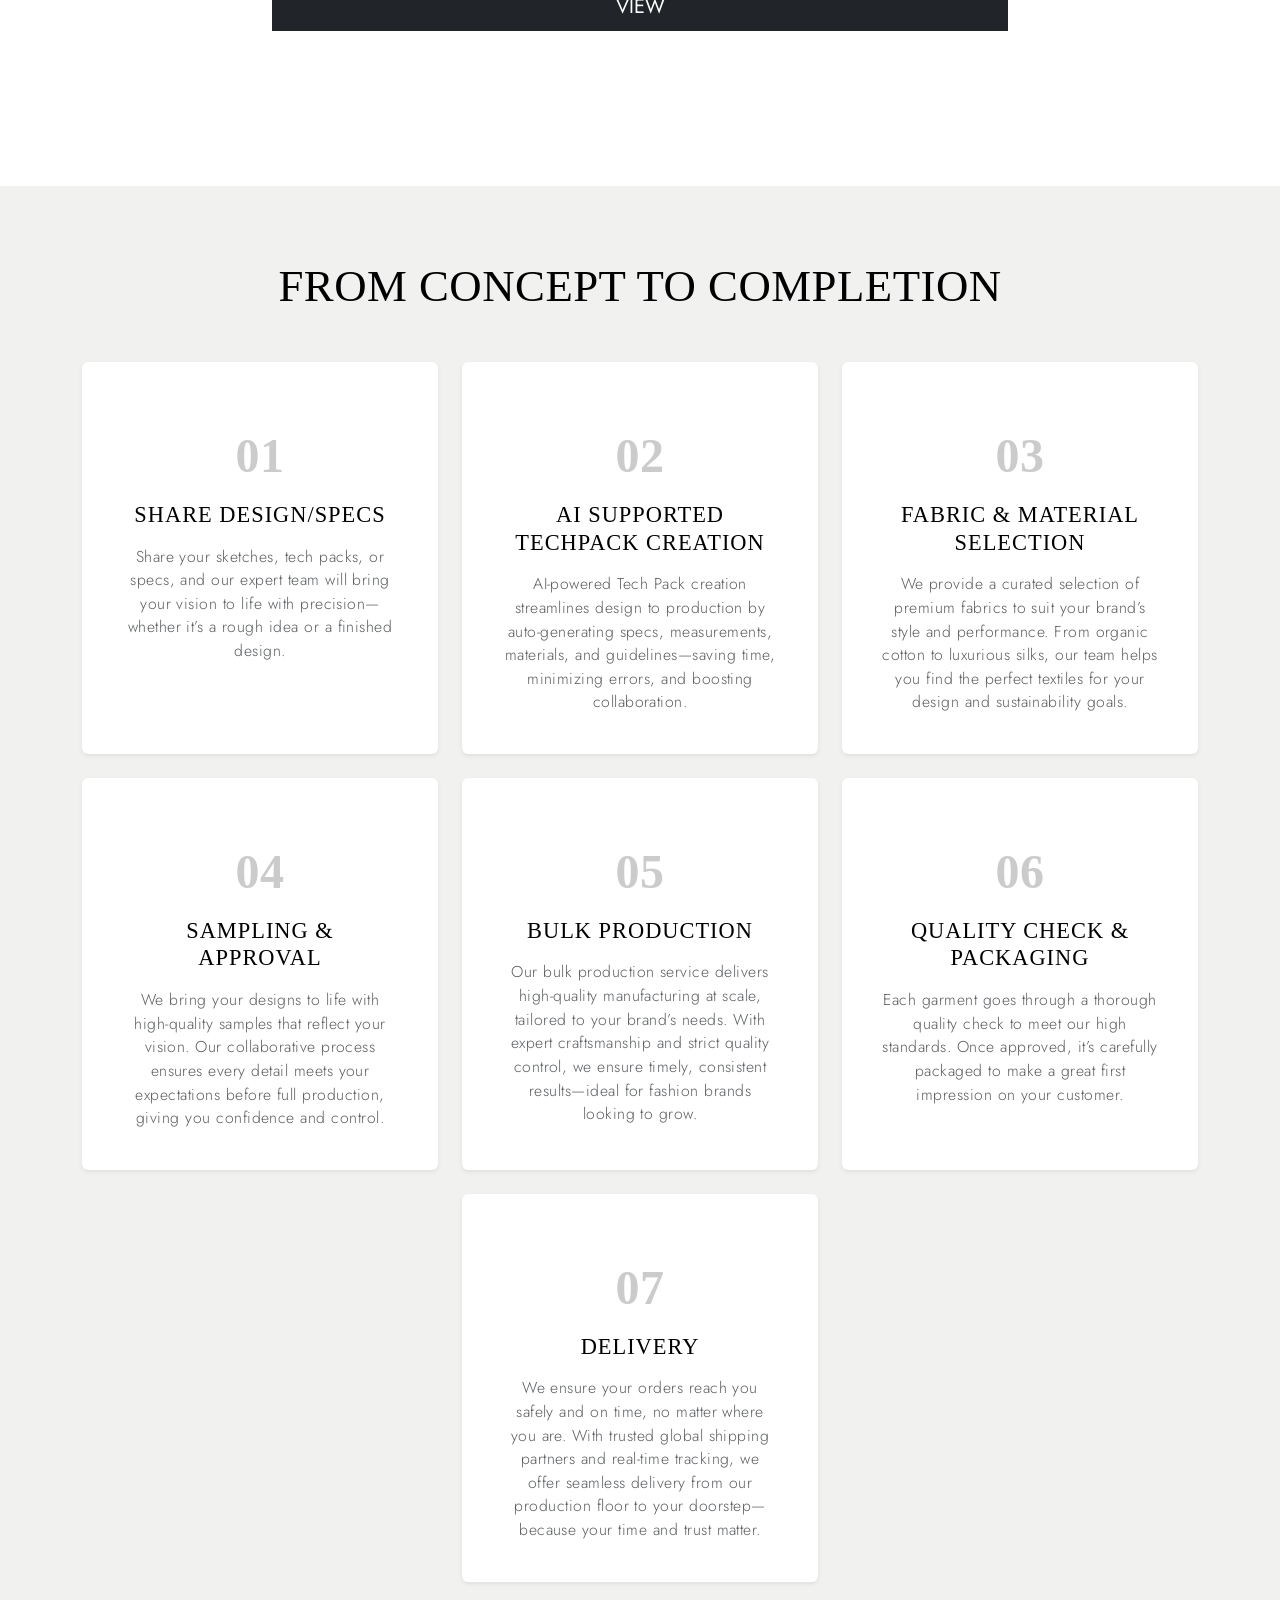
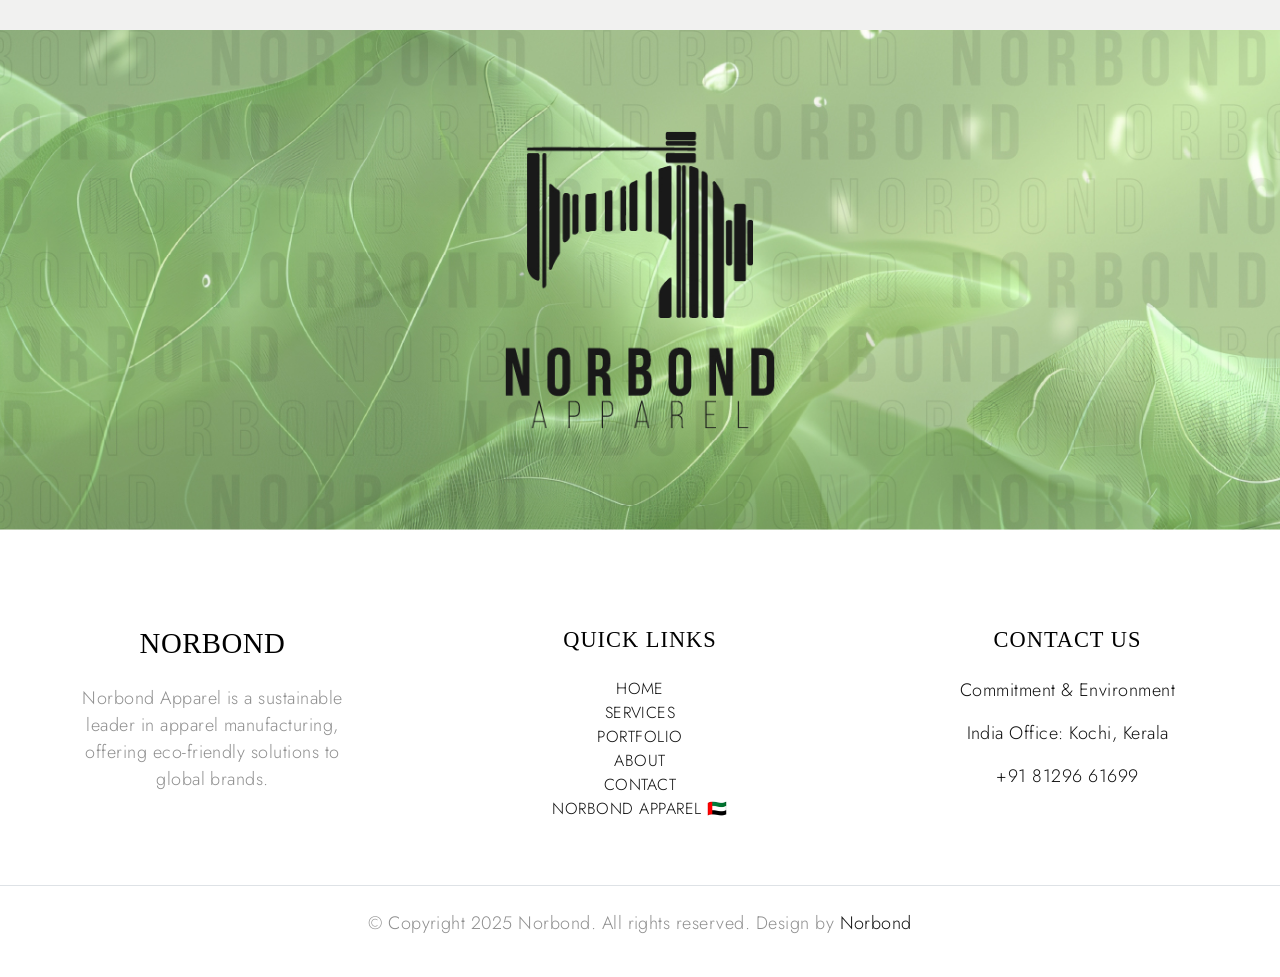
<file: services.html>
<!DOCTYPE html>
<html lang="en">
<style>
  /* Common styles only for this page */
  @media screen and (max-width: 991px) {

    /* Mobile */
    .contact-link {
      color: black !important;
      /* Color on mobile */
    }
  }

  @media screen and (min-width: 992px) {

    /* Large screens */
    .contact-link {
      color: white !important;
      /* Color on large screens */
    }

    .contactHide-link {
      display: none !important;
    }
  }
</style>

<head>
  <title>Norbond - Fashion & Lifestyle Store</title>
  <link rel="icon" type="image/png" href="images/logos/0002-Photoroom.png">

  <!-- Basic Meta Tags -->
  <meta charset="utf-8">
  <meta http-equiv="X-UA-Compatible" content="IE=edge">
  <meta name="viewport" content="width=device-width, initial-scale=1.0">
  <meta name="format-detection" content="telephone=no">
  <meta name="apple-mobile-web-app-capable" content="yes">
  <meta name="theme-color" content="#ffffff">

  <!-- SEO -->
  <meta name="author" content="Norbond">
  <meta name="keywords" content="norbond, fashion, ecommerce, online store, clothing, lifestyle, apparel, accessories">
  <meta name="description"
    content="Norbond is your go-to fashion and lifestyle store. Shop clothing, accessories, and more with style and ease.">

  <!-- Open Graph / Facebook -->
  <meta property="og:type" content="website">
  <meta property="og:title" content="Norbond - Fashion & Lifestyle Store">
  <meta property="og:description"
    content="Norbond is your go-to fashion and lifestyle store. Shop clothing, accessories, and more with style and ease.">
  <meta property="og:image" content="https://yourdomain.com/images/logos/0002-Photoroom.png">
  <meta property="og:url" content="https://yourdomain.com">
  <meta property="og:site_name" content="Norbond">

  <!-- Twitter Card -->
  <meta name="twitter:card" content="summary_large_image">
  <meta name="twitter:title" content="Norbond - Fashion & Lifestyle Store">
  <meta name="twitter:description"
    content="Norbond is your go-to fashion and lifestyle store. Shop clothing, accessories, and more with style and ease.">
  <meta name="twitter:image" content="https://yourdomain.com/images/logos/0002-Photoroom.png">

  <!-- Stylesheets -->
  <link href="https://cdn.jsdelivr.net/npm/bootstrap@5.3.0-alpha3/dist/css/bootstrap.min.css" rel="stylesheet"
    integrity="sha384-KK94CHFLLe+nY2dmCWGMq91rCGa5gtU4mk92HdvYe+M/SXH301p5ILy+dN9+nJOZ" crossorigin="anonymous">
  <link rel="stylesheet" type="text/css" href="css/vendor.css">
  <link rel="stylesheet" href="https://cdn.jsdelivr.net/npm/swiper@9/swiper-bundle.min.css" />
  <link rel="stylesheet" type="text/css" href="style.css">

  <!-- Fonts -->
  <link rel="preconnect" href="https://fonts.googleapis.com">
  <link rel="preconnect" href="https://fonts.gstatic.com" crossorigin>
  <link
    href="https://fonts.googleapis.com/css2?family=Jost:ital,wght@0,300;0,400;0,500;0,700;1,300;1,400;1,500;1,700&family=Marcellus&display=swap"
    rel="stylesheet">
  <link rel="stylesheet" href="https://cdn.jsdelivr.net/npm/bootstrap-icons@1.11.3/font/bootstrap-icons.min.css">
</head>


<body class="homepage">
  <svg xmlns="http://www.w3.org/2000/svg" style="display: none;">
    <defs>
      <symbol xmlns="http://www.w3.org/2000/svg" id="instagram" viewBox="0 0 15 15">
        <path fill="none" stroke="currentColor"
          d="M11 3.5h1M4.5.5h6a4 4 0 0 1 4 4v6a4 4 0 0 1-4 4h-6a4 4 0 0 1-4-4v-6a4 4 0 0 1 4-4Zm3 10a3 3 0 1 1 0-6a3 3 0 0 1 0 6Z" />
      </symbol>
      <symbol xmlns="http://www.w3.org/2000/svg" id="facebook" viewBox="0 0 15 15">
        <path fill="none" stroke="currentColor"
          d="M7.5 14.5a7 7 0 1 1 0-14a7 7 0 0 1 0 14Zm0 0v-8a2 2 0 0 1 2-2h.5m-5 4h5" />
      </symbol>
      <symbol xmlns="http://www.w3.org/2000/svg" id="twitter" viewBox="0 0 15 15">
        <path fill="currentColor"
          d="m14.478 1.5l.5-.033a.5.5 0 0 0-.871-.301l.371.334Zm-.498 2.959a.5.5 0 1 0-1 0h1Zm-6.49.082h-.5h.5Zm0 .959h.5h-.5Zm-6.99 7V12a.5.5 0 0 0-.278.916L.5 12.5Zm.998-11l.469-.175a.5.5 0 0 0-.916-.048l.447.223Zm3.994 9l.354.353a.5.5 0 0 0-.195-.827l-.159.474Zm7.224-8.027l-.37.336l.18.199l.265-.04l-.075-.495Zm1.264-.94c.051.778.003 1.25-.123 1.606c-.122.345-.336.629-.723 1l.692.722c.438-.42.776-.832.974-1.388c.193-.546.232-1.178.177-2.006l-.998.066Zm0 3.654V4.46h-1v.728h1Zm-6.99-.646V5.5h1v-.959h-1Zm0 .959V6h1v-.5h-1ZM10.525 1a3.539 3.539 0 0 0-3.537 3.541h1A2.539 2.539 0 0 1 10.526 2V1Zm2.454 4.187C12.98 9.503 9.487 13 5.18 13v1c4.86 0 8.8-3.946 8.8-8.813h-1ZM1.03 1.675C1.574 3.127 3.614 6 7.49 6V5C4.174 5 2.421 2.54 1.966 1.325l-.937.35Zm.021-.398C.004 3.373-.157 5.407.604 7.139c.759 1.727 2.392 3.055 4.73 3.835l.317-.948c-2.155-.72-3.518-1.892-4.132-3.29c-.612-1.393-.523-3.11.427-5.013l-.895-.446Zm4.087 8.87C4.536 10.75 2.726 12 .5 12v1c2.566 0 4.617-1.416 5.346-2.147l-.708-.706Zm7.949-8.009A3.445 3.445 0 0 0 10.526 1v1c.721 0 1.37.311 1.82.809l.74-.671Zm-.296.83a3.513 3.513 0 0 0 2.06-1.134l-.744-.668a2.514 2.514 0 0 1-1.466.813l.15.989ZM.222 12.916C1.863 14.01 3.583 14 5.18 14v-1c-1.63 0-3.048-.011-4.402-.916l-.556.832Z" />
      </symbol>
      <symbol xmlns="http://www.w3.org/2000/svg" id="pinterest" viewBox="0 0 15 15">
        <path fill="none" stroke="currentColor"
          d="m4.5 13.5l3-7m-3.236 3a2.989 2.989 0 0 1-.764-2V7A3.5 3.5 0 0 1 7 3.5h1A3.5 3.5 0 0 1 11.5 7v.5a3 3 0 0 1-3 3a2.081 2.081 0 0 1-1.974-1.423L6.5 9m1 5.5a7 7 0 1 1 0-14a7 7 0 0 1 0 14Z" />
      </symbol>
      <symbol xmlns="http://www.w3.org/2000/svg" id="youtube" viewBox="0 0 15 15">
        <path fill="currentColor"
          d="m1.61 12.738l-.104.489l.105-.489Zm11.78 0l.104.489l-.105-.489Zm0-10.476l.104-.489l-.105.489Zm-11.78 0l.106.489l-.105-.489ZM6.5 5.5l.277-.416A.5.5 0 0 0 6 5.5h.5Zm0 4H6a.5.5 0 0 0 .777.416L6.5 9.5Zm3-2l.277.416a.5.5 0 0 0 0-.832L9.5 7.5ZM0 3.636v7.728h1V3.636H0Zm15 7.728V3.636h-1v7.728h1ZM1.506 13.227c3.951.847 8.037.847 11.988 0l-.21-.978a27.605 27.605 0 0 1-11.568 0l-.21.978ZM13.494 1.773a28.606 28.606 0 0 0-11.988 0l.21.978a27.607 27.607 0 0 1 11.568 0l.21-.978ZM15 3.636c0-.898-.628-1.675-1.506-1.863l-.21.978c.418.09.716.458.716.885h1Zm-1 7.728a.905.905 0 0 1-.716.885l.21.978A1.905 1.905 0 0 0 15 11.364h-1Zm-14 0c0 .898.628 1.675 1.506 1.863l.21-.978A.905.905 0 0 1 1 11.364H0Zm1-7.728c0-.427.298-.796.716-.885l-.21-.978A1.905 1.905 0 0 0 0 3.636h1ZM6 5.5v4h1v-4H6Zm.777 4.416l3-2l-.554-.832l-3 2l.554.832Zm3-2.832l-3-2l-.554.832l3 2l.554-.832Z" />
      </symbol>
      <symbol xmlns="http://www.w3.org/2000/svg" id="dribble" viewBox="0 0 15 15">
        <path fill="none" stroke="currentColor" stroke-linecap="round" stroke-linejoin="round"
          d="M4.839 1.024c3.346 4.041 5.096 7.922 5.704 12.782M.533 6.82c5.985-.138 9.402-1.083 11.97-4.216M2.7 12.594c3.221-4.902 7.171-5.65 11.755-4.293M14.5 7.5a7 7 0 1 0-14 0a7 7 0 0 0 14 0Z" />
      </symbol>
      <symbol xmlns="http://www.w3.org/2000/svg" id="calendar" viewBox="0 0 24 24">
        <g fill="none" stroke="currentColor" stroke-linecap="round" stroke-linejoin="round" stroke-width="2">
          <rect width="20" height="18" x="2" y="4" rx="4" />
          <path d="M8 2v4m8-4v4M2 10h20" />
        </g>
      </symbol>
      <symbol xmlns="http://www.w3.org/2000/svg" id="shopping-bag" viewBox="0 0 24 24">
        <g fill="none" stroke="currentColor" stroke-linecap="round" stroke-linejoin="round" stroke-width="2">
          <path
            d="M3.977 9.84A2 2 0 0 1 5.971 8h12.058a2 2 0 0 1 1.994 1.84l.803 10A2 2 0 0 1 18.833 22H5.167a2 2 0 0 1-1.993-2.16l.803-10Z" />
          <path d="M16 11V6a4 4 0 0 0-4-4v0a4 4 0 0 0-4 4v5" />
        </g>
      </symbol>
      <symbol xmlns="http://www.w3.org/2000/svg" id="gift" viewBox="0 0 24 24">
        <g fill="none" stroke="currentColor" stroke-linecap="round" stroke-linejoin="round" stroke-width="2">
          <rect width="18" height="14" x="3" y="8" rx="2" />
          <path d="M12 5a3 3 0 1 0-3 3m6 0a3 3 0 1 0-3-3m0 0v17m9-7H3" />
        </g>
      </symbol>
      <symbol xmlns="http://www.w3.org/2000/svg" id="arrow-cycle" viewBox="0 0 24 24">
        <g fill="none" stroke="currentColor" stroke-linecap="round" stroke-linejoin="round" stroke-width="2">
          <path
            d="M22 12c0 6-4.39 10-9.806 10C7.792 22 4.24 19.665 3 16m-1-4C2 6 6.39 2 11.806 2C16.209 2 19.76 4.335 21 8" />
          <path d="m7 17l-4-1l-1 4M17 7l4 1l1-4" />
        </g>
      </symbol>
      <symbol xmlns="http://www.w3.org/2000/svg" id="link" viewBox="0 0 24 24">
        <path fill="currentColor"
          d="M12 19a1 1 0 1 0-1-1a1 1 0 0 0 1 1Zm5 0a1 1 0 1 0-1-1a1 1 0 0 0 1 1Zm0-4a1 1 0 1 0-1-1a1 1 0 0 0 1 1Zm-5 0a1 1 0 1 0-1-1a1 1 0 0 0 1 1Zm7-12h-1V2a1 1 0 0 0-2 0v1H8V2a1 1 0 0 0-2 0v1H5a3 3 0 0 0-3 3v14a3 3 0 0 0 3 3h14a3 3 0 0 0 3-3V6a3 3 0 0 0-3-3Zm1 17a1 1 0 0 1-1 1H5a1 1 0 0 1-1-1v-9h16Zm0-11H4V6a1 1 0 0 1 1-1h1v1a1 1 0 0 0 2 0V5h8v1a1 1 0 0 0 2 0V5h1a1 1 0 0 1 1 1ZM7 15a1 1 0 1 0-1-1a1 1 0 0 0 1 1Zm0 4a1 1 0 1 0-1-1a1 1 0 0 0 1 1Z" />
      </symbol>
      <symbol xmlns="http://www.w3.org/2000/svg" id="arrow-left" viewBox="0 0 24 24">
        <path fill="currentColor"
          d="M17 11H9.41l3.3-3.29a1 1 0 1 0-1.42-1.42l-5 5a1 1 0 0 0-.21.33a1 1 0 0 0 0 .76a1 1 0 0 0 .21.33l5 5a1 1 0 0 0 1.42 0a1 1 0 0 0 0-1.42L9.41 13H17a1 1 0 0 0 0-2Z" />
      </symbol>
      <symbol xmlns="http://www.w3.org/2000/svg" id="arrow-right" viewBox="0 0 24 24">
        <path fill="currentColor"
          d="M17.92 11.62a1 1 0 0 0-.21-.33l-5-5a1 1 0 0 0-1.42 1.42l3.3 3.29H7a1 1 0 0 0 0 2h7.59l-3.3 3.29a1 1 0 0 0 0 1.42a1 1 0 0 0 1.42 0l5-5a1 1 0 0 0 .21-.33a1 1 0 0 0 0-.76Z" />
      </symbol>
      <symbol xmlns="http://www.w3.org/2000/svg" id="play" viewBox="0 0 24 24">
        <g fill="none" fill-rule="evenodd">
          <path
            d="M24 0v24H0V0h24ZM12.593 23.258l-.011.002l-.071.035l-.02.004l-.014-.004l-.071-.035c-.01-.004-.019-.001-.024.005l-.004.01l-.017.428l.005.02l.01.013l.104.074l.015.004l.012-.004l.104-.074l.012-.016l.004-.017l-.017-.427c-.002-.01-.009-.017-.017-.018Zm.265-.113l-.013.002l-.185.093l-.01.01l-.003.011l.018.43l.005.012l.008.007l.201.093c.012.004.023 0 .029-.008l.004-.014l-.034-.614c-.003-.012-.01-.02-.02-.022Zm-.715.002a.023.023 0 0 0-.027.006l-.006.014l-.034.614c0 .012.007.02.017.024l.015-.002l.201-.093l.01-.008l.004-.011l.017-.43l-.003-.012l-.01-.01l-.184-.092Z" />
          <path fill="currentColor"
            d="M5.669 4.76a1.469 1.469 0 0 1 2.04-1.177c1.062.454 3.442 1.533 6.462 3.276c3.021 1.744 5.146 3.267 6.069 3.958c.788.591.79 1.763.001 2.356c-.914.687-3.013 2.19-6.07 3.956c-3.06 1.766-5.412 2.832-6.464 3.28c-.906.387-1.92-.2-2.038-1.177c-.138-1.142-.396-3.735-.396-7.237c0-3.5.257-6.092.396-7.235Z" />
        </g>
      </symbol>
      <symbol xmlns="http://www.w3.org/2000/svg" id="category" viewBox="0 0 24 24">
        <path fill="currentColor"
          d="M19 5.5h-6.28l-.32-1a3 3 0 0 0-2.84-2H5a3 3 0 0 0-3 3v13a3 3 0 0 0 3 3h14a3 3 0 0 0 3-3v-10a3 3 0 0 0-3-3Zm1 13a1 1 0 0 1-1 1H5a1 1 0 0 1-1-1v-13a1 1 0 0 1 1-1h4.56a1 1 0 0 1 .95.68l.54 1.64a1 1 0 0 0 .95.68h7a1 1 0 0 1 1 1Z" />
      </symbol>
      <symbol xmlns="http://www.w3.org/2000/svg" id="calendar" viewBox="0 0 24 24">
        <path fill="currentColor"
          d="M19 4h-2V3a1 1 0 0 0-2 0v1H9V3a1 1 0 0 0-2 0v1H5a3 3 0 0 0-3 3v12a3 3 0 0 0 3 3h14a3 3 0 0 0 3-3V7a3 3 0 0 0-3-3Zm1 15a1 1 0 0 1-1 1H5a1 1 0 0 1-1-1v-7h16Zm0-9H4V7a1 1 0 0 1 1-1h2v1a1 1 0 0 0 2 0V6h6v1a1 1 0 0 0 2 0V6h2a1 1 0 0 1 1 1Z" />
      </symbol>
      <symbol xmlns="http://www.w3.org/2000/svg" id="heart" viewBox="0 0 24 24">
        <path fill="currentColor"
          d="M20.16 4.61A6.27 6.27 0 0 0 12 4a6.27 6.27 0 0 0-8.16 9.48l7.45 7.45a1 1 0 0 0 1.42 0l7.45-7.45a6.27 6.27 0 0 0 0-8.87Zm-1.41 7.46L12 18.81l-6.75-6.74a4.28 4.28 0 0 1 3-7.3a4.25 4.25 0 0 1 3 1.25a1 1 0 0 0 1.42 0a4.27 4.27 0 0 1 6 6.05Z" />
      </symbol>
      <symbol xmlns="http://www.w3.org/2000/svg" id="plus" viewBox="0 0 24 24">
        <path fill="currentColor"
          d="M19 11h-6V5a1 1 0 0 0-2 0v6H5a1 1 0 0 0 0 2h6v6a1 1 0 0 0 2 0v-6h6a1 1 0 0 0 0-2Z" />
      </symbol>
      <symbol xmlns="http://www.w3.org/2000/svg" id="minus" viewBox="0 0 24 24">
        <path fill="currentColor" d="M19 11H5a1 1 0 0 0 0 2h14a1 1 0 0 0 0-2Z" />
      </symbol>
      <symbol xmlns="http://www.w3.org/2000/svg" id="cart" viewBox="0 0 24 24">
        <path fill="currentColor"
          d="M8.5 19a1.5 1.5 0 1 0 1.5 1.5A1.5 1.5 0 0 0 8.5 19ZM19 16H7a1 1 0 0 1 0-2h8.491a3.013 3.013 0 0 0 2.885-2.176l1.585-5.55A1 1 0 0 0 19 5H6.74a3.007 3.007 0 0 0-2.82-2H3a1 1 0 0 0 0 2h.921a1.005 1.005 0 0 1 .962.725l.155.545v.005l1.641 5.742A3 3 0 0 0 7 18h12a1 1 0 0 0 0-2Zm-1.326-9l-1.22 4.274a1.005 1.005 0 0 1-.963.726H8.754l-.255-.892L7.326 7ZM16.5 19a1.5 1.5 0 1 0 1.5 1.5a1.5 1.5 0 0 0-1.5-1.5Z" />
      </symbol>
      <symbol xmlns="http://www.w3.org/2000/svg" id="check" viewBox="0 0 24 24">
        <path fill="currentColor"
          d="M18.71 7.21a1 1 0 0 0-1.42 0l-7.45 7.46l-3.13-3.14A1 1 0 1 0 5.29 13l3.84 3.84a1 1 0 0 0 1.42 0l8.16-8.16a1 1 0 0 0 0-1.47Z" />
      </symbol>
      <symbol xmlns="http://www.w3.org/2000/svg" id="trash" viewBox="0 0 24 24">
        <path fill="currentColor"
          d="M10 18a1 1 0 0 0 1-1v-6a1 1 0 0 0-2 0v6a1 1 0 0 0 1 1ZM20 6h-4V5a3 3 0 0 0-3-3h-2a3 3 0 0 0-3 3v1H4a1 1 0 0 0 0 2h1v11a3 3 0 0 0 3 3h8a3 3 0 0 0 3-3V8h1a1 1 0 0 0 0-2ZM10 5a1 1 0 0 1 1-1h2a1 1 0 0 1 1 1v1h-4Zm7 14a1 1 0 0 1-1 1H8a1 1 0 0 1-1-1V8h10Zm-3-1a1 1 0 0 0 1-1v-6a1 1 0 0 0-2 0v6a1 1 0 0 0 1 1Z" />
      </symbol>
      <symbol xmlns="http://www.w3.org/2000/svg" id="star-outline" viewBox="0 0 15 15">
        <path fill="none" stroke="currentColor" stroke-linecap="round" stroke-linejoin="round"
          d="M7.5 9.804L5.337 11l.413-2.533L4 6.674l2.418-.37L7.5 4l1.082 2.304l2.418.37l-1.75 1.793L9.663 11L7.5 9.804Z" />
      </symbol>
      <symbol xmlns="http://www.w3.org/2000/svg" id="star-solid" viewBox="0 0 15 15">
        <path fill="currentColor"
          d="M7.953 3.788a.5.5 0 0 0-.906 0L6.08 5.85l-2.154.33a.5.5 0 0 0-.283.843l1.574 1.613l-.373 2.284a.5.5 0 0 0 .736.518l1.92-1.063l1.921 1.063a.5.5 0 0 0 .736-.519l-.373-2.283l1.574-1.613a.5.5 0 0 0-.283-.844L8.921 5.85l-.968-2.062Z" />
      </symbol>
      <symbol xmlns="http://www.w3.org/2000/svg" id="search" viewBox="0 0 24 24">
        <path fill="currentColor"
          d="M21.71 20.29L18 16.61A9 9 0 1 0 16.61 18l3.68 3.68a1 1 0 0 0 1.42 0a1 1 0 0 0 0-1.39ZM11 18a7 7 0 1 1 7-7a7 7 0 0 1-7 7Z" />
      </symbol>
      <symbol xmlns="http://www.w3.org/2000/svg" id="user" viewBox="0 0 24 24">
        <path fill="currentColor"
          d="M15.71 12.71a6 6 0 1 0-7.42 0a10 10 0 0 0-6.22 8.18a1 1 0 0 0 2 .22a8 8 0 0 1 15.9 0a1 1 0 0 0 1 .89h.11a1 1 0 0 0 .88-1.1a10 10 0 0 0-6.25-8.19ZM12 12a4 4 0 1 1 4-4a4 4 0 0 1-4 4Z" />
      </symbol>
      <symbol xmlns="http://www.w3.org/2000/svg" id="close" viewBox="0 0 15 15">
        <path fill="currentColor"
          d="M7.953 3.788a.5.5 0 0 0-.906 0L6.08 5.85l-2.154.33a.5.5 0 0 0-.283.843l1.574 1.613l-.373 2.284a.5.5 0 0 0 .736.518l1.92-1.063l1.921 1.063a.5.5 0 0 0 .736-.519l-.373-2.283l1.574-1.613a.5.5 0 0 0-.283-.844L8.921 5.85l-.968-2.062Z" />
      </symbol>
      <symbol xmlns="http://www.w3.org/2000/svg" id="angle-right" viewBox="0 0 24 24">
        <path fill="currentColor"
          d="m14.83 11.29l-4.24-4.24a1 1 0 0 0-1.42 0a1 1 0 0 0 0 1.41L12.71 12l-3.54 3.54a1 1 0 0 0 0 1.41a1 1 0 0 0 .71.29a1 1 0 0 0 .71-.29l4.24-4.24a1 1 0 0 0 0-1.42Z" />
      </symbol>
      <symbol xmlns="http://www.w3.org/2000/svg" id="angle-left" viewBox="0 0 24 24">
        <path fill="currentColor"
          d="m11.29 12l3.54-3.54a1 1 0 0 0 0-1.41a1 1 0 0 0-1.42 0l-4.24 4.24a1 1 0 0 0 0 1.42L13.41 17a1 1 0 0 0 .71.29a1 1 0 0 0 .71-.29a1 1 0 0 0 0-1.41Z" />
      </symbol>
    </defs>
  </svg>

  <!-- <div class="preloader text-white fs-6 text-uppercase overflow-hidden"></div> -->


  <nav
    class="navbar navbar-expand-lg navbar-light lg:text-white text-uppercase fs-6 p-3 border-bottom border-light align-items-center fixed-top border-opacity-10">
    <div class="container-fluid justify-content-center">
      <div class="row justify-content-between align-items-center w-100">

        <!-- Desktop View: Left-aligned logo -->
        <div class="col-auto d-none d-lg-block">
          <a href="index.html">
            <img src="images/logos/white_logo.png" alt="logo" class="img-fluid"
              style="height: 60px; border-radius: 5px;">
          </a>
        </div>

        <!-- Mobile View: Restructured with menu on left, logo in center, contact on right -->
        <div class="d-lg-none d-flex justify-content-between align-items-center w-100 position-relative">
          <!-- Left: Menu button -->
          <div>
            <button class="navbar-toggler" type="button" data-bs-toggle="offcanvas" data-bs-target="#offcanvasNavbar"
              aria-controls="offcanvasNavbar">
              <span class="navbar-toggler-icon"></span>
            </button>
          </div>

          <!-- Center: Logo -->
          <div class="position-absolute top-50 start-50 translate-middle">
            <a href="index.html">
              <img src="images/logos/white_logo.png" alt="logo" class="img-fluid"
                style="height: 60px; border-radius: 5px;">
            </a>
          </div>

          <!-- Right: Contact button -->
          <div>
            <a href="contact.html" class="btn btn-sm text-white">Contact</a>
          </div>
        </div>

        <!-- Desktop: Navigation menu -->
        <div class="col-auto">
          <div class="offcanvas offcanvas-end" tabindex="-1" id="offcanvasNavbar"
            aria-labelledby="offcanvasNavbarLabel">
            <div class="offcanvas-header">
              <h5 class="offcanvas-title" id="offcanvasNavbarLabel">Menu</h5>
              <button type="button" class="btn-close text-reset" data-bs-dismiss="offcanvas"
                aria-label="Close"></button>
            </div>

            <div class="offcanvas-body">
              <ul class="navbar-nav justify-content-end flex-grow-1 gap-1 gap-md-5 pe-3">
                <li class="nav-item active">
                  <a class="nav-link contact-link" href="index.html">Home</a>
                </li>
                <li class="nav-item">
                  <a class="nav-link contact-link" href="services.html">Services</a>
                </li>
                <li class="nav-item">
                  <a class="nav-link contact-link" href="portfolio.html">Portfolio</a>
                </li>
                <li class="nav-item">
                  <a class="nav-link contact-link" href="About.html">About</a>
                </li>
                <li class="nav-item">
                  <a class="nav-link contact-link contactHide-link" href="contact.html">Contact</a>
                </li>
              </ul>
            </div>
          </div>
        </div>

        <!-- Desktop: Contact link at right -->
        <div class="d-none d-lg-block col-3 col-lg-auto">
          <ul class="list-unstyled d-flex m-0">
            <li class="nav-item">
              <a class="nav-link contact-link" href="contact.html">Contact</a>
            </li>
          </ul>
        </div>
      </div>
    </div>
  </nav>



  <!-- <section class="hero-section jarallax text-center">
    <img src="images/new/30.jpg" class="jarallax-img">
    <div class="py-5">
      <div class="container">
        <div class="row">
          <div class="d-flex w-100 flex-wrap flex-column justify-content-center align-items-center my-5 text-white">
            <h1 class="page-title text-uppercase" style="color: white !important;">Comprehensive Apparel Manufacturing &
              Sourcing</h1>

            <nav class="breadcrumb text-white">
              <a class="breadcrumb-item" href="#">Home</a>
            <a class="breadcrumb-item" href="#">Pages</a>
            <span class="breadcrumb-item active" aria-current="page">Shop</span>
            </nav>
          </div>
        </div>
      </div>
    </div>
  </section> -->



  <section class="text-white text-center">
    <div class="slideshow slide-in d-flex justify-content-center align-items-center" style="height: 100vh;">
      <div class="swiper-wrapper">
        <div class="swiper-slide d-flex align-items-center justify-content-center"
          style="background-image:url(images/JPEG/Service\ Page\ Main\ Banner.jpg); background-size: cover; background-position: center;">
          <div class="banner-content text-center">
            <div class="container">
              <div class="row justify-content-center">
                <div class="col-md-8" style="padding-top: 150px;">
                  <h3 class="page-title text-uppercase" style="color: white !important;">Comprehensive Apparel
                    Manufacturing & Sourcing</h3>
                </div>
              </div>
            </div>
          </div>
        </div>
      </div>
    </div>
  </section>




  <section class="features py-5">
    <div class="container">
      <div class="row">
        <div class="col-md-3 text-center" data-aos="fade-in" data-aos-delay="0">
          <div class="py-5">
            <svg width="38" height="38" viewBox="0 0 24 24">
              <use xlink:href="#calendar"></use>
            </svg>
            <h4 class="element-title text-capitalize my-3">Global Reach </h4>
            <p>Delivering apparel solutions across India, UAE, UK, and Russia.</p>
          </div>
        </div>
        <div class="col-md-3 text-center" data-aos="fade-in" data-aos-delay="300">
          <div class="py-5">
            <svg width="38" height="38" viewBox="0 0 24 24">
              <use xlink:href="#shopping-bag"></use>
            </svg>
            <h4 class="element-title text-capitalize my-3">Sustainable & Ethical </h4>
            <p>Responsible production practices ensuring environmental and social commitment.</p>
          </div>
        </div>
        <div class="col-md-3 text-center" data-aos="fade-in" data-aos-delay="600">
          <div class="py-5">
            <svg width="38" height="38" viewBox="0 0 24 24">
              <use xlink:href="#gift"></use>
            </svg>
            <h4 class="element-title text-capitalize my-3">Scalable Production </h4>
            <p>From low MOQ orders to large-scale vertical factory solutions.</p>
          </div>
        </div>
        <div class="col-md-3 text-center" data-aos="fade-in" data-aos-delay="900">
          <div class="py-5">
            <svg width="38" height="38" viewBox="0 0 24 24">
              <use xlink:href="#arrow-cycle"></use>
            </svg>
            <h4 class="element-title text-capitalize my-3">Comprehensive Solutions</h4>
            <p>Managing everything from sourcing, production, logistics, and quality control.</p>
          </div>
        </div>
      </div>
    </div>
  </section>




  <section class="py-5">
    <div class="container-fluid text-center">

      <div class="row">

        <div class="col-md-3">
          <div class="product-item image-zoom-effect link-effect mb-5">
            <div class="image-holder">
              <img src="images/product-thumb-2.jpg" alt="product"
                class="product-image img-fluid">
              <!-- <a href="#" class="btn-icon btn-wishlist">
                <svg width="24" height="24" viewBox="0 0 24 24">
                  <use xlink:href="#heart"></use>
                </svg>
              </a> -->
              <div class="product-content">
                <h3 class="fs-5 mt-3 text-uppercase">
                  <a>Low MOQ Production</a>
                </h3>
                <!-- <a href="single-product.html" class="text-decoration-none" data-after="Add to cart"><span>$95.00</span></a> -->
              </div>
            </div>
          </div>
        </div>
        <div class="col-md-3">
          <div class="product-item image-zoom-effect link-effect mb-5">
            <div class="image-holder">
              <img src="images/product-thumb-7.jpg" alt="product" class="product-image img-fluid">
              <!-- <a href="#" class="btn-icon btn-wishlist">
                <svg width="24" height="24" viewBox="0 0 24 24">
                  <use xlink:href="#heart"></use>
                </svg>
              </a> -->
              <div class="product-content">
                <h3 class="fs-5 mt-3 text-uppercase">
                  <a>Customized Caps</a>
                </h3>
                <!-- <a href="single-product.html" class="text-decoration-none" data-after="Add to cart"><span>$95.00</span></a> -->
              </div>
            </div>
          </div>
        </div>
        <div class="col-md-3">
          <div class="product-item image-zoom-effect link-effect mb-5">
            <div class="image-holder">
              <img src="images/pexels-thirdman-8483490.jpg" alt="product" class="product-image img-fluid">
              <!-- <a href="#" class="btn-icon btn-wishlist">
                <svg width="24" height="24" viewBox="0 0 24 24">
                  <use xlink:href="#heart"></use>
                </svg>
              </a> -->
              <div class="product-content">
                <h3 class="fs-5 mt-3 text-uppercase">
                  <a>Branding Consulting</a>
                </h3>
                <!-- <a href="single-product.html" class="text-decoration-none" data-after="Add to cart"><span>$95.00</span></a> -->
              </div>
            </div>
          </div>
        </div>


        <div class="col-md-3">
          <div class="product-item image-zoom-effect link-effect mb-5">
            <div class="image-holder">
              <img src="images/pexels-ivan-s-4492087.jpg" alt="product" class="product-image img-fluid">
              <!-- <a href="#" class="btn-icon btn-wishlist">
                <svg width="24" height="24" viewBox="0 0 24 24">
                  <use xlink:href="#heart"></use>
                </svg>
              </a> -->
              <div class="product-content">
                <h3 class="fs-5 mt-3 text-uppercase">
                  <a>Knitted Garments Production</a>
                </h3>
                <!-- <a href="single-product.html" class="text-decoration-none" data-after="Add to cart"><span>$95.00</span></a> -->
              </div>
            </div>
          </div>
        </div>

        <div class="col-md-3">
          <div class="product-item image-zoom-effect link-effect mb-5">
            <div class="image-holder">
              <img src="images/JPEG/Service Page Items/Design & Prototyping.jpg" alt="product"
                class="product-image img-fluid">
              <!-- <a href="#" class="btn-icon btn-wishlist">
                <svg width="24" height="24" viewBox="0 0 24 24">
                  <use xlink:href="#heart"></use>
                </svg>
              </a> -->
              <div class="product-content">
                <h3 class="fs-5 mt-3 text-uppercase">
                  <a>Design & Prototyping </a>
                </h3>
                <!-- <a href="single-product.html" class="text-decoration-none" data-after="Add to cart"><span>$95.00</span></a> -->
              </div>
            </div>
          </div>
        </div>


        <div class="col-md-3">
          <div class="product-item image-zoom-effect link-effect mb-5">
            <div class="image-holder">
              <img src="images/new/Services/1 (6).jpg" alt="product" class="product-image img-fluid">
              <!-- <a href="#" class="btn-icon btn-wishlist">
                <svg width="24" height="24" viewBox="0 0 24 24">
                  <use xlink:href="#heart"></use>
                </svg>
              </a> -->
              <div class="product-content">
                <h3 class="fs-5 mt-3 text-uppercase">
                  <a>Fabric & Material Sourcing</a>
                </h3>
                <!-- <a href="single-product.html" class="text-decoration-none" data-after="Add to cart"><span>$95.00</span></a> -->
              </div>
            </div>
          </div>
        </div>
        <div class="col-md-3">
          <div class="product-item image-zoom-effect link-effect mb-5">
            <div class="image-holder">
              <img src="images/JPEG/Service Page Items/Sampling.jpg" alt="product" class="product-image img-fluid">

              <div class="product-content">
                <h3 class="fs-5 mt-3 text-uppercase">
                  <a>Sampling
                  </a>
                </h3>
                <!-- <a href="single-product.html" class="text-decoration-none" data-after="Add to cart"><span>$95.00</span></a> -->
              </div>
            </div>
          </div>
        </div>
        <div class="col-md-3">
          <div class="product-item image-zoom-effect link-effect mb-5">
            <div class="image-holder">
              <img src="images/JPEG/Service Page Items/Bulk Production.jpg" alt="product"
                class="product-image img-fluid">

              <div class="product-content">
                <h3 class="fs-5 mt-3 text-uppercase">
                  <a>Bulk Production </a>
                </h3>
                <!-- <a href="single-product.html" class="text-decoration-none" data-after="Add to cart"><span>$95.00</span></a> -->
              </div>
            </div>
          </div>
        </div>
        <div class="col-md-3">
          <div class="product-item image-zoom-effect link-effect mb-5">
            <div class="image-holder">
              <img src="images/JPEG/Service Page Items/Private Labeling.jpg" alt="product"
                class="product-image img-fluid">

              <div class="product-content">
                <h3 class="fs-5 mt-3 text-uppercase">
                  <a>Private Label Manufacturing
                  </a>
                </h3>

              </div>
            </div>
          </div>
        </div>
        <div class="col-md-3">
          <div class="product-item image-zoom-effect link-effect mb-5">
            <div class="image-holder">
              <img src="images/JPEG/Service Page Items/Sustainable Apparel Production.jpg" alt="product"
                class="product-image img-fluid">

              <div class="product-content">
                <h3 class="fs-5 mt-3 text-uppercase">
                  <a>Sustainable Apparel Production
                  </a>
                </h3>

              </div>
            </div>
          </div>




        </div>

        <div class="col-md-3">
          <div class="product-item image-zoom-effect link-effect mb-5">
            <div class="image-holder">
              <img src="images/JPEG/Service Page Items/Logistics.jpg" alt="product" class="product-image img-fluid">

              <div class="product-content">
                <h3 class="fs-5 mt-3 text-uppercase">
                  <a>Logistics
                  </a>
                </h3>

              </div>
            </div>
          </div>
        </div>
        <div class="col-md-3">
          <div class="product-item image-zoom-effect link-effect mb-5">
            <div class="image-holder">
              <img src="images/new/Services/5.jpg" alt="product" class="product-image img-fluid">

              <div class="product-content">
                <h3 class="fs-5 mt-3 text-uppercase">
                  <a>Quality Control
                  </a>
                </h3>

              </div>
            </div>
          </div>
        </div>
        <div class="col-md-3">
          <div class="product-item image-zoom-effect link-effect mb-5">
            <div class="image-holder">
              <img src="images/JPEG/Service Page Items/Embroidery.jpg" alt="product" class="product-image img-fluid">

              <div class="product-content">
                <h3 class="fs-5 mt-3 text-uppercase">
                  <a>Embroidery</a>
                </h3>

              </div>
            </div>
          </div>
        </div>
        <div class="col-md-3">
          <div class="product-item image-zoom-effect link-effect mb-5">
            <div class="image-holder">
              <img src="images/JPEG/Service Page Items/Printing.jpg" alt="product" class="product-image img-fluid">

              <div class="product-content">
                <h3 class="fs-5 mt-3 text-uppercase">
                  <a>Printing
                  </a>
                </h3>

              </div>
            </div>
          </div>
        </div>

        <div class="col-md-3">
          <div class="product-item image-zoom-effect link-effect mb-5">
            <div class="image-holder">
              <img src="images/JPEG/Service Page Items/Accessories.jpg" alt="product" class="product-image img-fluid">

              <div class="product-content">
                <h3 class="fs-5 mt-3 text-uppercase">
                  <a>Accessories
                  </a>
                </h3>

              </div>
            </div>
          </div>
        </div>
        <div class="col-md-3">
          <div class="product-item image-zoom-effect link-effect mb-5">
            <div class="image-holder">
              <img src="images/new/Services/1 (14).jpg" alt="product" class="product-image img-fluid">

              <div class="product-content">
                <h3 class="fs-5 mt-3 text-uppercase">
                  <a>Packaging
                  </a>
                </h3>

              </div>
            </div>
          </div>
        </div>
        <div class="col-md-3">
          <div class="product-item image-zoom-effect link-effect mb-5">
            <div class="image-holder">
              <img src="images/new/Services/1 (15).jpg" alt="product" class="product-image img-fluid">

              <div class="product-content">
                <h3 class="fs-5 mt-3 text-uppercase">
                  <a>Organic Fabrics
                  </a>
                </h3>

              </div>
            </div>
          </div>
        </div>
        <div class="col-md-3">
          <div class="product-item image-zoom-effect link-effect mb-5">
            <div class="image-holder">
              <img src="images/new/Services/1 (16).jpg" alt="product" class="product-image img-fluid">

              <div class="product-content">
                <h3 class="fs-5 mt-3 text-uppercase">
                  <a>Cotton Fabrics
                  </a>
                </h3>

              </div>
            </div>
          </div>
        </div>
        <div class="col-md-3">
          <div class="product-item image-zoom-effect link-effect mb-5">
            <div class="image-holder">
              <img src="images/JPEG/Service Page Items/Corporate Orders.jpg" alt="product"
                class="product-image img-fluid">

              <div class="product-content">
                <h3 class="fs-5 mt-3 text-uppercase">
                  <a>Custom Corporate Orders</a>
                </h3>

              </div>
            </div>
          </div>
        </div>
        <div class="col-md-3">
          <div class="product-item image-zoom-effect link-effect mb-5">
            <div class="image-holder">
              <img src="images/new/Services/3.jpg" alt="product" class="product-image img-fluid">

              <div class="product-content">
                <h3 class="fs-5 mt-3 text-uppercase">
                  <a>Polyester Fabrics

                  </a>
                </h3>

              </div>
            </div>
          </div>
        </div>
      </div>
  </section>



  <section class="product-tabs mt-5">
    <div class="container">
      <div class="row">
        <div class="tabs-listing text-center">
          <nav>
            <div class="nav nav-tabs d-flex justify-content-center" id="nav-tab" role="tablist">
              <button class="nav-link active text-uppercase px-5 py-3" id="nav-home-tab" data-bs-toggle="tab"
                data-bs-target="#nav-home" type="button" role="tab" aria-controls="nav-home" aria-selected="true">Design
                & Development</button>
              <button class="nav-link text-uppercase px-5 py-3" id="nav-information-tab" data-bs-toggle="tab"
                data-bs-target="#nav-information" type="button" role="tab" aria-controls="nav-information"
                aria-selected="false">Manufacturing Excellence</button>
              <button class="nav-link text-uppercase px-5 py-3" id="nav-shipping-tab" data-bs-toggle="tab"
                data-bs-target="#nav-shipping" type="button" role="tab" aria-controls="nav-shipping"
                aria-selected="false">Global Logistics & Delivery </button>

            </div>
          </nav>
          <div class="tab-content py-5" id="nav-tabContent">
            <div class="tab-pane fade show active" id="nav-home" role="tabpanel" aria-labelledby="nav-home-tab">
              <!-- <h5>Product Description</h5> -->
              <p>We refine your concepts into production-ready designs </p>
              <!-- <ul> -->
              <!-- <li>Donec nec justo eget felis facilisis fermentum.</li>
                <li>Suspendisse urna viverra non, semper suscipit pede.</li>
                <li>Aliquam porttitor mauris sit amet orci.</li> -->
              <!-- </ul> Lorem ipsum dolor sit amet, consectetuer adipiscing elit. Donec odio. Quisque volutpat mattis
              eros. Nullam malesuada erat ut turpis. Suspendisse urna viverra non, semper suscipit, posuere a, pede.
              Donec nec justo eget felis facilisis fermentum. Aliquam porttitor mauris sit amet orci. Aenean dignissim
              pellentesque felis. Phasellus ultrices nulla quis nibh. Quisque a lectus. Donec consectetuer ligula
              vulputate sem tristique cursus. </p> -->
            </div>
            <div class="tab-pane fade" id="nav-information" role="tabpanel" aria-labelledby="nav-information-tab">
              <!-- <h5>Using top-tier equipment and skilled craftsmanship</h5> -->
              <p>Using top-tier equipment and skilled craftsmanship</p>
            </div>
            <div class="tab-pane fade" id="nav-shipping" role="tabpanel" aria-labelledby="nav-shipping-tab">
              <!-- <h5>Returns Policy</h5> -->
              <p>Ensuring seamless shipping and fulfillment</p>
              <!-- <p>Interdum et malesuada fames ac ante ipsum primis in faucibus. In blandit nunc enim, sit amet pharetra
                erat aliquet ac.</p>
              <h5>Shipping</h5>
              <p>Pellentesque ultrices ut sem sit amet lacinia. Sed nisi dui, ultrices ut turpis pulvinar. Sed
                fringilla ex eget lorem consectetur, consectetur blandit lacus varius. Duis vel scelerisque elit, et
                vestibulum metus. Integer sit amet tincidunt tortor. Ut lacinia ullamcorper massa, a fermentum arcu
                vehicula ut. Ut efficitur faucibus dui Nullam tristique dolor eget turpis consequat varius. Quisque a
                interdum augue. Nam ut nibh mauris.</p> -->
            </div>

          </div>
        </div>
      </div>
    </div>
  </section>





  <!-- <section class="instagram py-5">
    <div class="container">
      <div class="row g-3">
        <h6 class="element-title text-center">Follow us on Instagram</h6>
        <div class="col-6 col-sm-4 col-md-2">
          <div class="insta-item">
            <a href="https://www.instagram.com/Norbond/" target="_blank">
              <img src="images/insta-item1.jpg" alt="instagram" class="insta-image img-fluid">
            </a>
          </div>
        </div>
        <div class="col-6 col-sm-4 col-md-2">
          <div class="insta-item">
            <a href="https://www.instagram.com/Norbond/" target="_blank">
              <img src="images/insta-item2.jpg" alt="instagram" class="insta-image img-fluid">
            </a>
          </div>
        </div>
        <div class="col-6 col-sm-4 col-md-2">
          <div class="insta-item">
            <a href="https://www.instagram.com/Norbond/" target="_blank">
              <img src="images/insta-item3.jpg" alt="instagram" class="insta-image img-fluid">
            </a>
          </div>
        </div>
        <div class="col-6 col-sm-4 col-md-2">
          <div class="insta-item">
            <a href="https://www.instagram.com/Norbond/" target="_blank">
              <img src="images/insta-item4.jpg" alt="instagram" class="insta-image img-fluid">
            </a>
          </div>
        </div>
        <div class="col-6 col-sm-4 col-md-2">
          <div class="insta-item">
            <a href="https://www.instagram.com/Norbond/" target="_blank">
              <img src="images/insta-item5.jpg" alt="instagram" class="insta-image img-fluid">
            </a>
          </div>
        </div>
        <div class="col-6 col-sm-4 col-md-2">
          <div class="insta-item">
            <a href="https://www.instagram.com/Norbond/" target="_blank">
              <img src="images/insta-item6.jpg" alt="instagram" class="insta-image img-fluid">
            </a>
          </div>
        </div>
      </div>
    </div>
  </section> -->


  <section class="newsletter jarallax">
    <div class="container">
      <div class="row justify-content-center">
        <div class="col-md-8 py-5 my-5">
          <div class="subscribe-header text-center pb-3">
            <h3 class="section-title text-uppercase text-white">Gallery of our past Works</h3>
          </div>

          <a href="portfolio.html"><button class="btn btn-dark btn-lg text-uppercase w-100">View</button></a>
        </div>
      </div>
    </div>
    <img src="images/JPEG/Service Page View Gallery BG.jpg" alt="newsletter" class="jarallax-img img-fluid" />
  </section>


  <!-- From Concept to Completion Section -->
  <section id="process" class="process py-5 position-relative bg-light">
    <div class="container">
      <div class="section-header text-center mb-5">
        <h3 class="section-title text-uppercase">From Concept to Completion</h3>
      </div>
      <div class="row g-4 justify-content-center">

        <div class="col-md-6 col-lg-4">
          <div class="card h-100 border-0 shadow-sm text-center p-4">
            <div class="card-body">
              <h2 class="display-5 fw-bold mb-3" style="opacity: 0.2;">01</h2>
              <h5 class="card-title text-uppercase mb-3">Share Design/Specs</h5>
              <p class="card-text text-muted small">Share your sketches, tech packs, or specs, and our expert team will
                bring your vision to life with precision—whether it’s a rough idea or a finished design.</p>
            </div>
          </div>
        </div>

        <div class="col-md-6 col-lg-4">
          <div class="card h-100 border-0 shadow-sm text-center p-4">
            <div class="card-body">
              <h2 class="display-5 fw-bold mb-3" style="opacity: 0.2;">02</h2>
              <h5 class="card-title text-uppercase mb-3">AI supported TECHPACK Creation</h5>
              <p class="card-text text-muted small">AI-powered Tech Pack creation streamlines design to production by
                auto-generating specs, measurements, materials, and guidelines—saving time, minimizing errors, and
                boosting collaboration.</p>
            </div>
          </div>
        </div>

        <div class="col-md-6 col-lg-4">
          <div class="card h-100 border-0 shadow-sm text-center p-4">
            <div class="card-body">
              <h2 class="display-5 fw-bold mb-3" style="opacity: 0.2;">03</h2>
              <h5 class="card-title text-uppercase mb-3">Fabric & Material Selection</h5>
              <p class="card-text text-muted small">We provide a curated selection of premium fabrics to suit your
                brand’s style and performance. From organic cotton to luxurious silks, our team helps you find the
                perfect textiles for your design and sustainability goals.</p>
            </div>
          </div>
        </div>

        <div class="col-md-6 col-lg-4">
          <div class="card h-100 border-0 shadow-sm text-center p-4">
            <div class="card-body">
              <h2 class="display-5 fw-bold mb-3" style="opacity: 0.2;">04</h2>
              <h5 class="card-title text-uppercase mb-3">Sampling & Approval</h5>
              <p class="card-text text-muted small">We bring your designs to life with high-quality samples that reflect
                your vision. Our collaborative process ensures every detail meets your expectations before full
                production, giving you confidence and control.</p>
            </div>
          </div>
        </div>

        <div class="col-md-6 col-lg-4">
          <div class="card h-100 border-0 shadow-sm text-center p-4">
            <div class="card-body">
              <h2 class="display-5 fw-bold mb-3" style="opacity: 0.2;">05</h2>
              <h5 class="card-title text-uppercase mb-3">Bulk Production</h5>
              <p class="card-text text-muted small">Our bulk production service delivers high-quality manufacturing at
                scale, tailored to your brand’s needs. With expert craftsmanship and strict quality control, we ensure
                timely, consistent results—ideal for fashion brands looking to grow.</p>
            </div>
          </div>
        </div>

        <div class="col-md-6 col-lg-4">
          <div class="card h-100 border-0 shadow-sm text-center p-4">
            <div class="card-body">
              <h2 class="display-5 fw-bold mb-3" style="opacity: 0.2;">06</h2>
              <h5 class="card-title text-uppercase mb-3">Quality Check & Packaging</h5>
              <p class="card-text text-muted small">Each garment goes through a thorough quality check to meet our high
                standards. Once approved, it’s carefully packaged to make a great first impression on your customer.</p>
            </div>
          </div>
        </div>

        <div class="col-md-6 col-lg-4">
          <div class="card h-100 border-0 shadow-sm text-center p-4">
            <div class="card-body">
              <h2 class="display-5 fw-bold mb-3" style="opacity: 0.2;">07</h2>
              <h5 class="card-title text-uppercase mb-3">Delivery</h5>
              <p class="card-text text-muted small">We ensure your orders reach you safely and on time, no matter where
                you are. With trusted global shipping partners and real-time tracking, we offer seamless delivery from
                our production floor to your doorstep—because your time and trust matter.</p>
            </div>
          </div>
        </div>

      </div>
    </div>
  </section>


  <section class="newsletter bg-light"
    style="background: url('images/JPEG/Brand Banner 1.jpg') no-repeat center center; background-size: cover; height: 500px;">
    <div class="container">
      <div class="row justify-content-center">
        <div class="col-md-10 py-5 my-5">
          <div class="row justify-content-center align-items-center">
            <!-- Centered Image or Content -->
          </div>
        </div>
      </div>
    </div>
  </section>

  <a href="https://wa.me/918129661699?text=Hi%2C%20I%20have%20an%20Enquiry!" target="_blank" rel="noopener noreferrer"
    style="position: fixed; bottom: 30px; right: 30px; width: 70px; height: 70px; background-color: rgb(37, 211, 102); color: rgb(255, 255, 255); border-radius: 50%; display: flex; align-items: center; justify-content: center; text-decoration: none; z-index: 9999; box-shadow: rgba(0, 0, 0, 0.3) 0px 4px 6px; transition: transform 0.2s; transform: scale(1);"
    onmouseover="this.style.transform='scale(1.1)';" onmouseout="this.style.transform='scale(1)';">
    <!-- WhatsApp Icon using Bootstrap Icons -->
    <i class="bi bi-whatsapp" style="font-size: 32px;"></i>
  </a>



  <footer id="footer" class="mt-5">
    <div class="container text-center">
      <div class="row d-flex flex-wrap justify-content-between py-5">
        <div class="col-md-3 col-sm-6">
          <div class="footer-menu footer-menu-001">
            <div class="footer-intro mb-4">
              <a href="index.html">
                <!-- <img src="images/main-logo.png" alt="logo"> -->
                <h4 class="section-title text-uppercase">Norbond</h4>
              </a>
            </div>
            <p>Norbond Apparel is a sustainable leader in apparel manufacturing, offering eco-friendly solutions to
              global brands. </p>

          </div>
        </div>
        <div class="col-md-3 col-sm-6 text-center">
          <div class="footer-menu footer-menu-002">
            <h5 class="widget-title text-uppercase mb-4">Quick Links</h5>
            <ul class="menu-list list-unstyled text-uppercase border-animation-left fs-6">
              <li class="menu-item">
                <a href="index.html" class="item-anchor">Home</a>
              </li>
              <li class="menu-item">
                <a href="services.html" class="item-anchor">Services</a>
              </li>
              <li class="menu-item">
                <a href="portfolio.html" class="item-anchor">Portfolio</a>
              </li>
              <li class="menu-item">
                <a href="About.html" class="item-anchor">About</a>
              </li>
              <li class="menu-item">
                <a href="contact.html" class="item-anchor">Contact</a>
              </li>
              <li class="menu-item">
               <a href="https://norbondapparel.ae" class="item-anchor" target="_blank">Norbond Apparel 🇦🇪</a>
              </li>
            </ul>
          </div>
        </div>
        <!-- <div class="col-md-3 col-sm-6">
          <div class="footer-menu footer-menu-003">
            <h5 class="widget-title text-uppercase mb-4">Help & Info</h5>
            <ul class="menu-list list-unstyled text-uppercase border-animation-left fs-6">
              <li class="menu-item">
                <a href="#" class="item-anchor">Track Your Order</a>
              </li>
              <li class="menu-item">
                <a href="#" class="item-anchor">Returns + Exchanges</a>
              </li>
              <li class="menu-item">
                <a href="#" class="item-anchor">Shipping + Delivery</a>
              </li>
              <li class="menu-item">
                <a href="#" class="item-anchor">Contact Us</a>
              </li>
              <li class="menu-item">
                <a href="#" class="item-anchor">Find us easy</a>
              </li>
              <li class="menu-item">
                <a href="faqs.html" class="item-anchor">Faqs</a>
              </li>
            </ul>
          </div>
        </div> -->
        <div class="col-md-3 col-sm-6 text-center">
          <div class="footer-menu footer-menu-004 border-animation-left">
            <h5 class="widget-title text-uppercase mb-4">Contact Us</h5>
            <p><a href="Environment.html" class="item-anchor">Commitment & Environment</a>
            <p><a href="mailto:India Office: Kochi, Kerala" class="item-anchor">India Office: Kochi, Kerala</a></p>
            <p><a href="tel:+43720115278" class="item-anchor">+91 81296 61699</a>
            </p>
          </div>
        </div>
      </div>
    </div>
    <div class="border-top py-4">
      <div class="container">
        <div class="row">
          <div class="col-md-6 d-flex flex-wrap">


          </div>
          <div class="text-center ">
            <p>© Copyright 2025 Norbond. All rights reserved. Design by <a href="index.html">Norbond</a></p>
          </div>
        </div>
      </div>
    </div>
  </footer>
  <script src="js/jquery.min.js"></script>
  <script src="js/plugins.js"></script>
  <script src="js/SmoothScroll.js"></script>
  <script src="https://cdn.jsdelivr.net/npm/bootstrap@5.3.0-alpha3/dist/js/bootstrap.bundle.min.js"
    integrity="sha384-ENjdO4Dr2bkBIFxQpeoTz1HIcje39Wm4jDKdf19U8gI4ddQ3GYNS7NTKfAdVQSZe"
    crossorigin="anonymous"></script>
  <script src="https://cdn.jsdelivr.net/npm/swiper@9/swiper-bundle.min.js"></script>

  <script src="js/script.js"></script>
</body>

</html>
</file>
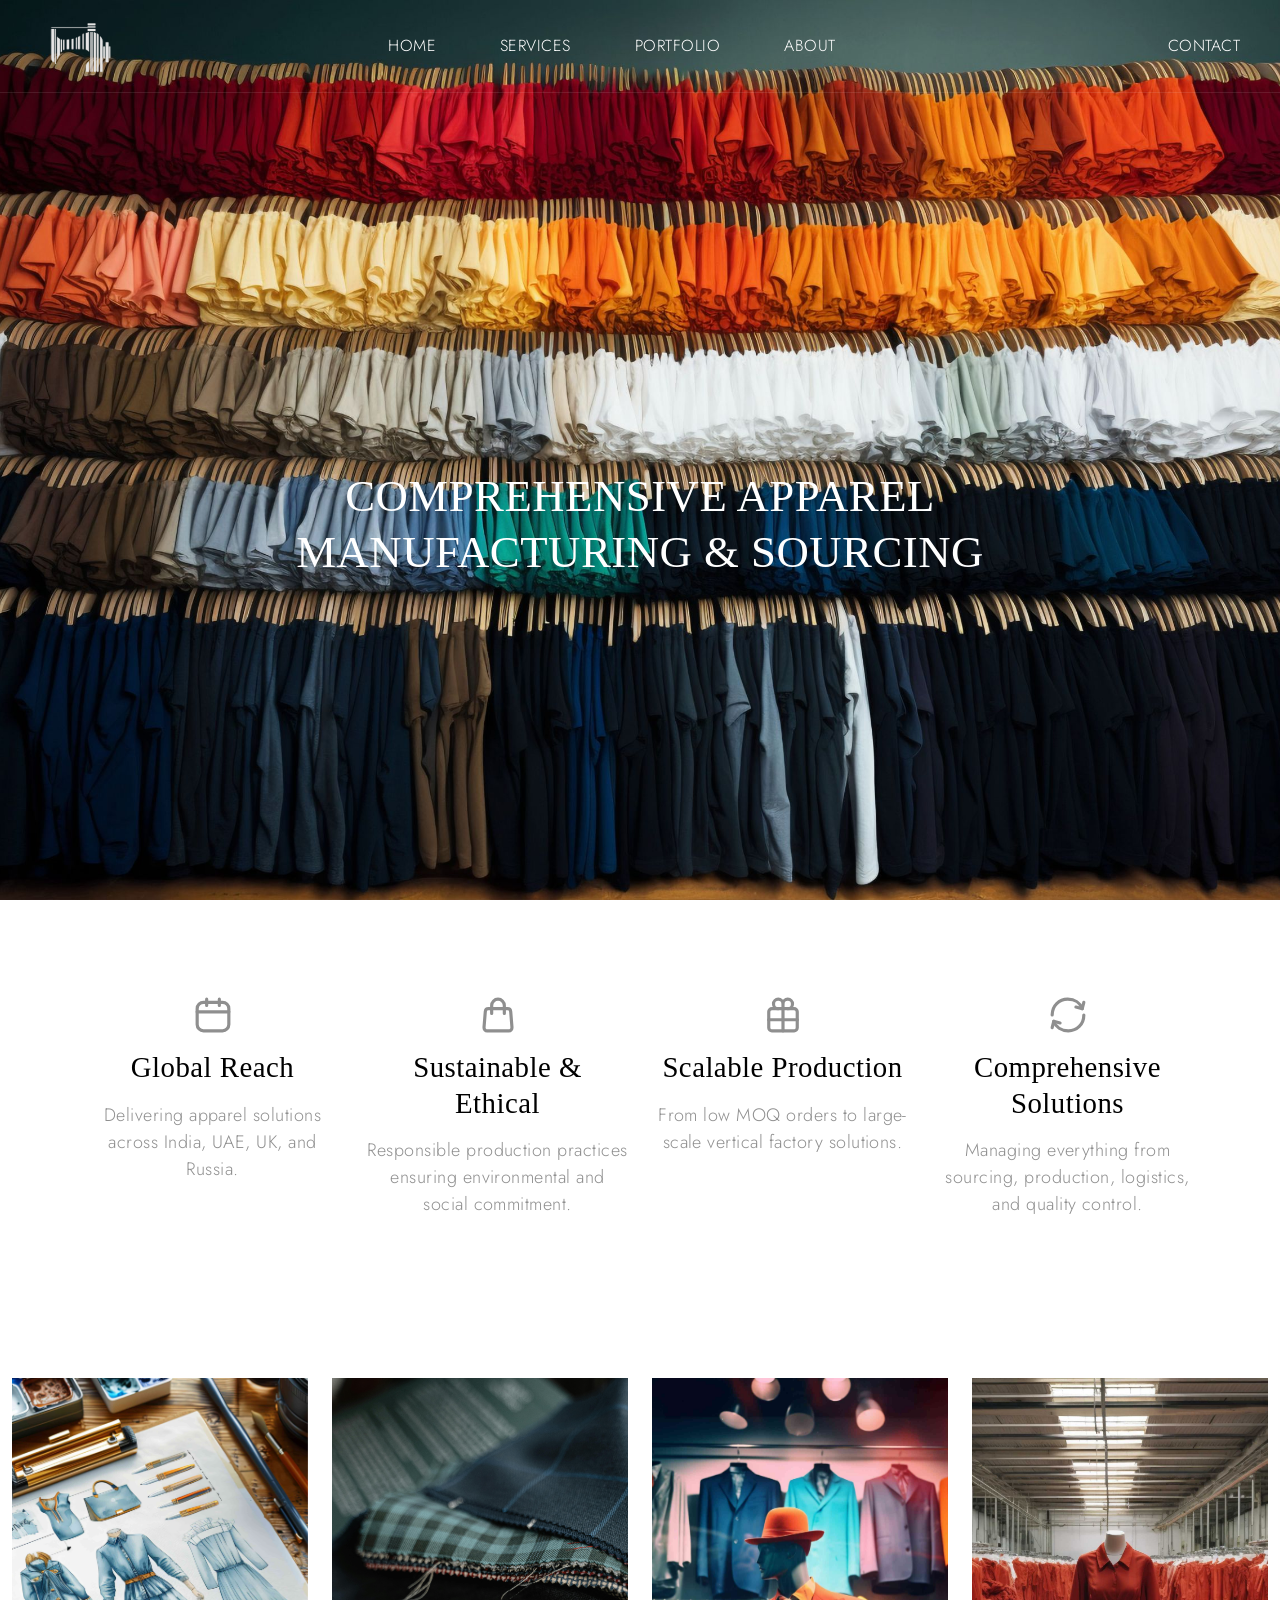
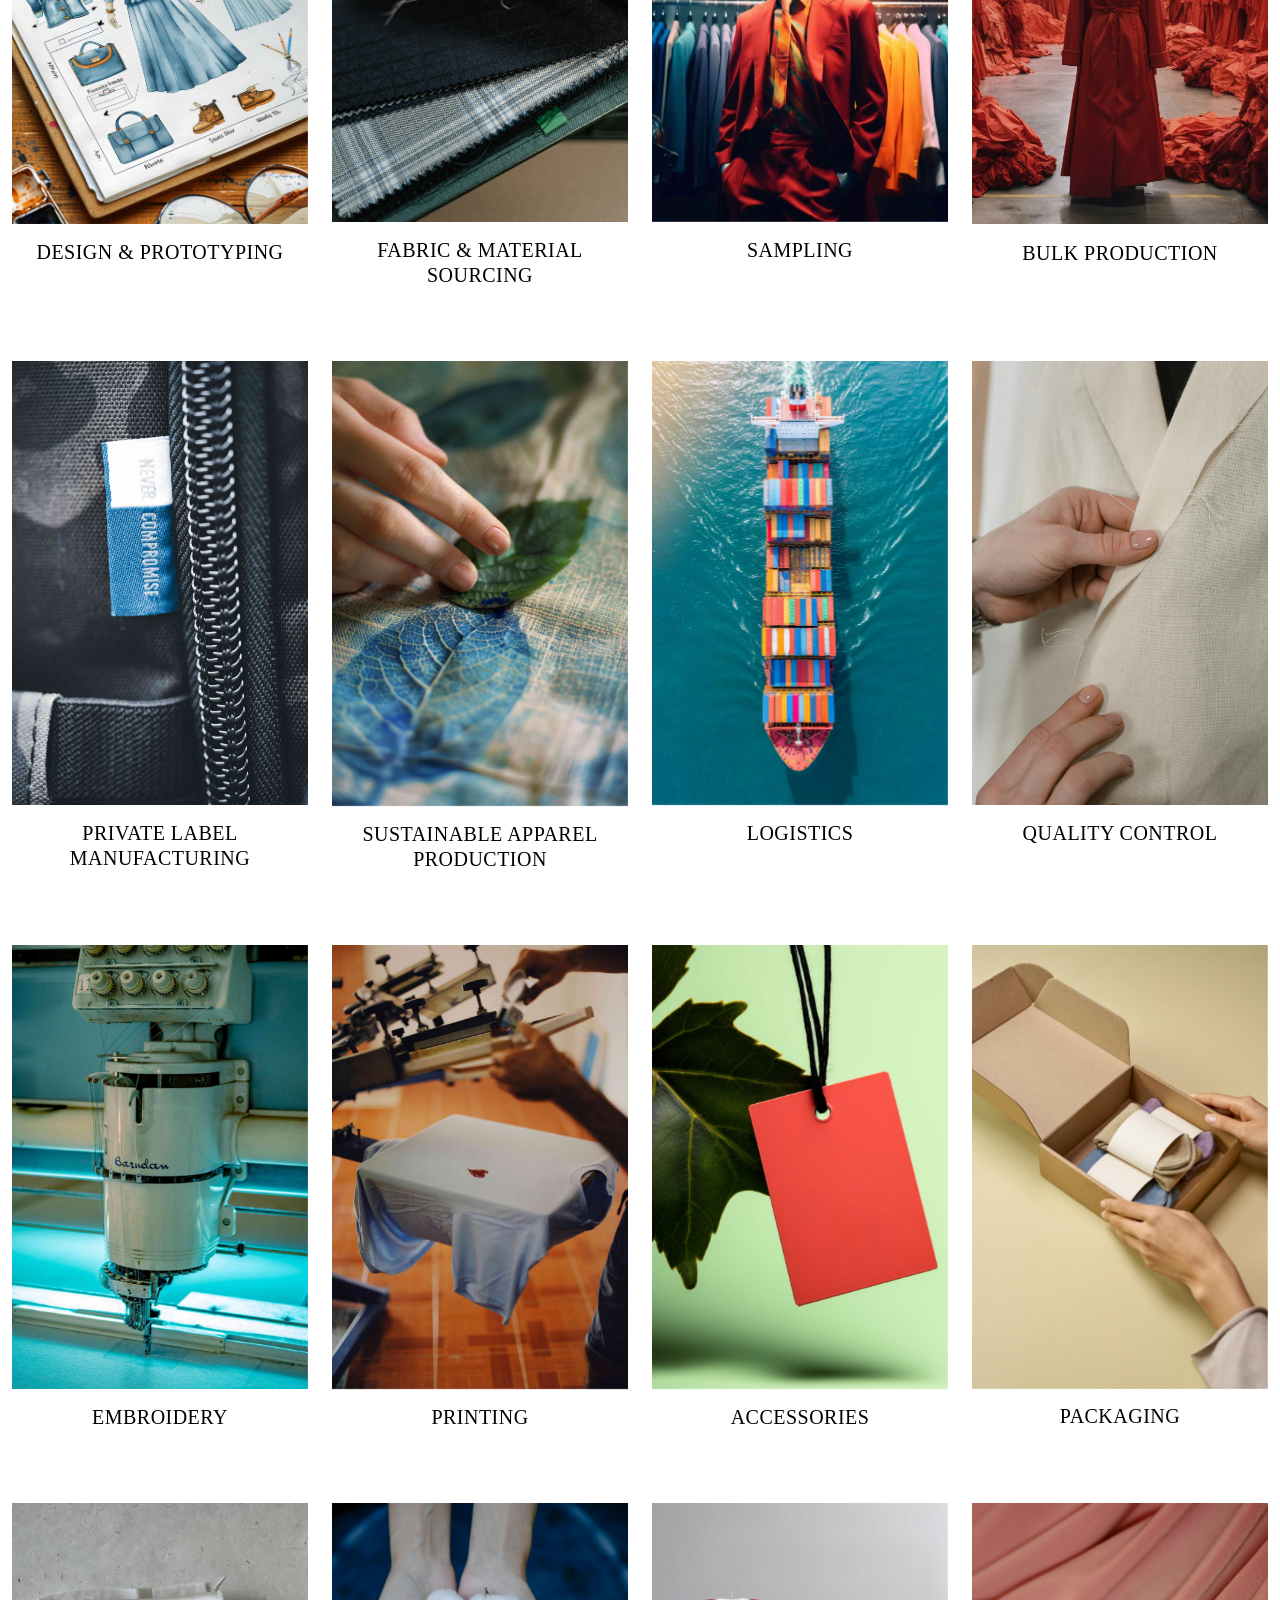
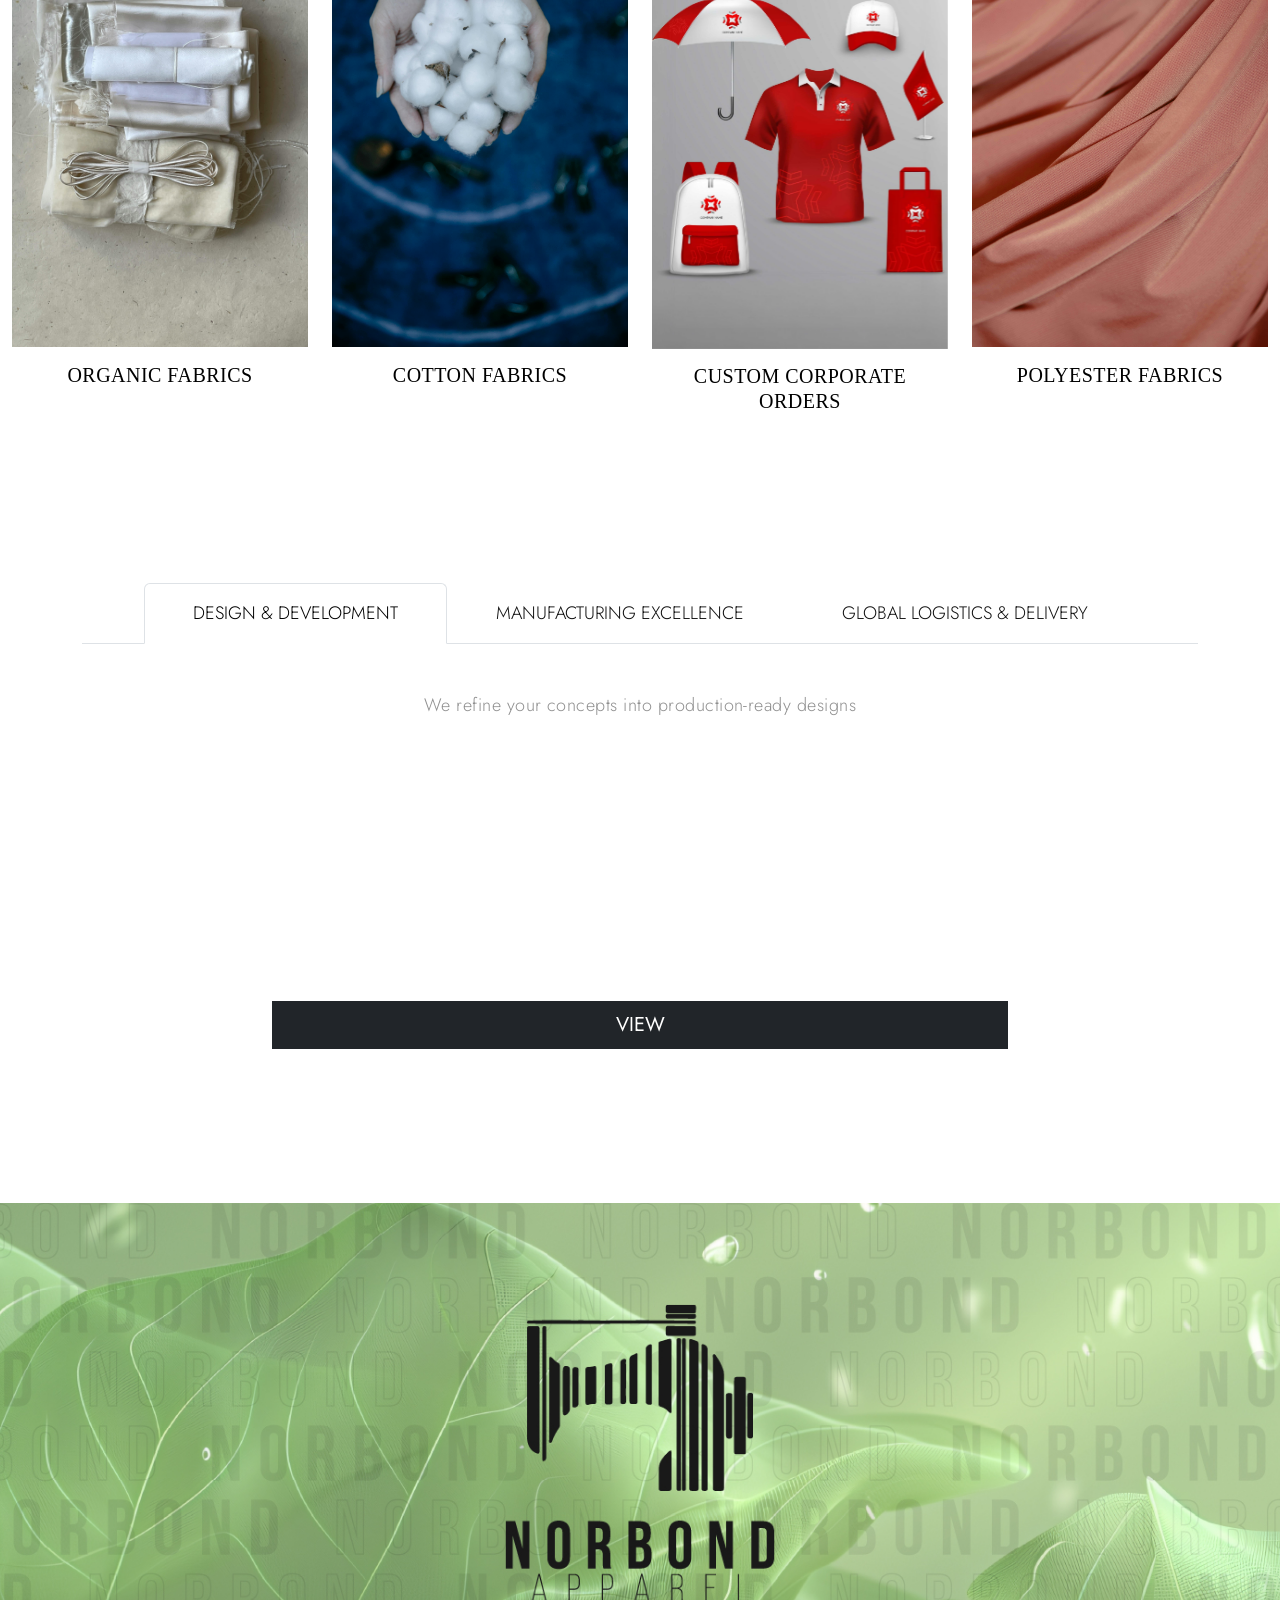
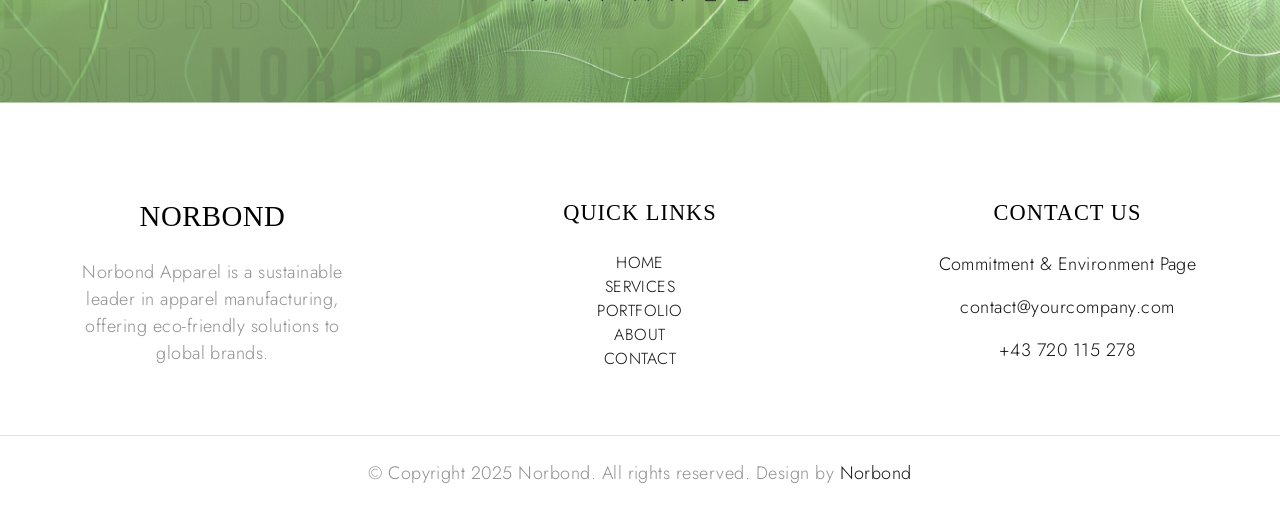
<file: shop-four-column-wide.html>
<!DOCTYPE html>
<html lang="en">
<style>
  /* Common styles only for this page */
  @media screen and (max-width: 991px) {

    /* Mobile */
    .contact-link {
      color: black !important;
      /* Color on mobile */
    }
  }

  @media screen and (min-width: 992px) {

    /* Large screens */
    .contact-link {
      color: white !important;
      /* Color on large screens */
    }

    .contactHide-link {
      display: none !important;
    }
  }
</style>

<head>
  <title>Norbond</title>
  <link rel="icon" type="image/png" href="images/logos/0002-Photoroom.png">
  <meta charset="utf-8">
  <meta http-equiv="X-UA-Compatible" content="IE=edge">
  <meta name="viewport" content="width=device-width, initial-scale=1.0">
  <meta name="format-detection" content="telephone=no">
  <meta name="apple-mobile-web-app-capable" content="yes">
  <meta name="author" content="Norbond">
  <meta name="keywords" content="ecommerce,fashion,store">
  <meta name="description" content="Fashion Store">
  <link href="https://cdn.jsdelivr.net/npm/bootstrap@5.3.0-alpha3/dist/css/bootstrap.min.css" rel="stylesheet"
    integrity="sha384-KK94CHFLLe+nY2dmCWGMq91rCGa5gtU4mk92HdvYe+M/SXH301p5ILy+dN9+nJOZ" crossorigin="anonymous">

  <link rel="stylesheet" type="text/css" href="css/vendor.css">
  <link rel="stylesheet" href="https://cdn.jsdelivr.net/npm/swiper@9/swiper-bundle.min.css" />
  <link rel="stylesheet" type="text/css" href="style.css">

  <link rel="preconnect" href="https://fonts.googleapis.com">
  <link rel="preconnect" href="https://fonts.gstatic.com" crossorigin>
  <link
    href="https://fonts.googleapis.com/css2?family=Jost:ital,wght@0,300;0,400;0,500;0,700;1,300;1,400;1,500;1,700&family=Marcellus&display=swap"
    rel="stylesheet">
</head>

<body class="homepage">
  <svg xmlns="http://www.w3.org/2000/svg" style="display: none;">
    <defs>
      <symbol xmlns="http://www.w3.org/2000/svg" id="instagram" viewBox="0 0 15 15">
        <path fill="none" stroke="currentColor"
          d="M11 3.5h1M4.5.5h6a4 4 0 0 1 4 4v6a4 4 0 0 1-4 4h-6a4 4 0 0 1-4-4v-6a4 4 0 0 1 4-4Zm3 10a3 3 0 1 1 0-6a3 3 0 0 1 0 6Z" />
      </symbol>
      <symbol xmlns="http://www.w3.org/2000/svg" id="facebook" viewBox="0 0 15 15">
        <path fill="none" stroke="currentColor"
          d="M7.5 14.5a7 7 0 1 1 0-14a7 7 0 0 1 0 14Zm0 0v-8a2 2 0 0 1 2-2h.5m-5 4h5" />
      </symbol>
      <symbol xmlns="http://www.w3.org/2000/svg" id="twitter" viewBox="0 0 15 15">
        <path fill="currentColor"
          d="m14.478 1.5l.5-.033a.5.5 0 0 0-.871-.301l.371.334Zm-.498 2.959a.5.5 0 1 0-1 0h1Zm-6.49.082h-.5h.5Zm0 .959h.5h-.5Zm-6.99 7V12a.5.5 0 0 0-.278.916L.5 12.5Zm.998-11l.469-.175a.5.5 0 0 0-.916-.048l.447.223Zm3.994 9l.354.353a.5.5 0 0 0-.195-.827l-.159.474Zm7.224-8.027l-.37.336l.18.199l.265-.04l-.075-.495Zm1.264-.94c.051.778.003 1.25-.123 1.606c-.122.345-.336.629-.723 1l.692.722c.438-.42.776-.832.974-1.388c.193-.546.232-1.178.177-2.006l-.998.066Zm0 3.654V4.46h-1v.728h1Zm-6.99-.646V5.5h1v-.959h-1Zm0 .959V6h1v-.5h-1ZM10.525 1a3.539 3.539 0 0 0-3.537 3.541h1A2.539 2.539 0 0 1 10.526 2V1Zm2.454 4.187C12.98 9.503 9.487 13 5.18 13v1c4.86 0 8.8-3.946 8.8-8.813h-1ZM1.03 1.675C1.574 3.127 3.614 6 7.49 6V5C4.174 5 2.421 2.54 1.966 1.325l-.937.35Zm.021-.398C.004 3.373-.157 5.407.604 7.139c.759 1.727 2.392 3.055 4.73 3.835l.317-.948c-2.155-.72-3.518-1.892-4.132-3.29c-.612-1.393-.523-3.11.427-5.013l-.895-.446Zm4.087 8.87C4.536 10.75 2.726 12 .5 12v1c2.566 0 4.617-1.416 5.346-2.147l-.708-.706Zm7.949-8.009A3.445 3.445 0 0 0 10.526 1v1c.721 0 1.37.311 1.82.809l.74-.671Zm-.296.83a3.513 3.513 0 0 0 2.06-1.134l-.744-.668a2.514 2.514 0 0 1-1.466.813l.15.989ZM.222 12.916C1.863 14.01 3.583 14 5.18 14v-1c-1.63 0-3.048-.011-4.402-.916l-.556.832Z" />
      </symbol>
      <symbol xmlns="http://www.w3.org/2000/svg" id="pinterest" viewBox="0 0 15 15">
        <path fill="none" stroke="currentColor"
          d="m4.5 13.5l3-7m-3.236 3a2.989 2.989 0 0 1-.764-2V7A3.5 3.5 0 0 1 7 3.5h1A3.5 3.5 0 0 1 11.5 7v.5a3 3 0 0 1-3 3a2.081 2.081 0 0 1-1.974-1.423L6.5 9m1 5.5a7 7 0 1 1 0-14a7 7 0 0 1 0 14Z" />
      </symbol>
      <symbol xmlns="http://www.w3.org/2000/svg" id="youtube" viewBox="0 0 15 15">
        <path fill="currentColor"
          d="m1.61 12.738l-.104.489l.105-.489Zm11.78 0l.104.489l-.105-.489Zm0-10.476l.104-.489l-.105.489Zm-11.78 0l.106.489l-.105-.489ZM6.5 5.5l.277-.416A.5.5 0 0 0 6 5.5h.5Zm0 4H6a.5.5 0 0 0 .777.416L6.5 9.5Zm3-2l.277.416a.5.5 0 0 0 0-.832L9.5 7.5ZM0 3.636v7.728h1V3.636H0Zm15 7.728V3.636h-1v7.728h1ZM1.506 13.227c3.951.847 8.037.847 11.988 0l-.21-.978a27.605 27.605 0 0 1-11.568 0l-.21.978ZM13.494 1.773a28.606 28.606 0 0 0-11.988 0l.21.978a27.607 27.607 0 0 1 11.568 0l.21-.978ZM15 3.636c0-.898-.628-1.675-1.506-1.863l-.21.978c.418.09.716.458.716.885h1Zm-1 7.728a.905.905 0 0 1-.716.885l.21.978A1.905 1.905 0 0 0 15 11.364h-1Zm-14 0c0 .898.628 1.675 1.506 1.863l.21-.978A.905.905 0 0 1 1 11.364H0Zm1-7.728c0-.427.298-.796.716-.885l-.21-.978A1.905 1.905 0 0 0 0 3.636h1ZM6 5.5v4h1v-4H6Zm.777 4.416l3-2l-.554-.832l-3 2l.554.832Zm3-2.832l-3-2l-.554.832l3 2l.554-.832Z" />
      </symbol>
      <symbol xmlns="http://www.w3.org/2000/svg" id="dribble" viewBox="0 0 15 15">
        <path fill="none" stroke="currentColor" stroke-linecap="round" stroke-linejoin="round"
          d="M4.839 1.024c3.346 4.041 5.096 7.922 5.704 12.782M.533 6.82c5.985-.138 9.402-1.083 11.97-4.216M2.7 12.594c3.221-4.902 7.171-5.65 11.755-4.293M14.5 7.5a7 7 0 1 0-14 0a7 7 0 0 0 14 0Z" />
      </symbol>
      <symbol xmlns="http://www.w3.org/2000/svg" id="calendar" viewBox="0 0 24 24">
        <g fill="none" stroke="currentColor" stroke-linecap="round" stroke-linejoin="round" stroke-width="2">
          <rect width="20" height="18" x="2" y="4" rx="4" />
          <path d="M8 2v4m8-4v4M2 10h20" />
        </g>
      </symbol>
      <symbol xmlns="http://www.w3.org/2000/svg" id="shopping-bag" viewBox="0 0 24 24">
        <g fill="none" stroke="currentColor" stroke-linecap="round" stroke-linejoin="round" stroke-width="2">
          <path
            d="M3.977 9.84A2 2 0 0 1 5.971 8h12.058a2 2 0 0 1 1.994 1.84l.803 10A2 2 0 0 1 18.833 22H5.167a2 2 0 0 1-1.993-2.16l.803-10Z" />
          <path d="M16 11V6a4 4 0 0 0-4-4v0a4 4 0 0 0-4 4v5" />
        </g>
      </symbol>
      <symbol xmlns="http://www.w3.org/2000/svg" id="gift" viewBox="0 0 24 24">
        <g fill="none" stroke="currentColor" stroke-linecap="round" stroke-linejoin="round" stroke-width="2">
          <rect width="18" height="14" x="3" y="8" rx="2" />
          <path d="M12 5a3 3 0 1 0-3 3m6 0a3 3 0 1 0-3-3m0 0v17m9-7H3" />
        </g>
      </symbol>
      <symbol xmlns="http://www.w3.org/2000/svg" id="arrow-cycle" viewBox="0 0 24 24">
        <g fill="none" stroke="currentColor" stroke-linecap="round" stroke-linejoin="round" stroke-width="2">
          <path
            d="M22 12c0 6-4.39 10-9.806 10C7.792 22 4.24 19.665 3 16m-1-4C2 6 6.39 2 11.806 2C16.209 2 19.76 4.335 21 8" />
          <path d="m7 17l-4-1l-1 4M17 7l4 1l1-4" />
        </g>
      </symbol>
      <symbol xmlns="http://www.w3.org/2000/svg" id="link" viewBox="0 0 24 24">
        <path fill="currentColor"
          d="M12 19a1 1 0 1 0-1-1a1 1 0 0 0 1 1Zm5 0a1 1 0 1 0-1-1a1 1 0 0 0 1 1Zm0-4a1 1 0 1 0-1-1a1 1 0 0 0 1 1Zm-5 0a1 1 0 1 0-1-1a1 1 0 0 0 1 1Zm7-12h-1V2a1 1 0 0 0-2 0v1H8V2a1 1 0 0 0-2 0v1H5a3 3 0 0 0-3 3v14a3 3 0 0 0 3 3h14a3 3 0 0 0 3-3V6a3 3 0 0 0-3-3Zm1 17a1 1 0 0 1-1 1H5a1 1 0 0 1-1-1v-9h16Zm0-11H4V6a1 1 0 0 1 1-1h1v1a1 1 0 0 0 2 0V5h8v1a1 1 0 0 0 2 0V5h1a1 1 0 0 1 1 1ZM7 15a1 1 0 1 0-1-1a1 1 0 0 0 1 1Zm0 4a1 1 0 1 0-1-1a1 1 0 0 0 1 1Z" />
      </symbol>
      <symbol xmlns="http://www.w3.org/2000/svg" id="arrow-left" viewBox="0 0 24 24">
        <path fill="currentColor"
          d="M17 11H9.41l3.3-3.29a1 1 0 1 0-1.42-1.42l-5 5a1 1 0 0 0-.21.33a1 1 0 0 0 0 .76a1 1 0 0 0 .21.33l5 5a1 1 0 0 0 1.42 0a1 1 0 0 0 0-1.42L9.41 13H17a1 1 0 0 0 0-2Z" />
      </symbol>
      <symbol xmlns="http://www.w3.org/2000/svg" id="arrow-right" viewBox="0 0 24 24">
        <path fill="currentColor"
          d="M17.92 11.62a1 1 0 0 0-.21-.33l-5-5a1 1 0 0 0-1.42 1.42l3.3 3.29H7a1 1 0 0 0 0 2h7.59l-3.3 3.29a1 1 0 0 0 0 1.42a1 1 0 0 0 1.42 0l5-5a1 1 0 0 0 .21-.33a1 1 0 0 0 0-.76Z" />
      </symbol>
      <symbol xmlns="http://www.w3.org/2000/svg" id="play" viewBox="0 0 24 24">
        <g fill="none" fill-rule="evenodd">
          <path
            d="M24 0v24H0V0h24ZM12.593 23.258l-.011.002l-.071.035l-.02.004l-.014-.004l-.071-.035c-.01-.004-.019-.001-.024.005l-.004.01l-.017.428l.005.02l.01.013l.104.074l.015.004l.012-.004l.104-.074l.012-.016l.004-.017l-.017-.427c-.002-.01-.009-.017-.017-.018Zm.265-.113l-.013.002l-.185.093l-.01.01l-.003.011l.018.43l.005.012l.008.007l.201.093c.012.004.023 0 .029-.008l.004-.014l-.034-.614c-.003-.012-.01-.02-.02-.022Zm-.715.002a.023.023 0 0 0-.027.006l-.006.014l-.034.614c0 .012.007.02.017.024l.015-.002l.201-.093l.01-.008l.004-.011l.017-.43l-.003-.012l-.01-.01l-.184-.092Z" />
          <path fill="currentColor"
            d="M5.669 4.76a1.469 1.469 0 0 1 2.04-1.177c1.062.454 3.442 1.533 6.462 3.276c3.021 1.744 5.146 3.267 6.069 3.958c.788.591.79 1.763.001 2.356c-.914.687-3.013 2.19-6.07 3.956c-3.06 1.766-5.412 2.832-6.464 3.28c-.906.387-1.92-.2-2.038-1.177c-.138-1.142-.396-3.735-.396-7.237c0-3.5.257-6.092.396-7.235Z" />
        </g>
      </symbol>
      <symbol xmlns="http://www.w3.org/2000/svg" id="category" viewBox="0 0 24 24">
        <path fill="currentColor"
          d="M19 5.5h-6.28l-.32-1a3 3 0 0 0-2.84-2H5a3 3 0 0 0-3 3v13a3 3 0 0 0 3 3h14a3 3 0 0 0 3-3v-10a3 3 0 0 0-3-3Zm1 13a1 1 0 0 1-1 1H5a1 1 0 0 1-1-1v-13a1 1 0 0 1 1-1h4.56a1 1 0 0 1 .95.68l.54 1.64a1 1 0 0 0 .95.68h7a1 1 0 0 1 1 1Z" />
      </symbol>
      <symbol xmlns="http://www.w3.org/2000/svg" id="calendar" viewBox="0 0 24 24">
        <path fill="currentColor"
          d="M19 4h-2V3a1 1 0 0 0-2 0v1H9V3a1 1 0 0 0-2 0v1H5a3 3 0 0 0-3 3v12a3 3 0 0 0 3 3h14a3 3 0 0 0 3-3V7a3 3 0 0 0-3-3Zm1 15a1 1 0 0 1-1 1H5a1 1 0 0 1-1-1v-7h16Zm0-9H4V7a1 1 0 0 1 1-1h2v1a1 1 0 0 0 2 0V6h6v1a1 1 0 0 0 2 0V6h2a1 1 0 0 1 1 1Z" />
      </symbol>
      <symbol xmlns="http://www.w3.org/2000/svg" id="heart" viewBox="0 0 24 24">
        <path fill="currentColor"
          d="M20.16 4.61A6.27 6.27 0 0 0 12 4a6.27 6.27 0 0 0-8.16 9.48l7.45 7.45a1 1 0 0 0 1.42 0l7.45-7.45a6.27 6.27 0 0 0 0-8.87Zm-1.41 7.46L12 18.81l-6.75-6.74a4.28 4.28 0 0 1 3-7.3a4.25 4.25 0 0 1 3 1.25a1 1 0 0 0 1.42 0a4.27 4.27 0 0 1 6 6.05Z" />
      </symbol>
      <symbol xmlns="http://www.w3.org/2000/svg" id="plus" viewBox="0 0 24 24">
        <path fill="currentColor"
          d="M19 11h-6V5a1 1 0 0 0-2 0v6H5a1 1 0 0 0 0 2h6v6a1 1 0 0 0 2 0v-6h6a1 1 0 0 0 0-2Z" />
      </symbol>
      <symbol xmlns="http://www.w3.org/2000/svg" id="minus" viewBox="0 0 24 24">
        <path fill="currentColor" d="M19 11H5a1 1 0 0 0 0 2h14a1 1 0 0 0 0-2Z" />
      </symbol>
      <symbol xmlns="http://www.w3.org/2000/svg" id="cart" viewBox="0 0 24 24">
        <path fill="currentColor"
          d="M8.5 19a1.5 1.5 0 1 0 1.5 1.5A1.5 1.5 0 0 0 8.5 19ZM19 16H7a1 1 0 0 1 0-2h8.491a3.013 3.013 0 0 0 2.885-2.176l1.585-5.55A1 1 0 0 0 19 5H6.74a3.007 3.007 0 0 0-2.82-2H3a1 1 0 0 0 0 2h.921a1.005 1.005 0 0 1 .962.725l.155.545v.005l1.641 5.742A3 3 0 0 0 7 18h12a1 1 0 0 0 0-2Zm-1.326-9l-1.22 4.274a1.005 1.005 0 0 1-.963.726H8.754l-.255-.892L7.326 7ZM16.5 19a1.5 1.5 0 1 0 1.5 1.5a1.5 1.5 0 0 0-1.5-1.5Z" />
      </symbol>
      <symbol xmlns="http://www.w3.org/2000/svg" id="check" viewBox="0 0 24 24">
        <path fill="currentColor"
          d="M18.71 7.21a1 1 0 0 0-1.42 0l-7.45 7.46l-3.13-3.14A1 1 0 1 0 5.29 13l3.84 3.84a1 1 0 0 0 1.42 0l8.16-8.16a1 1 0 0 0 0-1.47Z" />
      </symbol>
      <symbol xmlns="http://www.w3.org/2000/svg" id="trash" viewBox="0 0 24 24">
        <path fill="currentColor"
          d="M10 18a1 1 0 0 0 1-1v-6a1 1 0 0 0-2 0v6a1 1 0 0 0 1 1ZM20 6h-4V5a3 3 0 0 0-3-3h-2a3 3 0 0 0-3 3v1H4a1 1 0 0 0 0 2h1v11a3 3 0 0 0 3 3h8a3 3 0 0 0 3-3V8h1a1 1 0 0 0 0-2ZM10 5a1 1 0 0 1 1-1h2a1 1 0 0 1 1 1v1h-4Zm7 14a1 1 0 0 1-1 1H8a1 1 0 0 1-1-1V8h10Zm-3-1a1 1 0 0 0 1-1v-6a1 1 0 0 0-2 0v6a1 1 0 0 0 1 1Z" />
      </symbol>
      <symbol xmlns="http://www.w3.org/2000/svg" id="star-outline" viewBox="0 0 15 15">
        <path fill="none" stroke="currentColor" stroke-linecap="round" stroke-linejoin="round"
          d="M7.5 9.804L5.337 11l.413-2.533L4 6.674l2.418-.37L7.5 4l1.082 2.304l2.418.37l-1.75 1.793L9.663 11L7.5 9.804Z" />
      </symbol>
      <symbol xmlns="http://www.w3.org/2000/svg" id="star-solid" viewBox="0 0 15 15">
        <path fill="currentColor"
          d="M7.953 3.788a.5.5 0 0 0-.906 0L6.08 5.85l-2.154.33a.5.5 0 0 0-.283.843l1.574 1.613l-.373 2.284a.5.5 0 0 0 .736.518l1.92-1.063l1.921 1.063a.5.5 0 0 0 .736-.519l-.373-2.283l1.574-1.613a.5.5 0 0 0-.283-.844L8.921 5.85l-.968-2.062Z" />
      </symbol>
      <symbol xmlns="http://www.w3.org/2000/svg" id="search" viewBox="0 0 24 24">
        <path fill="currentColor"
          d="M21.71 20.29L18 16.61A9 9 0 1 0 16.61 18l3.68 3.68a1 1 0 0 0 1.42 0a1 1 0 0 0 0-1.39ZM11 18a7 7 0 1 1 7-7a7 7 0 0 1-7 7Z" />
      </symbol>
      <symbol xmlns="http://www.w3.org/2000/svg" id="user" viewBox="0 0 24 24">
        <path fill="currentColor"
          d="M15.71 12.71a6 6 0 1 0-7.42 0a10 10 0 0 0-6.22 8.18a1 1 0 0 0 2 .22a8 8 0 0 1 15.9 0a1 1 0 0 0 1 .89h.11a1 1 0 0 0 .88-1.1a10 10 0 0 0-6.25-8.19ZM12 12a4 4 0 1 1 4-4a4 4 0 0 1-4 4Z" />
      </symbol>
      <symbol xmlns="http://www.w3.org/2000/svg" id="close" viewBox="0 0 15 15">
        <path fill="currentColor"
          d="M7.953 3.788a.5.5 0 0 0-.906 0L6.08 5.85l-2.154.33a.5.5 0 0 0-.283.843l1.574 1.613l-.373 2.284a.5.5 0 0 0 .736.518l1.92-1.063l1.921 1.063a.5.5 0 0 0 .736-.519l-.373-2.283l1.574-1.613a.5.5 0 0 0-.283-.844L8.921 5.85l-.968-2.062Z" />
      </symbol>
      <symbol xmlns="http://www.w3.org/2000/svg" id="angle-right" viewBox="0 0 24 24">
        <path fill="currentColor"
          d="m14.83 11.29l-4.24-4.24a1 1 0 0 0-1.42 0a1 1 0 0 0 0 1.41L12.71 12l-3.54 3.54a1 1 0 0 0 0 1.41a1 1 0 0 0 .71.29a1 1 0 0 0 .71-.29l4.24-4.24a1 1 0 0 0 0-1.42Z" />
      </symbol>
      <symbol xmlns="http://www.w3.org/2000/svg" id="angle-left" viewBox="0 0 24 24">
        <path fill="currentColor"
          d="m11.29 12l3.54-3.54a1 1 0 0 0 0-1.41a1 1 0 0 0-1.42 0l-4.24 4.24a1 1 0 0 0 0 1.42L13.41 17a1 1 0 0 0 .71.29a1 1 0 0 0 .71-.29a1 1 0 0 0 0-1.41Z" />
      </symbol>
    </defs>
  </svg>

  <!-- <div class="preloader text-white fs-6 text-uppercase overflow-hidden"></div> -->


  <nav class="navbar navbar-expand-lg navbar-light lg:text-white text-uppercase fs-6 p-3 border-bottom border-light align-items-center fixed-top border-opacity-10">
    <div class="container-fluid justify-content-center">
      <div class="row justify-content-between align-items-center w-100">
        
        <!-- Desktop View: Left-aligned logo -->
        <div class="col-auto d-none d-lg-block">
          <a href="index.html">
            <img src="images/logos/white_logo.png" alt="logo" class="img-fluid" style="height: 60px; border-radius: 5px;">
          </a>
        </div>
        
        <!-- Mobile View: Restructured with menu on left, logo in center, contact on right -->
        <div class="d-lg-none d-flex justify-content-between align-items-center w-100 position-relative">
          <!-- Left: Menu button -->
          <div>
            <button class="navbar-toggler" type="button" data-bs-toggle="offcanvas" data-bs-target="#offcanvasNavbar"
              aria-controls="offcanvasNavbar">
              <span class="navbar-toggler-icon"></span>
            </button>
          </div>
          
          <!-- Center: Logo -->
          <div class="position-absolute top-50 start-50 translate-middle">
            <a href="index.html">
              <img src="images/logos/white_logo.png" alt="logo" class="img-fluid" style="height: 60px; border-radius: 5px;">
            </a>
          </div>
          
          <!-- Right: Contact button -->
          <div>
            <a href="contact.html" class="btn btn-sm text-white">Contact</a>
          </div>
        </div>
  
        <!-- Desktop: Navigation menu -->
        <div class="col-auto">
          <div class="offcanvas offcanvas-end" tabindex="-1" id="offcanvasNavbar" aria-labelledby="offcanvasNavbarLabel">
            <div class="offcanvas-header">
              <h5 class="offcanvas-title" id="offcanvasNavbarLabel">Menu</h5>
              <button type="button" class="btn-close text-reset" data-bs-dismiss="offcanvas" aria-label="Close"></button>
            </div>
            
            <div class="offcanvas-body">
              <ul class="navbar-nav justify-content-end flex-grow-1 gap-1 gap-md-5 pe-3">
                <li class="nav-item active">
                  <a class="nav-link contact-link" href="index.html">Home</a>
                </li>
                <li class="nav-item">
                  <a class="nav-link contact-link" href="shop-four-column-wide.html">Services</a>
                </li>
                <li class="nav-item">
                  <a class="nav-link contact-link" href="blog-classic.html">Portfolio</a>
                </li>
                <li class="nav-item">
                  <a class="nav-link contact-link" href="single-post-no-sidebar.html">About</a>
                </li>
                <li class="nav-item">
                  <a class="nav-link contact-link contactHide-link" href="contact.html">Contact</a>
                </li>
              </ul>
            </div>
          </div>
        </div>
        
        <!-- Desktop: Contact link at right -->
        <div class="d-none d-lg-block col-3 col-lg-auto">
          <ul class="list-unstyled d-flex m-0">
            <li class="nav-item">
              <a class="nav-link contact-link" href="contact.html">Contact</a>
            </li>
          </ul>
        </div>
      </div>
    </div>
  </nav>
  


  <!-- <section class="hero-section jarallax text-center">
    <img src="images/new/30.jpg" class="jarallax-img">
    <div class="py-5">
      <div class="container">
        <div class="row">
          <div class="d-flex w-100 flex-wrap flex-column justify-content-center align-items-center my-5 text-white">
            <h1 class="page-title text-uppercase" style="color: white !important;">Comprehensive Apparel Manufacturing &
              Sourcing</h1>

            <nav class="breadcrumb text-white">
              <a class="breadcrumb-item" href="#">Home</a>
            <a class="breadcrumb-item" href="#">Pages</a>
            <span class="breadcrumb-item active" aria-current="page">Shop</span>
            </nav>
          </div>
        </div>
      </div>
    </div>
  </section> -->



  <section class="text-white text-center">
    <div class="slideshow slide-in d-flex justify-content-center align-items-center" style="height: 100vh;">
      <div class="swiper-wrapper">
        <div class="swiper-slide d-flex align-items-center justify-content-center" style="background-image:url(images/JPEG/Service\ Page\ Main\ Banner.jpg); background-size: cover; background-position: center;">
          <div class="banner-content text-center">
            <div class="container">
              <div class="row justify-content-center">
                <div class="col-md-8" style="padding-top: 150px;">
                  <h3 class="page-title text-uppercase" style="color: white !important;">Comprehensive Apparel
                    Manufacturing & Sourcing</h3>
                </div>
              </div>
            </div>
          </div>
        </div>
      </div>
    </div>
  </section>
  



  <section class="features py-5">
    <div class="container">
      <div class="row">
        <div class="col-md-3 text-center" data-aos="fade-in" data-aos-delay="0">
          <div class="py-5">
            <svg width="38" height="38" viewBox="0 0 24 24">
              <use xlink:href="#calendar"></use>
            </svg>
            <h4 class="element-title text-capitalize my-3">Global Reach </h4>
            <p>Delivering apparel solutions across India, UAE, UK, and Russia.</p>
          </div>
        </div>
        <div class="col-md-3 text-center" data-aos="fade-in" data-aos-delay="300">
          <div class="py-5">
            <svg width="38" height="38" viewBox="0 0 24 24">
              <use xlink:href="#shopping-bag"></use>
            </svg>
            <h4 class="element-title text-capitalize my-3">Sustainable & Ethical </h4>
            <p>Responsible production practices ensuring environmental and social commitment.</p>
          </div>
        </div>
        <div class="col-md-3 text-center" data-aos="fade-in" data-aos-delay="600">
          <div class="py-5">
            <svg width="38" height="38" viewBox="0 0 24 24">
              <use xlink:href="#gift"></use>
            </svg>
            <h4 class="element-title text-capitalize my-3">Scalable Production </h4>
            <p>From low MOQ orders to large-scale vertical factory solutions.</p>
          </div>
        </div>
        <div class="col-md-3 text-center" data-aos="fade-in" data-aos-delay="900">
          <div class="py-5">
            <svg width="38" height="38" viewBox="0 0 24 24">
              <use xlink:href="#arrow-cycle"></use>
            </svg>
            <h4 class="element-title text-capitalize my-3">Comprehensive Solutions</h4>
            <p>Managing everything from sourcing, production, logistics, and quality control.</p>
          </div>
        </div>
      </div>
    </div>
  </section>




  <section class="py-5">
    <div class="container-fluid text-center">

      <div class="row">
        <div class="col-md-3">
          <div class="product-item image-zoom-effect link-effect mb-5">
            <div class="image-holder">
              <img src="images/JPEG/Service Page Items/Design & Prototyping.jpg" alt="product" class="product-image img-fluid">
              <!-- <a href="#" class="btn-icon btn-wishlist">
                <svg width="24" height="24" viewBox="0 0 24 24">
                  <use xlink:href="#heart"></use>
                </svg>
              </a> -->
              <div class="product-content">
                <h3 class="fs-5 mt-3 text-uppercase">
                  <a>Design & Prototyping </a>
                </h3>
                <!-- <a href="single-product.html" class="text-decoration-none" data-after="Add to cart"><span>$95.00</span></a> -->
              </div>
            </div>
          </div>
        </div>
        <div class="col-md-3">
          <div class="product-item image-zoom-effect link-effect mb-5">
            <div class="image-holder">
              <img src="images/new/Services/1 (6).jpg" alt="product" class="product-image img-fluid">
              <!-- <a href="#" class="btn-icon btn-wishlist">
                <svg width="24" height="24" viewBox="0 0 24 24">
                  <use xlink:href="#heart"></use>
                </svg>
              </a> -->
              <div class="product-content">
                <h3 class="fs-5 mt-3 text-uppercase">
                  <a>Fabric & Material Sourcing</a>
                </h3>
                <!-- <a href="single-product.html" class="text-decoration-none" data-after="Add to cart"><span>$95.00</span></a> -->
              </div>
            </div>
          </div>
        </div>
        <div class="col-md-3">
          <div class="product-item image-zoom-effect link-effect mb-5">
            <div class="image-holder">
              <img src="images/JPEG/Service Page Items/Sampling.jpg" alt="product" class="product-image img-fluid">

              <div class="product-content">
                <h3 class="fs-5 mt-3 text-uppercase">
                  <a>Sampling
                  </a>
                </h3>
                <!-- <a href="single-product.html" class="text-decoration-none" data-after="Add to cart"><span>$95.00</span></a> -->
              </div>
            </div>
          </div>
        </div>
        <div class="col-md-3">
          <div class="product-item image-zoom-effect link-effect mb-5">
            <div class="image-holder">
              <img src="images/JPEG/Service Page Items/Bulk Production.jpg" alt="product" class="product-image img-fluid">

              <div class="product-content">
                <h3 class="fs-5 mt-3 text-uppercase">
                  <a>Bulk Production </a>
                </h3>
                <!-- <a href="single-product.html" class="text-decoration-none" data-after="Add to cart"><span>$95.00</span></a> -->
              </div>
            </div>
          </div>
        </div>
        <div class="col-md-3">
          <div class="product-item image-zoom-effect link-effect mb-5">
            <div class="image-holder">
              <img src="images/JPEG/Service Page Items/Private Labeling.jpg" alt="product" class="product-image img-fluid">

              <div class="product-content">
                <h3 class="fs-5 mt-3 text-uppercase">
                  <a>Private Label Manufacturing
                  </a>
                </h3>

              </div>
            </div>
          </div>
        </div>
        <div class="col-md-3">
          <div class="product-item image-zoom-effect link-effect mb-5">
            <div class="image-holder">
              <img src="images/JPEG/Service Page Items/Sustainable Apparel Production.jpg" alt="product" class="product-image img-fluid">

              <div class="product-content">
                <h3 class="fs-5 mt-3 text-uppercase">
                  <a>Sustainable Apparel Production
                  </a>
                </h3>

              </div>
            </div>
          </div>




        </div>
     
        <div class="col-md-3">
          <div class="product-item image-zoom-effect link-effect mb-5">
            <div class="image-holder">
              <img src="images/JPEG/Service Page Items/Logistics.jpg" alt="product" class="product-image img-fluid">

              <div class="product-content">
                <h3 class="fs-5 mt-3 text-uppercase">
                  <a>Logistics
                  </a>
                </h3>

              </div>
            </div>
          </div>
        </div>
        <div class="col-md-3">
          <div class="product-item image-zoom-effect link-effect mb-5">
            <div class="image-holder">
              <img src="images/new/Services/5.jpg" alt="product" class="product-image img-fluid">

              <div class="product-content">
                <h3 class="fs-5 mt-3 text-uppercase">
                  <a>Quality Control
                  </a>
                </h3>

              </div>
            </div>
          </div>
        </div>
        <div class="col-md-3">
          <div class="product-item image-zoom-effect link-effect mb-5">
            <div class="image-holder">
              <img src="images/JPEG/Service Page Items/Embroidery.jpg" alt="product" class="product-image img-fluid">

              <div class="product-content">
                <h3 class="fs-5 mt-3 text-uppercase">
                  <a>Embroidery</a>
                </h3>

              </div>
            </div>
          </div>
        </div>
        <div class="col-md-3">
          <div class="product-item image-zoom-effect link-effect mb-5">
            <div class="image-holder">
              <img src="images/JPEG/Service Page Items/Printing.jpg" alt="product" class="product-image img-fluid">

              <div class="product-content">
                <h3 class="fs-5 mt-3 text-uppercase">
                  <a>Printing
                  </a>
                </h3>

              </div>
            </div>
          </div>
        </div>
    
        <div class="col-md-3">
          <div class="product-item image-zoom-effect link-effect mb-5">
            <div class="image-holder">
              <img src="images/JPEG/Service Page Items/Accessories.jpg" alt="product" class="product-image img-fluid">

              <div class="product-content">
                <h3 class="fs-5 mt-3 text-uppercase">
                  <a>Accessories
                  </a>
                </h3>

              </div>
            </div>
          </div>
        </div>
        <div class="col-md-3">
          <div class="product-item image-zoom-effect link-effect mb-5">
            <div class="image-holder">
              <img src="images/new/Services/1 (14).jpg" alt="product" class="product-image img-fluid">

              <div class="product-content">
                <h3 class="fs-5 mt-3 text-uppercase">
                  <a>Packaging
                  </a>
                </h3>

              </div>
            </div>
          </div>
        </div>
        <div class="col-md-3">
          <div class="product-item image-zoom-effect link-effect mb-5">
            <div class="image-holder">
              <img src="images/new/Services/1 (15).jpg" alt="product" class="product-image img-fluid">

              <div class="product-content">
                <h3 class="fs-5 mt-3 text-uppercase">
                  <a>Organic Fabrics
                  </a>
                </h3>

              </div>
            </div>
          </div>
        </div>
        <div class="col-md-3">
          <div class="product-item image-zoom-effect link-effect mb-5">
            <div class="image-holder">
              <img src="images/new/Services/1 (16).jpg" alt="product" class="product-image img-fluid">

              <div class="product-content">
                <h3 class="fs-5 mt-3 text-uppercase">
                  <a>Cotton Fabrics
                  </a>
                </h3>

              </div>
            </div>
          </div>
        </div>
        <div class="col-md-3">
          <div class="product-item image-zoom-effect link-effect mb-5">
            <div class="image-holder">
              <img src="images/JPEG/Service Page Items/Corporate Orders.jpg" alt="product" class="product-image img-fluid">

              <div class="product-content">
                <h3 class="fs-5 mt-3 text-uppercase">
                  <a>Custom Corporate Orders</a>
                </h3>

              </div>
            </div>
          </div>
        </div>
        <div class="col-md-3">
          <div class="product-item image-zoom-effect link-effect mb-5">
            <div class="image-holder">
              <img src="images/new/Services/3.jpg" alt="product" class="product-image img-fluid">

              <div class="product-content">
                <h3 class="fs-5 mt-3 text-uppercase">
                  <a>Polyester Fabrics

                  </a>
                </h3>

              </div>
            </div>
          </div>
        </div>
      </div>
  </section>



  <section class="product-tabs mt-5">
    <div class="container">
      <div class="row">
        <div class="tabs-listing text-center">
          <nav>
            <div class="nav nav-tabs d-flex justify-content-center" id="nav-tab" role="tablist">
              <button class="nav-link active text-uppercase px-5 py-3" id="nav-home-tab" data-bs-toggle="tab"
                data-bs-target="#nav-home" type="button" role="tab" aria-controls="nav-home" aria-selected="true">Design
                & Development</button>
              <button class="nav-link text-uppercase px-5 py-3" id="nav-information-tab" data-bs-toggle="tab"
                data-bs-target="#nav-information" type="button" role="tab" aria-controls="nav-information"
                aria-selected="false">Manufacturing Excellence</button>
              <button class="nav-link text-uppercase px-5 py-3" id="nav-shipping-tab" data-bs-toggle="tab"
                data-bs-target="#nav-shipping" type="button" role="tab" aria-controls="nav-shipping"
                aria-selected="false">Global Logistics & Delivery </button>

            </div>
          </nav>
          <div class="tab-content py-5" id="nav-tabContent">
            <div class="tab-pane fade show active" id="nav-home" role="tabpanel" aria-labelledby="nav-home-tab">
              <!-- <h5>Product Description</h5> -->
              <p>We refine your concepts into production-ready designs </p>
              <!-- <ul> -->
              <!-- <li>Donec nec justo eget felis facilisis fermentum.</li>
                <li>Suspendisse urna viverra non, semper suscipit pede.</li>
                <li>Aliquam porttitor mauris sit amet orci.</li> -->
              <!-- </ul> Lorem ipsum dolor sit amet, consectetuer adipiscing elit. Donec odio. Quisque volutpat mattis
              eros. Nullam malesuada erat ut turpis. Suspendisse urna viverra non, semper suscipit, posuere a, pede.
              Donec nec justo eget felis facilisis fermentum. Aliquam porttitor mauris sit amet orci. Aenean dignissim
              pellentesque felis. Phasellus ultrices nulla quis nibh. Quisque a lectus. Donec consectetuer ligula
              vulputate sem tristique cursus. </p> -->
            </div>
            <div class="tab-pane fade" id="nav-information" role="tabpanel" aria-labelledby="nav-information-tab">
              <!-- <h5>Using top-tier equipment and skilled craftsmanship</h5> -->
              <p>Using top-tier equipment and skilled craftsmanship</p>
            </div>
            <div class="tab-pane fade" id="nav-shipping" role="tabpanel" aria-labelledby="nav-shipping-tab">
              <!-- <h5>Returns Policy</h5> -->
              <p>Ensuring seamless shipping and fulfillment</p>
              <!-- <p>Interdum et malesuada fames ac ante ipsum primis in faucibus. In blandit nunc enim, sit amet pharetra
                erat aliquet ac.</p>
              <h5>Shipping</h5>
              <p>Pellentesque ultrices ut sem sit amet lacinia. Sed nisi dui, ultrices ut turpis pulvinar. Sed
                fringilla ex eget lorem consectetur, consectetur blandit lacus varius. Duis vel scelerisque elit, et
                vestibulum metus. Integer sit amet tincidunt tortor. Ut lacinia ullamcorper massa, a fermentum arcu
                vehicula ut. Ut efficitur faucibus dui Nullam tristique dolor eget turpis consequat varius. Quisque a
                interdum augue. Nam ut nibh mauris.</p> -->
            </div>

          </div>
        </div>
      </div>
    </div>
  </section>





  <!-- <section class="instagram py-5">
    <div class="container">
      <div class="row g-3">
        <h6 class="element-title text-center">Follow us on Instagram</h6>
        <div class="col-6 col-sm-4 col-md-2">
          <div class="insta-item">
            <a href="https://www.instagram.com/Norbond/" target="_blank">
              <img src="images/insta-item1.jpg" alt="instagram" class="insta-image img-fluid">
            </a>
          </div>
        </div>
        <div class="col-6 col-sm-4 col-md-2">
          <div class="insta-item">
            <a href="https://www.instagram.com/Norbond/" target="_blank">
              <img src="images/insta-item2.jpg" alt="instagram" class="insta-image img-fluid">
            </a>
          </div>
        </div>
        <div class="col-6 col-sm-4 col-md-2">
          <div class="insta-item">
            <a href="https://www.instagram.com/Norbond/" target="_blank">
              <img src="images/insta-item3.jpg" alt="instagram" class="insta-image img-fluid">
            </a>
          </div>
        </div>
        <div class="col-6 col-sm-4 col-md-2">
          <div class="insta-item">
            <a href="https://www.instagram.com/Norbond/" target="_blank">
              <img src="images/insta-item4.jpg" alt="instagram" class="insta-image img-fluid">
            </a>
          </div>
        </div>
        <div class="col-6 col-sm-4 col-md-2">
          <div class="insta-item">
            <a href="https://www.instagram.com/Norbond/" target="_blank">
              <img src="images/insta-item5.jpg" alt="instagram" class="insta-image img-fluid">
            </a>
          </div>
        </div>
        <div class="col-6 col-sm-4 col-md-2">
          <div class="insta-item">
            <a href="https://www.instagram.com/Norbond/" target="_blank">
              <img src="images/insta-item6.jpg" alt="instagram" class="insta-image img-fluid">
            </a>
          </div>
        </div>
      </div>
    </div>
  </section> -->


  <section class="newsletter jarallax">
    <div class="container">
      <div class="row justify-content-center">
        <div class="col-md-8 py-5 my-5">
          <div class="subscribe-header text-center pb-3">
            <h3 class="section-title text-uppercase text-white">Gallery of our past Works</h3>
          </div>
          
         <a href="blog-classic.html"><button class="btn btn-dark btn-lg text-uppercase w-100" >View</button></a>
        </div>
      </div>
    </div>
    <img src="images/JPEG/Service Page View Gallery BG.jpg" alt="newsletter" class="jarallax-img img-fluid" />
  </section>



  <section class="newsletter bg-light"
  style="background: url('images/JPEG/Brand Banner 1.jpg') no-repeat center center; background-size: cover; height: 500px;">
  <div class="container">
    <div class="row justify-content-center">
      <div class="col-md-10 py-5 my-5">
        <div class="row justify-content-center align-items-center">
          <!-- Centered Image or Content -->
        </div>
      </div>
    </div>
  </div>
</section>


  
  <footer id="footer" class="mt-5">
    <div class="container text-center">
      <div class="row d-flex flex-wrap justify-content-between py-5">
        <div class="col-md-3 col-sm-6">
          <div class="footer-menu footer-menu-001">
            <div class="footer-intro mb-4">
              <a href="index.html">
                <!-- <img src="images/main-logo.png" alt="logo"> -->
                <h4 class="section-title text-uppercase">Norbond</h4>
              </a>
            </div>
            <p>Norbond Apparel is a sustainable leader in apparel manufacturing, offering eco-friendly solutions to global brands. </p>

          </div>
        </div>
        <div class="col-md-3 col-sm-6 text-center">
          <div class="footer-menu footer-menu-002">
            <h5 class="widget-title text-uppercase mb-4">Quick Links</h5>
            <ul class="menu-list list-unstyled text-uppercase border-animation-left fs-6">
              <li class="menu-item">
                <a href="index.html" class="item-anchor">Home</a>
              </li>
              <li class="menu-item">
                <a href="shop-four-column-wide.html" class="item-anchor">Services</a>
              </li>
              <li class="menu-item">
                <a href="blog-classic.html" class="item-anchor">Portfolio</a>
              </li>
              <li class="menu-item">
                <a href="single-post-no-sidebar.html" class="item-anchor">About</a>
              </li>
              <li class="menu-item">
                <a href="contact.html" class="item-anchor">Contact</a>
              </li>
            </ul>
          </div>
        </div>
        <!-- <div class="col-md-3 col-sm-6">
          <div class="footer-menu footer-menu-003">
            <h5 class="widget-title text-uppercase mb-4">Help & Info</h5>
            <ul class="menu-list list-unstyled text-uppercase border-animation-left fs-6">
              <li class="menu-item">
                <a href="#" class="item-anchor">Track Your Order</a>
              </li>
              <li class="menu-item">
                <a href="#" class="item-anchor">Returns + Exchanges</a>
              </li>
              <li class="menu-item">
                <a href="#" class="item-anchor">Shipping + Delivery</a>
              </li>
              <li class="menu-item">
                <a href="#" class="item-anchor">Contact Us</a>
              </li>
              <li class="menu-item">
                <a href="#" class="item-anchor">Find us easy</a>
              </li>
              <li class="menu-item">
                <a href="faqs.html" class="item-anchor">Faqs</a>
              </li>
            </ul>
          </div>
        </div> -->
        <div class="col-md-3 col-sm-6 text-center">
          <div class="footer-menu footer-menu-004 border-animation-left">
            <h5 class="widget-title text-uppercase mb-4">Contact Us</h5>
            <p><a href="home4.html" class="item-anchor">Commitment & Environment Page</a>
            <p><a href="mailto:contact@yourcompany.com" class="item-anchor">contact@yourcompany.com</a></p>
            <p><a href="tel:+43720115278" class="item-anchor">+43 720 115 278</a>
            </p>
          </div>
        </div>
      </div>
    </div>
    <div class="border-top py-4">
      <div class="container">
        <div class="row">
          <div class="col-md-6 d-flex flex-wrap">


          </div>
          <div class="text-center ">
            <p>© Copyright 2025 Norbond. All rights reserved. Design by <a href="index.html"
               >Norbond</a></p>
          </div>
        </div>
      </div>
    </div>
  </footer>
  <script src="js/jquery.min.js"></script>
  <script src="js/plugins.js"></script>
  <script src="js/SmoothScroll.js"></script>
  <script src="https://cdn.jsdelivr.net/npm/bootstrap@5.3.0-alpha3/dist/js/bootstrap.bundle.min.js"
    integrity="sha384-ENjdO4Dr2bkBIFxQpeoTz1HIcje39Wm4jDKdf19U8gI4ddQ3GYNS7NTKfAdVQSZe"
    crossorigin="anonymous"></script>
  <script src="https://cdn.jsdelivr.net/npm/swiper@9/swiper-bundle.min.js"></script>
  <script src="js/script.js"></script>
</body>

</html>
</file>
<file: css/vendor.css>
/*
- Jarallax
- Chocolat
*/

/*--------------------------------------------------------------
/** Jarallax
--------------------------------------------------------------*/
.jarallax {
  position: relative;
  z-index: 0;
  min-height: 420px;
}

.jarallax>.jarallax-img {
  position: absolute;
  object-fit: cover;
  top: 0;
  left: 0;
  width: 100%;
  height: 100%;
  z-index: -1;
}

.jarallax-keep-img {
  position: relative;
  z-index: 0;
}

.jarallax-keep-img>.jarallax-img {
  position: relative;
  display: block;
  max-width: 100%;
  height: auto;
  z-index: -100;
}


/*--------------------------------------------------------------
/** Colorbox Lightbox
--------------------------------------------------------------*/
/*
    Colorbox Core Style:
    The following CSS is consistent between example themes and should not be altered.
*/
#colorbox, #cboxOverlay, #cboxWrapper{position:absolute; top:0; left:0; z-index:9999; overflow:hidden; -webkit-transform: translate3d(0,0,0);}
#cboxWrapper {max-width:none;}
#cboxOverlay{position:fixed; width:100%; height:100%;}
#cboxMiddleLeft, #cboxBottomLeft{clear:left;}
#cboxContent{position:relative;}
#cboxLoadedContent{overflow:auto; -webkit-overflow-scrolling: touch;}
#cboxTitle{margin:0;}
#cboxLoadingOverlay, #cboxLoadingGraphic{position:absolute; top:0; left:0; width:100%; height:100%;}
#cboxPrevious, #cboxNext, #cboxClose, #cboxSlideshow{cursor:pointer;}
.cboxPhoto{float:left; margin:auto; border:0; display:block; max-width:none; -ms-interpolation-mode:bicubic;}
.cboxIframe{width:100%; height:100%; display:block; border:0; padding:0; margin:0;}
#colorbox, #cboxContent, #cboxLoadedContent{box-sizing:content-box; -moz-box-sizing:content-box; -webkit-box-sizing:content-box;}

/* 
    User Style:
    Change the following styles to modify the appearance of Colorbox.  They are
    ordered & tabbed in a way that represents the nesting of the generated HTML.
*/
#cboxOverlay{background:#000;}
#colorbox{outline:0;}
#cboxContent{margin-top:20px;background:#000;}
.cboxIframe{background:#fff;}
#cboxError{padding:50px; border:1px solid #ccc;}
#cboxLoadedContent{border:5px solid #000; background:#fff;}
#cboxTitle{position:absolute; top:-20px; left:0; color:#ccc;}
#cboxCurrent{position:absolute; top:-20px; right:0px; color:#ccc;}
#cboxLoadingGraphic{background:url(../images/colorbox/loading.gif) no-repeat center center;}

/* these elements are buttons, and may need to have additional styles reset to avoid unwanted base styles */
#cboxPrevious, #cboxNext, #cboxSlideshow, #cboxClose {border:0; padding:0; margin:0; overflow:visible; width:auto; background:none; }

/* avoid outlines on :active (mouseclick), but preserve outlines on :focus (tabbed navigating) */
#cboxPrevious:active, #cboxNext:active, #cboxSlideshow:active, #cboxClose:active {outline:0;}

#cboxSlideshow{position:absolute; top:-20px; right:90px; color:#fff;}
#cboxPrevious{position:absolute; top:50%; left:5px; margin-top:-32px; background:url(../images/colorbox/controls.png) no-repeat top left; width:28px; height:65px; text-indent:-9999px;}
#cboxPrevious:hover{background-position:bottom left;}
#cboxNext{position:absolute; top:50%; right:5px; margin-top:-32px; background:url(../images/colorbox/controls.png) no-repeat top right; width:28px; height:65px; text-indent:-9999px;}
#cboxNext:hover{background-position:bottom right;}
#cboxClose{position:absolute; top:5px; right:5px; display:block; background:url(../images/colorbox/controls.png) no-repeat top center; width:38px; height:19px; text-indent:-9999px;}
#cboxClose:hover{background-position:bottom center;}


/* AOS  */

[data-aos][data-aos][data-aos-duration="50"],body[data-aos-duration="50"] [data-aos]{transition-duration:50ms}[data-aos][data-aos][data-aos-delay="50"],body[data-aos-delay="50"] [data-aos]{transition-delay:0}[data-aos][data-aos][data-aos-delay="50"].aos-animate,body[data-aos-delay="50"] [data-aos].aos-animate{transition-delay:50ms}[data-aos][data-aos][data-aos-duration="100"],body[data-aos-duration="100"] [data-aos]{transition-duration:.1s}[data-aos][data-aos][data-aos-delay="100"],body[data-aos-delay="100"] [data-aos]{transition-delay:0}[data-aos][data-aos][data-aos-delay="100"].aos-animate,body[data-aos-delay="100"] [data-aos].aos-animate{transition-delay:.1s}[data-aos][data-aos][data-aos-duration="150"],body[data-aos-duration="150"] [data-aos]{transition-duration:.15s}[data-aos][data-aos][data-aos-delay="150"],body[data-aos-delay="150"] [data-aos]{transition-delay:0}[data-aos][data-aos][data-aos-delay="150"].aos-animate,body[data-aos-delay="150"] [data-aos].aos-animate{transition-delay:.15s}[data-aos][data-aos][data-aos-duration="200"],body[data-aos-duration="200"] [data-aos]{transition-duration:.2s}[data-aos][data-aos][data-aos-delay="200"],body[data-aos-delay="200"] [data-aos]{transition-delay:0}[data-aos][data-aos][data-aos-delay="200"].aos-animate,body[data-aos-delay="200"] [data-aos].aos-animate{transition-delay:.2s}[data-aos][data-aos][data-aos-duration="250"],body[data-aos-duration="250"] [data-aos]{transition-duration:.25s}[data-aos][data-aos][data-aos-delay="250"],body[data-aos-delay="250"] [data-aos]{transition-delay:0}[data-aos][data-aos][data-aos-delay="250"].aos-animate,body[data-aos-delay="250"] [data-aos].aos-animate{transition-delay:.25s}[data-aos][data-aos][data-aos-duration="300"],body[data-aos-duration="300"] [data-aos]{transition-duration:.3s}[data-aos][data-aos][data-aos-delay="300"],body[data-aos-delay="300"] [data-aos]{transition-delay:0}[data-aos][data-aos][data-aos-delay="300"].aos-animate,body[data-aos-delay="300"] [data-aos].aos-animate{transition-delay:.3s}[data-aos][data-aos][data-aos-duration="350"],body[data-aos-duration="350"] [data-aos]{transition-duration:.35s}[data-aos][data-aos][data-aos-delay="350"],body[data-aos-delay="350"] [data-aos]{transition-delay:0}[data-aos][data-aos][data-aos-delay="350"].aos-animate,body[data-aos-delay="350"] [data-aos].aos-animate{transition-delay:.35s}[data-aos][data-aos][data-aos-duration="400"],body[data-aos-duration="400"] [data-aos]{transition-duration:.4s}[data-aos][data-aos][data-aos-delay="400"],body[data-aos-delay="400"] [data-aos]{transition-delay:0}[data-aos][data-aos][data-aos-delay="400"].aos-animate,body[data-aos-delay="400"] [data-aos].aos-animate{transition-delay:.4s}[data-aos][data-aos][data-aos-duration="450"],body[data-aos-duration="450"] [data-aos]{transition-duration:.45s}[data-aos][data-aos][data-aos-delay="450"],body[data-aos-delay="450"] [data-aos]{transition-delay:0}[data-aos][data-aos][data-aos-delay="450"].aos-animate,body[data-aos-delay="450"] [data-aos].aos-animate{transition-delay:.45s}[data-aos][data-aos][data-aos-duration="500"],body[data-aos-duration="500"] [data-aos]{transition-duration:.5s}[data-aos][data-aos][data-aos-delay="500"],body[data-aos-delay="500"] [data-aos]{transition-delay:0}[data-aos][data-aos][data-aos-delay="500"].aos-animate,body[data-aos-delay="500"] [data-aos].aos-animate{transition-delay:.5s}[data-aos][data-aos][data-aos-duration="550"],body[data-aos-duration="550"] [data-aos]{transition-duration:.55s}[data-aos][data-aos][data-aos-delay="550"],body[data-aos-delay="550"] [data-aos]{transition-delay:0}[data-aos][data-aos][data-aos-delay="550"].aos-animate,body[data-aos-delay="550"] [data-aos].aos-animate{transition-delay:.55s}[data-aos][data-aos][data-aos-duration="600"],body[data-aos-duration="600"] [data-aos]{transition-duration:.6s}[data-aos][data-aos][data-aos-delay="600"],body[data-aos-delay="600"] [data-aos]{transition-delay:0}[data-aos][data-aos][data-aos-delay="600"].aos-animate,body[data-aos-delay="600"] [data-aos].aos-animate{transition-delay:.6s}[data-aos][data-aos][data-aos-duration="650"],body[data-aos-duration="650"] [data-aos]{transition-duration:.65s}[data-aos][data-aos][data-aos-delay="650"],body[data-aos-delay="650"] [data-aos]{transition-delay:0}[data-aos][data-aos][data-aos-delay="650"].aos-animate,body[data-aos-delay="650"] [data-aos].aos-animate{transition-delay:.65s}[data-aos][data-aos][data-aos-duration="700"],body[data-aos-duration="700"] [data-aos]{transition-duration:.7s}[data-aos][data-aos][data-aos-delay="700"],body[data-aos-delay="700"] [data-aos]{transition-delay:0}[data-aos][data-aos][data-aos-delay="700"].aos-animate,body[data-aos-delay="700"] [data-aos].aos-animate{transition-delay:.7s}[data-aos][data-aos][data-aos-duration="750"],body[data-aos-duration="750"] [data-aos]{transition-duration:.75s}[data-aos][data-aos][data-aos-delay="750"],body[data-aos-delay="750"] [data-aos]{transition-delay:0}[data-aos][data-aos][data-aos-delay="750"].aos-animate,body[data-aos-delay="750"] [data-aos].aos-animate{transition-delay:.75s}[data-aos][data-aos][data-aos-duration="800"],body[data-aos-duration="800"] [data-aos]{transition-duration:.8s}[data-aos][data-aos][data-aos-delay="800"],body[data-aos-delay="800"] [data-aos]{transition-delay:0}[data-aos][data-aos][data-aos-delay="800"].aos-animate,body[data-aos-delay="800"] [data-aos].aos-animate{transition-delay:.8s}[data-aos][data-aos][data-aos-duration="850"],body[data-aos-duration="850"] [data-aos]{transition-duration:.85s}[data-aos][data-aos][data-aos-delay="850"],body[data-aos-delay="850"] [data-aos]{transition-delay:0}[data-aos][data-aos][data-aos-delay="850"].aos-animate,body[data-aos-delay="850"] [data-aos].aos-animate{transition-delay:.85s}[data-aos][data-aos][data-aos-duration="900"],body[data-aos-duration="900"] [data-aos]{transition-duration:.9s}[data-aos][data-aos][data-aos-delay="900"],body[data-aos-delay="900"] [data-aos]{transition-delay:0}[data-aos][data-aos][data-aos-delay="900"].aos-animate,body[data-aos-delay="900"] [data-aos].aos-animate{transition-delay:.9s}[data-aos][data-aos][data-aos-duration="950"],body[data-aos-duration="950"] [data-aos]{transition-duration:.95s}[data-aos][data-aos][data-aos-delay="950"],body[data-aos-delay="950"] [data-aos]{transition-delay:0}[data-aos][data-aos][data-aos-delay="950"].aos-animate,body[data-aos-delay="950"] [data-aos].aos-animate{transition-delay:.95s}[data-aos][data-aos][data-aos-duration="1000"],body[data-aos-duration="1000"] [data-aos]{transition-duration:1s}[data-aos][data-aos][data-aos-delay="1000"],body[data-aos-delay="1000"] [data-aos]{transition-delay:0}[data-aos][data-aos][data-aos-delay="1000"].aos-animate,body[data-aos-delay="1000"] [data-aos].aos-animate{transition-delay:1s}[data-aos][data-aos][data-aos-duration="1050"],body[data-aos-duration="1050"] [data-aos]{transition-duration:1.05s}[data-aos][data-aos][data-aos-delay="1050"],body[data-aos-delay="1050"] [data-aos]{transition-delay:0}[data-aos][data-aos][data-aos-delay="1050"].aos-animate,body[data-aos-delay="1050"] [data-aos].aos-animate{transition-delay:1.05s}[data-aos][data-aos][data-aos-duration="1100"],body[data-aos-duration="1100"] [data-aos]{transition-duration:1.1s}[data-aos][data-aos][data-aos-delay="1100"],body[data-aos-delay="1100"] [data-aos]{transition-delay:0}[data-aos][data-aos][data-aos-delay="1100"].aos-animate,body[data-aos-delay="1100"] [data-aos].aos-animate{transition-delay:1.1s}[data-aos][data-aos][data-aos-duration="1150"],body[data-aos-duration="1150"] [data-aos]{transition-duration:1.15s}[data-aos][data-aos][data-aos-delay="1150"],body[data-aos-delay="1150"] [data-aos]{transition-delay:0}[data-aos][data-aos][data-aos-delay="1150"].aos-animate,body[data-aos-delay="1150"] [data-aos].aos-animate{transition-delay:1.15s}[data-aos][data-aos][data-aos-duration="1200"],body[data-aos-duration="1200"] [data-aos]{transition-duration:1.2s}[data-aos][data-aos][data-aos-delay="1200"],body[data-aos-delay="1200"] [data-aos]{transition-delay:0}[data-aos][data-aos][data-aos-delay="1200"].aos-animate,body[data-aos-delay="1200"] [data-aos].aos-animate{transition-delay:1.2s}[data-aos][data-aos][data-aos-duration="1250"],body[data-aos-duration="1250"] [data-aos]{transition-duration:1.25s}[data-aos][data-aos][data-aos-delay="1250"],body[data-aos-delay="1250"] [data-aos]{transition-delay:0}[data-aos][data-aos][data-aos-delay="1250"].aos-animate,body[data-aos-delay="1250"] [data-aos].aos-animate{transition-delay:1.25s}[data-aos][data-aos][data-aos-duration="1300"],body[data-aos-duration="1300"] [data-aos]{transition-duration:1.3s}[data-aos][data-aos][data-aos-delay="1300"],body[data-aos-delay="1300"] [data-aos]{transition-delay:0}[data-aos][data-aos][data-aos-delay="1300"].aos-animate,body[data-aos-delay="1300"] [data-aos].aos-animate{transition-delay:1.3s}[data-aos][data-aos][data-aos-duration="1350"],body[data-aos-duration="1350"] [data-aos]{transition-duration:1.35s}[data-aos][data-aos][data-aos-delay="1350"],body[data-aos-delay="1350"] [data-aos]{transition-delay:0}[data-aos][data-aos][data-aos-delay="1350"].aos-animate,body[data-aos-delay="1350"] [data-aos].aos-animate{transition-delay:1.35s}[data-aos][data-aos][data-aos-duration="1400"],body[data-aos-duration="1400"] [data-aos]{transition-duration:1.4s}[data-aos][data-aos][data-aos-delay="1400"],body[data-aos-delay="1400"] [data-aos]{transition-delay:0}[data-aos][data-aos][data-aos-delay="1400"].aos-animate,body[data-aos-delay="1400"] [data-aos].aos-animate{transition-delay:1.4s}[data-aos][data-aos][data-aos-duration="1450"],body[data-aos-duration="1450"] [data-aos]{transition-duration:1.45s}[data-aos][data-aos][data-aos-delay="1450"],body[data-aos-delay="1450"] [data-aos]{transition-delay:0}[data-aos][data-aos][data-aos-delay="1450"].aos-animate,body[data-aos-delay="1450"] [data-aos].aos-animate{transition-delay:1.45s}[data-aos][data-aos][data-aos-duration="1500"],body[data-aos-duration="1500"] [data-aos]{transition-duration:1.5s}[data-aos][data-aos][data-aos-delay="1500"],body[data-aos-delay="1500"] [data-aos]{transition-delay:0}[data-aos][data-aos][data-aos-delay="1500"].aos-animate,body[data-aos-delay="1500"] [data-aos].aos-animate{transition-delay:1.5s}[data-aos][data-aos][data-aos-duration="1550"],body[data-aos-duration="1550"] [data-aos]{transition-duration:1.55s}[data-aos][data-aos][data-aos-delay="1550"],body[data-aos-delay="1550"] [data-aos]{transition-delay:0}[data-aos][data-aos][data-aos-delay="1550"].aos-animate,body[data-aos-delay="1550"] [data-aos].aos-animate{transition-delay:1.55s}[data-aos][data-aos][data-aos-duration="1600"],body[data-aos-duration="1600"] [data-aos]{transition-duration:1.6s}[data-aos][data-aos][data-aos-delay="1600"],body[data-aos-delay="1600"] [data-aos]{transition-delay:0}[data-aos][data-aos][data-aos-delay="1600"].aos-animate,body[data-aos-delay="1600"] [data-aos].aos-animate{transition-delay:1.6s}[data-aos][data-aos][data-aos-duration="1650"],body[data-aos-duration="1650"] [data-aos]{transition-duration:1.65s}[data-aos][data-aos][data-aos-delay="1650"],body[data-aos-delay="1650"] [data-aos]{transition-delay:0}[data-aos][data-aos][data-aos-delay="1650"].aos-animate,body[data-aos-delay="1650"] [data-aos].aos-animate{transition-delay:1.65s}[data-aos][data-aos][data-aos-duration="1700"],body[data-aos-duration="1700"] [data-aos]{transition-duration:1.7s}[data-aos][data-aos][data-aos-delay="1700"],body[data-aos-delay="1700"] [data-aos]{transition-delay:0}[data-aos][data-aos][data-aos-delay="1700"].aos-animate,body[data-aos-delay="1700"] [data-aos].aos-animate{transition-delay:1.7s}[data-aos][data-aos][data-aos-duration="1750"],body[data-aos-duration="1750"] [data-aos]{transition-duration:1.75s}[data-aos][data-aos][data-aos-delay="1750"],body[data-aos-delay="1750"] [data-aos]{transition-delay:0}[data-aos][data-aos][data-aos-delay="1750"].aos-animate,body[data-aos-delay="1750"] [data-aos].aos-animate{transition-delay:1.75s}[data-aos][data-aos][data-aos-duration="1800"],body[data-aos-duration="1800"] [data-aos]{transition-duration:1.8s}[data-aos][data-aos][data-aos-delay="1800"],body[data-aos-delay="1800"] [data-aos]{transition-delay:0}[data-aos][data-aos][data-aos-delay="1800"].aos-animate,body[data-aos-delay="1800"] [data-aos].aos-animate{transition-delay:1.8s}[data-aos][data-aos][data-aos-duration="1850"],body[data-aos-duration="1850"] [data-aos]{transition-duration:1.85s}[data-aos][data-aos][data-aos-delay="1850"],body[data-aos-delay="1850"] [data-aos]{transition-delay:0}[data-aos][data-aos][data-aos-delay="1850"].aos-animate,body[data-aos-delay="1850"] [data-aos].aos-animate{transition-delay:1.85s}[data-aos][data-aos][data-aos-duration="1900"],body[data-aos-duration="1900"] [data-aos]{transition-duration:1.9s}[data-aos][data-aos][data-aos-delay="1900"],body[data-aos-delay="1900"] [data-aos]{transition-delay:0}[data-aos][data-aos][data-aos-delay="1900"].aos-animate,body[data-aos-delay="1900"] [data-aos].aos-animate{transition-delay:1.9s}[data-aos][data-aos][data-aos-duration="1950"],body[data-aos-duration="1950"] [data-aos]{transition-duration:1.95s}[data-aos][data-aos][data-aos-delay="1950"],body[data-aos-delay="1950"] [data-aos]{transition-delay:0}[data-aos][data-aos][data-aos-delay="1950"].aos-animate,body[data-aos-delay="1950"] [data-aos].aos-animate{transition-delay:1.95s}[data-aos][data-aos][data-aos-duration="2000"],body[data-aos-duration="2000"] [data-aos]{transition-duration:2s}[data-aos][data-aos][data-aos-delay="2000"],body[data-aos-delay="2000"] [data-aos]{transition-delay:0}[data-aos][data-aos][data-aos-delay="2000"].aos-animate,body[data-aos-delay="2000"] [data-aos].aos-animate{transition-delay:2s}[data-aos][data-aos][data-aos-duration="2050"],body[data-aos-duration="2050"] [data-aos]{transition-duration:2.05s}[data-aos][data-aos][data-aos-delay="2050"],body[data-aos-delay="2050"] [data-aos]{transition-delay:0}[data-aos][data-aos][data-aos-delay="2050"].aos-animate,body[data-aos-delay="2050"] [data-aos].aos-animate{transition-delay:2.05s}[data-aos][data-aos][data-aos-duration="2100"],body[data-aos-duration="2100"] [data-aos]{transition-duration:2.1s}[data-aos][data-aos][data-aos-delay="2100"],body[data-aos-delay="2100"] [data-aos]{transition-delay:0}[data-aos][data-aos][data-aos-delay="2100"].aos-animate,body[data-aos-delay="2100"] [data-aos].aos-animate{transition-delay:2.1s}[data-aos][data-aos][data-aos-duration="2150"],body[data-aos-duration="2150"] [data-aos]{transition-duration:2.15s}[data-aos][data-aos][data-aos-delay="2150"],body[data-aos-delay="2150"] [data-aos]{transition-delay:0}[data-aos][data-aos][data-aos-delay="2150"].aos-animate,body[data-aos-delay="2150"] [data-aos].aos-animate{transition-delay:2.15s}[data-aos][data-aos][data-aos-duration="2200"],body[data-aos-duration="2200"] [data-aos]{transition-duration:2.2s}[data-aos][data-aos][data-aos-delay="2200"],body[data-aos-delay="2200"] [data-aos]{transition-delay:0}[data-aos][data-aos][data-aos-delay="2200"].aos-animate,body[data-aos-delay="2200"] [data-aos].aos-animate{transition-delay:2.2s}[data-aos][data-aos][data-aos-duration="2250"],body[data-aos-duration="2250"] [data-aos]{transition-duration:2.25s}[data-aos][data-aos][data-aos-delay="2250"],body[data-aos-delay="2250"] [data-aos]{transition-delay:0}[data-aos][data-aos][data-aos-delay="2250"].aos-animate,body[data-aos-delay="2250"] [data-aos].aos-animate{transition-delay:2.25s}[data-aos][data-aos][data-aos-duration="2300"],body[data-aos-duration="2300"] [data-aos]{transition-duration:2.3s}[data-aos][data-aos][data-aos-delay="2300"],body[data-aos-delay="2300"] [data-aos]{transition-delay:0}[data-aos][data-aos][data-aos-delay="2300"].aos-animate,body[data-aos-delay="2300"] [data-aos].aos-animate{transition-delay:2.3s}[data-aos][data-aos][data-aos-duration="2350"],body[data-aos-duration="2350"] [data-aos]{transition-duration:2.35s}[data-aos][data-aos][data-aos-delay="2350"],body[data-aos-delay="2350"] [data-aos]{transition-delay:0}[data-aos][data-aos][data-aos-delay="2350"].aos-animate,body[data-aos-delay="2350"] [data-aos].aos-animate{transition-delay:2.35s}[data-aos][data-aos][data-aos-duration="2400"],body[data-aos-duration="2400"] [data-aos]{transition-duration:2.4s}[data-aos][data-aos][data-aos-delay="2400"],body[data-aos-delay="2400"] [data-aos]{transition-delay:0}[data-aos][data-aos][data-aos-delay="2400"].aos-animate,body[data-aos-delay="2400"] [data-aos].aos-animate{transition-delay:2.4s}[data-aos][data-aos][data-aos-duration="2450"],body[data-aos-duration="2450"] [data-aos]{transition-duration:2.45s}[data-aos][data-aos][data-aos-delay="2450"],body[data-aos-delay="2450"] [data-aos]{transition-delay:0}[data-aos][data-aos][data-aos-delay="2450"].aos-animate,body[data-aos-delay="2450"] [data-aos].aos-animate{transition-delay:2.45s}[data-aos][data-aos][data-aos-duration="2500"],body[data-aos-duration="2500"] [data-aos]{transition-duration:2.5s}[data-aos][data-aos][data-aos-delay="2500"],body[data-aos-delay="2500"] [data-aos]{transition-delay:0}[data-aos][data-aos][data-aos-delay="2500"].aos-animate,body[data-aos-delay="2500"] [data-aos].aos-animate{transition-delay:2.5s}[data-aos][data-aos][data-aos-duration="2550"],body[data-aos-duration="2550"] [data-aos]{transition-duration:2.55s}[data-aos][data-aos][data-aos-delay="2550"],body[data-aos-delay="2550"] [data-aos]{transition-delay:0}[data-aos][data-aos][data-aos-delay="2550"].aos-animate,body[data-aos-delay="2550"] [data-aos].aos-animate{transition-delay:2.55s}[data-aos][data-aos][data-aos-duration="2600"],body[data-aos-duration="2600"] [data-aos]{transition-duration:2.6s}[data-aos][data-aos][data-aos-delay="2600"],body[data-aos-delay="2600"] [data-aos]{transition-delay:0}[data-aos][data-aos][data-aos-delay="2600"].aos-animate,body[data-aos-delay="2600"] [data-aos].aos-animate{transition-delay:2.6s}[data-aos][data-aos][data-aos-duration="2650"],body[data-aos-duration="2650"] [data-aos]{transition-duration:2.65s}[data-aos][data-aos][data-aos-delay="2650"],body[data-aos-delay="2650"] [data-aos]{transition-delay:0}[data-aos][data-aos][data-aos-delay="2650"].aos-animate,body[data-aos-delay="2650"] [data-aos].aos-animate{transition-delay:2.65s}[data-aos][data-aos][data-aos-duration="2700"],body[data-aos-duration="2700"] [data-aos]{transition-duration:2.7s}[data-aos][data-aos][data-aos-delay="2700"],body[data-aos-delay="2700"] [data-aos]{transition-delay:0}[data-aos][data-aos][data-aos-delay="2700"].aos-animate,body[data-aos-delay="2700"] [data-aos].aos-animate{transition-delay:2.7s}[data-aos][data-aos][data-aos-duration="2750"],body[data-aos-duration="2750"] [data-aos]{transition-duration:2.75s}[data-aos][data-aos][data-aos-delay="2750"],body[data-aos-delay="2750"] [data-aos]{transition-delay:0}[data-aos][data-aos][data-aos-delay="2750"].aos-animate,body[data-aos-delay="2750"] [data-aos].aos-animate{transition-delay:2.75s}[data-aos][data-aos][data-aos-duration="2800"],body[data-aos-duration="2800"] [data-aos]{transition-duration:2.8s}[data-aos][data-aos][data-aos-delay="2800"],body[data-aos-delay="2800"] [data-aos]{transition-delay:0}[data-aos][data-aos][data-aos-delay="2800"].aos-animate,body[data-aos-delay="2800"] [data-aos].aos-animate{transition-delay:2.8s}[data-aos][data-aos][data-aos-duration="2850"],body[data-aos-duration="2850"] [data-aos]{transition-duration:2.85s}[data-aos][data-aos][data-aos-delay="2850"],body[data-aos-delay="2850"] [data-aos]{transition-delay:0}[data-aos][data-aos][data-aos-delay="2850"].aos-animate,body[data-aos-delay="2850"] [data-aos].aos-animate{transition-delay:2.85s}[data-aos][data-aos][data-aos-duration="2900"],body[data-aos-duration="2900"] [data-aos]{transition-duration:2.9s}[data-aos][data-aos][data-aos-delay="2900"],body[data-aos-delay="2900"] [data-aos]{transition-delay:0}[data-aos][data-aos][data-aos-delay="2900"].aos-animate,body[data-aos-delay="2900"] [data-aos].aos-animate{transition-delay:2.9s}[data-aos][data-aos][data-aos-duration="2950"],body[data-aos-duration="2950"] [data-aos]{transition-duration:2.95s}[data-aos][data-aos][data-aos-delay="2950"],body[data-aos-delay="2950"] [data-aos]{transition-delay:0}[data-aos][data-aos][data-aos-delay="2950"].aos-animate,body[data-aos-delay="2950"] [data-aos].aos-animate{transition-delay:2.95s}[data-aos][data-aos][data-aos-duration="3000"],body[data-aos-duration="3000"] [data-aos]{transition-duration:3s}[data-aos][data-aos][data-aos-delay="3000"],body[data-aos-delay="3000"] [data-aos]{transition-delay:0}[data-aos][data-aos][data-aos-delay="3000"].aos-animate,body[data-aos-delay="3000"] [data-aos].aos-animate{transition-delay:3s}[data-aos][data-aos][data-aos-easing=linear],body[data-aos-easing=linear] [data-aos]{transition-timing-function:cubic-bezier(.25,.25,.75,.75)}[data-aos][data-aos][data-aos-easing=ease],body[data-aos-easing=ease] [data-aos]{transition-timing-function:ease}[data-aos][data-aos][data-aos-easing=ease-in],body[data-aos-easing=ease-in] [data-aos]{transition-timing-function:ease-in}[data-aos][data-aos][data-aos-easing=ease-out],body[data-aos-easing=ease-out] [data-aos]{transition-timing-function:ease-out}[data-aos][data-aos][data-aos-easing=ease-in-out],body[data-aos-easing=ease-in-out] [data-aos]{transition-timing-function:ease-in-out}[data-aos][data-aos][data-aos-easing=ease-in-back],body[data-aos-easing=ease-in-back] [data-aos]{transition-timing-function:cubic-bezier(.6,-.28,.735,.045)}[data-aos][data-aos][data-aos-easing=ease-out-back],body[data-aos-easing=ease-out-back] [data-aos]{transition-timing-function:cubic-bezier(.175,.885,.32,1.275)}[data-aos][data-aos][data-aos-easing=ease-in-out-back],body[data-aos-easing=ease-in-out-back] [data-aos]{transition-timing-function:cubic-bezier(.68,-.55,.265,1.55)}[data-aos][data-aos][data-aos-easing=ease-in-sine],body[data-aos-easing=ease-in-sine] [data-aos]{transition-timing-function:cubic-bezier(.47,0,.745,.715)}[data-aos][data-aos][data-aos-easing=ease-out-sine],body[data-aos-easing=ease-out-sine] [data-aos]{transition-timing-function:cubic-bezier(.39,.575,.565,1)}[data-aos][data-aos][data-aos-easing=ease-in-out-sine],body[data-aos-easing=ease-in-out-sine] [data-aos]{transition-timing-function:cubic-bezier(.445,.05,.55,.95)}[data-aos][data-aos][data-aos-easing=ease-in-quad],body[data-aos-easing=ease-in-quad] [data-aos]{transition-timing-function:cubic-bezier(.55,.085,.68,.53)}[data-aos][data-aos][data-aos-easing=ease-out-quad],body[data-aos-easing=ease-out-quad] [data-aos]{transition-timing-function:cubic-bezier(.25,.46,.45,.94)}[data-aos][data-aos][data-aos-easing=ease-in-out-quad],body[data-aos-easing=ease-in-out-quad] [data-aos]{transition-timing-function:cubic-bezier(.455,.03,.515,.955)}[data-aos][data-aos][data-aos-easing=ease-in-cubic],body[data-aos-easing=ease-in-cubic] [data-aos]{transition-timing-function:cubic-bezier(.55,.085,.68,.53)}[data-aos][data-aos][data-aos-easing=ease-out-cubic],body[data-aos-easing=ease-out-cubic] [data-aos]{transition-timing-function:cubic-bezier(.25,.46,.45,.94)}[data-aos][data-aos][data-aos-easing=ease-in-out-cubic],body[data-aos-easing=ease-in-out-cubic] [data-aos]{transition-timing-function:cubic-bezier(.455,.03,.515,.955)}[data-aos][data-aos][data-aos-easing=ease-in-quart],body[data-aos-easing=ease-in-quart] [data-aos]{transition-timing-function:cubic-bezier(.55,.085,.68,.53)}[data-aos][data-aos][data-aos-easing=ease-out-quart],body[data-aos-easing=ease-out-quart] [data-aos]{transition-timing-function:cubic-bezier(.25,.46,.45,.94)}[data-aos][data-aos][data-aos-easing=ease-in-out-quart],body[data-aos-easing=ease-in-out-quart] [data-aos]{transition-timing-function:cubic-bezier(.455,.03,.515,.955)}[data-aos^=fade][data-aos^=fade]{opacity:0;transition-property:opacity,transform}[data-aos^=fade][data-aos^=fade].aos-animate{opacity:1;transform:translateZ(0)}[data-aos=fade-up]{transform:translate3d(0,100px,0)}[data-aos=fade-down]{transform:translate3d(0,-100px,0)}[data-aos=fade-right]{transform:translate3d(-100px,0,0)}[data-aos=fade-left]{transform:translate3d(100px,0,0)}[data-aos=fade-up-right]{transform:translate3d(-100px,100px,0)}[data-aos=fade-up-left]{transform:translate3d(100px,100px,0)}[data-aos=fade-down-right]{transform:translate3d(-100px,-100px,0)}[data-aos=fade-down-left]{transform:translate3d(100px,-100px,0)}[data-aos^=zoom][data-aos^=zoom]{opacity:0;transition-property:opacity,transform}[data-aos^=zoom][data-aos^=zoom].aos-animate{opacity:1;transform:translateZ(0) scale(1)}[data-aos=zoom-in]{transform:scale(.6)}[data-aos=zoom-in-up]{transform:translate3d(0,100px,0) scale(.6)}[data-aos=zoom-in-down]{transform:translate3d(0,-100px,0) scale(.6)}[data-aos=zoom-in-right]{transform:translate3d(-100px,0,0) scale(.6)}[data-aos=zoom-in-left]{transform:translate3d(100px,0,0) scale(.6)}[data-aos=zoom-out]{transform:scale(1.2)}[data-aos=zoom-out-up]{transform:translate3d(0,100px,0) scale(1.2)}[data-aos=zoom-out-down]{transform:translate3d(0,-100px,0) scale(1.2)}[data-aos=zoom-out-right]{transform:translate3d(-100px,0,0) scale(1.2)}[data-aos=zoom-out-left]{transform:translate3d(100px,0,0) scale(1.2)}[data-aos^=slide][data-aos^=slide]{transition-property:transform}[data-aos^=slide][data-aos^=slide].aos-animate{transform:translateZ(0)}[data-aos=slide-up]{transform:translate3d(0,100%,0)}[data-aos=slide-down]{transform:translate3d(0,-100%,0)}[data-aos=slide-right]{transform:translate3d(-100%,0,0)}[data-aos=slide-left]{transform:translate3d(100%,0,0)}[data-aos^=flip][data-aos^=flip]{backface-visibility:hidden;transition-property:transform}[data-aos=flip-left]{transform:perspective(2500px) rotateY(-100deg)}[data-aos=flip-left].aos-animate{transform:perspective(2500px) rotateY(0)}[data-aos=flip-right]{transform:perspective(2500px) rotateY(100deg)}[data-aos=flip-right].aos-animate{transform:perspective(2500px) rotateY(0)}[data-aos=flip-up]{transform:perspective(2500px) rotateX(-100deg)}[data-aos=flip-up].aos-animate{transform:perspective(2500px) rotateX(0)}[data-aos=flip-down]{transform:perspective(2500px) rotateX(100deg)}[data-aos=flip-down].aos-animate{transform:perspective(2500px) rotateX(0)}
</file>
<file: style.css>
/*

*/

/*--------------------------------------------------------------
This is main CSS file that contains custom style rules used in this template
--------------------------------------------------------------*/

/*------------------------------------*\
    Table of contents
\*------------------------------------*/

/*------------------------------------------------
CSS STRUCTURE:

1. VARIABLES
2. GENERAL TYPOGRAPHY

--------------------------------------------------------------*/

body {
  --heading-font: "Garamond", serif;
  --heading-font-weight: 400;
  --heading-color: #111;
  --heading-line-height: 1.24;

  --swiper-theme-color: #8C907E;

  /* bootstrap */
  --bs-body-font-family: "Jost", Roboto, sans-serif;
  --bs-body-font-size: 18px;
  --bs-body-font-weight: 300;
  --bs-body-line-height: 1.5;
  --bs-body-color: #8f8f8f;
  --bs-body-color-rgb: 143, 143, 143;

  --bs-primary: #8C907E;
  --bs-secondary: #6c757d;
  --bs-black: #111;
  --bs-light: #F1F1F0;
  --bs-dark: #212529;
  --bs-gray: #9aa1a7;
  --bs-gray-dark: #51565b;

  --bs-primary-rgb: 140, 144, 126;
  --bs-secondary-rgb: 108, 117, 125;
  --bs-black-rgb: 17, 17, 17;
  --bs-light-rgb: 241, 241, 240;
  --bs-dark-rgb: 33, 37, 41;

  --bs-link-color: #111;
  --bs-link-color-rgb: 17, 17, 17;
  --bs-link-decoration: underline;
  --bs-link-hover-color: #111;
  --bs-link-hover-color-rgb: 17, 17, 17;
}

body {
  letter-spacing: 0.03rem;
}

h1,
.h1,
h2,
.h2,
h3,
.h3,
h4,
.h4,
h5,
.h5,
h6,
.h6 {
  font-family: var(--heading-font);
  font-weight: var(--heading-font-weight);
  color: black !important;
  line-height: var(--heading-line-height);
}

@media screen and (min-width: 1024px) {

  h1,
  .h1,
  h2,
  .h2,
  h3,
  .h3,
  h4,
  .h4,
  h5,
  .h5,
  h6,
  .h6 {
    font-family: var(--heading-font);
    font-weight: var(--heading-font-weight);
    color: var(--heading-color);
    line-height: var(--heading-line-height);
  }
}

h1.light,
.h1,
h2.light,
.h2,
h3.light,
.h3,
h4.light,
.h4,
h5.light,
.h5,
h6.light,
.h6 {
  color: var(--light-color);
}

h1,
h2,
h3 {
  margin: 25px 0;
}

h5,
h6 {
  letter-spacing: 1px;
}

h1,
.h1 {
  font-size: 4.5rem;
}

h2,
.h2 {
  font-size: 3.6rem;
}

h3,
.h3 {
  font-size: 2.8rem;
}

h4,
.h4 {
  font-size: 1.8rem;
}

h5,
.h5 {
  font-size: 1.4rem;
}

h6,
.h6 {
  font-size: 1rem;
}

a {
  text-decoration: none;
}

/* container fluid */
.container-fluid {
  /* width: 98%; */
  max-width: 1800px;
}

/* Dropdown */
.dropdown-menu {
  --bs-dropdown-border-radius: 0;
  --bs-dropdown-border-width: 0;
}

.dropdown-item {
  --bs-dropdown-item-padding-y: 0.25rem;
  --bs-dropdown-item-padding-x: 1rem;
  --bs-dropdown-link-color: var(--bs-black);
  --bs-dropdown-item-border-radius: 0;
}

.dropdown-item.active,
.dropdown-item:active {
  --bs-dropdown-link-active-color: var(--bs-light);
  --bs-dropdown-link-active-bg: var(--bs-black);
}

/* list group */
.list-group-item {
  --bs-list-group-item-padding-x: 0;
  --bs-list-group-border-width: 0;
}

/* btn */
.btn {
  --bs-btn-border-radius: 0;
}

.btn-primary {
  --bs-btn-color: #fff;
  --bs-btn-bg: #8C907E;
  --bs-btn-border-color: #8C907E;
  --bs-btn-hover-color: #fff;
  --bs-btn-hover-bg: #5e624e;
  --bs-btn-hover-border-color: #5e624e;
  --bs-btn-focus-shadow-rgb: 49, 132, 253;
  --bs-btn-active-color: #fff;
  --bs-btn-active-bg: #5e624e;
  --bs-btn-active-border-color: #5e624e;
  --bs-btn-active-shadow: inset 0 3px 5px rgba(0, 0, 0, 0.125);
  --bs-btn-disabled-color: #fff;
  --bs-btn-disabled-bg: #8C907E;
  --bs-btn-disabled-border-color: #8C907E;
}

.btn-outline-primary {
  --bs-btn-color: var(--bs-primary);
  --bs-btn-border-color: var(--bs-primary);
  --bs-btn-hover-color: #fff;
  --bs-btn-hover-bg: var(--bs-primary);
  --bs-btn-hover-border-color: var(--bs-primary);
  --bs-btn-focus-shadow-rgb: 13, 110, 253;
  --bs-btn-active-color: #fff;
  --bs-btn-active-bg: var(--bs-primary);
  --bs-btn-active-border-color: var(--bs-primary);
  --bs-btn-active-shadow: inset 0 3px 5px rgba(0, 0, 0, 0.125);
  --bs-btn-disabled-color: var(--bs-primary);
  --bs-btn-disabled-bg: transparent;
  --bs-btn-disabled-border-color: var(--bs-primary);
  --bs-gradient: none;
}

.pagination {
  --bs-pagination-active-bg: var(--bs-black);
  --bs-pagination-border-width: 0;
  --bs-pagination-border-radius: 0;
}

/* breadcrumb */
.breadcrumb {
  --bs-breadcrumb-item-padding-x: 1em;
}

/* text white */
.text-white {
  --heading-color: var(--bs-light);
  --bs-breadcrumb-item-active-color: var(--bs-light);
  --bs-breadcrumb-divider-color: var(--bs-light);
  --bs-link-color-rgb: var(--bs-light-rgb);
  --bs-link-hover-color-rgb: var(--bs-light-rgb);
}

.text-white .nav-link {
  --bs-nav-link-color: var(--bs-light);
  --bs-nav-link-hover-color: var(--bs-light);
  --bs-nav-link-active-color: var(--bs-light);
  --bs-navbar-active-color: var(--bs-light);
}

/* accordion */
.accordion {
  --bs-accordion-border-width: 0;
  --bs-accordion-border-radius: 0;
  --bs-accordion-inner-border-radius: 0;
  --bs-accordion-btn-padding-x: 0;
  --bs-accordion-btn-padding-y: 0.1rem;
  --bs-accordion-btn-color: var(--bs-dark);
  --bs-accordion-btn-bg: transparent;
  --bs-accordion-btn-focus-border-color: var(--bs-dark);
  --bs-accordion-btn-focus-box-shadow: none;
  --bs-accordion-body-padding-x: 0;
  --bs-accordion-body-padding-y: 0.1rem;
  --bs-accordion-active-color: transparent;
  --bs-accordion-active-bg: transparent;
}

/* form control */
.form-control:focus {
  border-color: #ccc;
  box-shadow: 0 0 0 0.25rem rgba(200, 200, 200, .25);
}

/* dark theme */
[data-bs-theme=dark] body {
  color-scheme: dark;

  --heading-color: #fff;
  --bs-link-color: #fff;
  --bs-link-hover-color: #fff;
  --bs-link-color-rgb: 255, 255, 255;
  --bs-link-hover-color-rgb: 255, 255, 255;
  --bs-body-color: #d1d1d1;
  --bs-body-bg: #111;
  --bs-body-bg-rgb: 17, 17, 41;
}

[data-bs-theme=dark] .dropdown-item {
  --bs-dropdown-link-color: var(--bs-light);
  --bs-dropdown-link-hover-color: var(--bs-white);
}

[data-bs-theme=dark] .bg-white,
[data-bs-theme=dark] .bg-light {
  --bs-bg-opacity: 0.1;
}

/* end of Bootstrap Color Theme */

/* preloader */
.preloader {
  position: fixed;
  z-index: 9999;
  background: #111;
  width: 100vw;
  height: 100vh;
  display: flex;
  align-items: center;
  justify-content: center;
  transition: height 0.8s cubic-bezier(0.075, 0.82, 0.165, 1);
}

.preloader.loaded {
  height: 0;
}

/* navbar */
.navbar.fixed-top {
  transition: background-color 0.6s ease-out;
}

/* slideshow */
.slideshow {
  overflow: hidden;
}

/* .slideshow .swiper-slide {
  background-position-x: -300px;
  transition: background-position-x 1.6s ease-out;
  background-repeat: no-repeat;background-size: cover;
}
.slideshow .swiper-slide.swiper-slide-active {
  background-position-x: 0px;
} */
.slideshow .swiper-slide {
  /* background-size: 100%; */
  background-position: center;
  background-origin: padding-box;
  background-repeat: no-repeat;
  background-size: cover;
  transition: background-size 1s ease-in-out;
}

/* .slideshow .swiper-slide.swiper-slide-active {
  background-size: 120%;
} */

/* fade in */
.slideshow.fade-in .swiper-slide .banner-content {
  opacity: 0;
  transition: opacity 0.3s ease-out;
  transition-delay: 600ms;
}

.slideshow.fade-in .swiper-slide.swiper-slide-active .banner-content {
  opacity: 1;
}

/* slide in */
.slide-in .swiper-slide .banner-content h2,
.slide-in .swiper-slide .banner-content p,
.slide-in .swiper-slide .banner-content .btn {
  display: inline-block;
  opacity: 0;
  transform: translate3d(0, 50px, 0);
  transition: opacity 0.6s ease-out, transform 0.6s ease-out;
}

.slide-in .swiper-slide .banner-content h2 {
  transition-delay: 600ms;
}

.slide-in .swiper-slide .banner-content p {
  transition-delay: 800ms;
}

.slide-in .swiper-slide .banner-content .btn {
  transition-delay: 1000ms;
}

.slide-in .swiper-slide.swiper-slide-active .banner-content h2,
.slide-in .swiper-slide.swiper-slide-active .banner-content p,
.slide-in .swiper-slide.swiper-slide-active .banner-content .btn {
  opacity: 1;
  transform: translate3d(0, 0, 0);
}

/* swiper slide-clip */
.slide-clip .swiper-slide .image-holder img {
  transform: scale(1.2);
  transition: transform 1s ease-in-out;
}

.slide-clip .swiper-slide.swiper-slide-active .image-holder img {
  transform: scale(1);
}

.slide-clip .swiper-slide .image-holder {
  clip-path: inset(100% 0 0 0);
  display: block;
}

.slide-clip .swiper-slide.swiper-slide-active .image-holder {
  animation: 1s slide-clip forwards;
}

.slide-clip .swiper-slide.swiper-slide-prev .image-holder,
.slide-clip .swiper-slide.swiper-slide-next .image-holder {
  animation: 1s slide-down;
}

/* works on sections with images wrapped with image-holder */
.aos-animate.slide-clip-animation .image-holder {
  animation: 1s slide-clip forwards;
}

.slide-clip-animation .image-holder {
  clip-path: inset(100% 0 0 0);
}

@keyframes slide-clip {
  0% {
    clip-path: inset(100% 0 0 0);
  }

  100% {
    clip-path: inset(0 0 0 0);
  }
}

@keyframes slide-down {
  0% {
    clip-path: inset(0 0 0 0);
  }

  100% {
    clip-path: inset(100% 0 0 0);
  }
}


/* swipe animation */
.swipe-up {
  clip-path: inset(0 0 100% 0);
  display: block;
}

.aos-animate .swipe-up {
  animation: 1s swipe-up forwards;
}

/*.down-leave-active { animation: 1s down-leave; }*/
@keyframes swipe-up {
  0% {
    clip-path: inset(0 0 100% 0);
  }

  100% {
    clip-path: inset(0);
  }
}

/* polygon */
.polygon {
  clip-path: polygon(0 0, 100% 0, 100% 20%, 100% 100%, 80% 100%, 20% 100%, 0 100%, 0% 20%);
}

.aos-animate .polygon {
  animation: 1s polygon forwards;
}

@keyframes polygon {
  0% {
    clip-path: polygon(0 0, 100% 0, 100% 20%, 100% 100%, 80% 100%, 20% 100%, 0 100%, 0% 20%);
  }

  100% {
    clip-path: polygon(20% 0%, 80% 0%, 100% 20%, 100% 80%, 80% 100%, 20% 100%, 0% 80%, 0% 20%);
  }
}

/* open-up */
.open-up {
  clip-path: inset(48% 34% 36% 35%);
}

.aos-animate.open-up {
  animation: 1s open-up forwards;
}

@keyframes open-up {
  0% {
    clip-path: inset(48% 34% 36% 35%);
  }

  100% {
    clip-path: inset(0% 0% 0% 0%);
  }
}

/*@keyframes down-leave {
  0% { clip-path: inset(0); }
  100% { clip-path: inset(100% 0 0 0); }
}*/
.swipe-up {
  --delay: 0.05s;
}

.swipe-up {
  animation-delay: 1s;
  /* animation-delay: data(swipe-delay); */
}

/* Text Effects */
.txt-fx {
  overflow: hidden;
  line-height: 1;
}

.txt-fx.zoom {
  overflow: visible;
}

.txt-fx .word {
  overflow: hidden;
  transform-origin: 0 100%;
  display: inline-block;
  line-height: 1em;
}

.txt-fx .letter {
  transform-origin: 0 100%;
  display: inline-block;
  line-height: 1em;
}

.txt-fx {
  --delay: 50ms;
  --easing: cubic-bezier(.5, 0, .53, 1);
}

/* fade right */
.txt-fx.fade-right .letter {
  transform: translate3d(-50px, 0, 0);
  opacity: 0;
  transition: transform 0.6s var(--easing), opacity 0.6s var(--easing);
}

.aos-animate .txt-fx.fade-right .letter {
  transform: translate3d(0, 0, 0);
  opacity: 1;
}

/* slide up */
.txt-fx.slide-up .letter {
  transform: translate3d(0, 1.2em, 0);
  transition: transform 0.9s var(--easing);
}

.swiper-slide-active .txt-fx.slide-up .letter,
.aos-animate .txt-fx.slide-up .letter {
  transform: translate3d(0, 0, 0);
}

/* domino */
.txt-fx.domino .letter {
  transform-origin: 50% 0;
  transform: rotateY(90deg);
  transition: transform 0.9s var(--easing);
}

.swiper-slide-active .txt-fx.domino .letter,
.aos-animate .txt-fx.domino .letter {
  transform: rotateY(0);
}

/* zoom */
.txt-fx.zoom .letter {
  transform-origin: 50% 0;
  transform: scale(3);
  transition: transform 0.9s var(--easing);
}

.swiper-slide-active .txt-fx.zoom .letter,
.aos-animate .txt-fx.zoom .letter {
  transform: scale(1);
}

/** Search Popup
--------------------------------------------------------------*/
.search-popup {
  background-color: #fff;
  position: fixed;
  left: 0;
  top: 0;
  width: 100%;
  height: 100%;
  opacity: 0;
  visibility: hidden;
  z-index: 9999;
  -webkit-transition: opacity 0.3s 0s, visibility 0s 0.3s;
  -moz-transition: opacity 0.3s 0s, visibility 0s 0.3s;
  transition: opacity 0.3s 0s, visibility 0s 0.3s;
}

.search-popup.is-visible {
  opacity: 1;
  visibility: visible;
  cursor: -webkit-image-set(url("data:image/svg+xml;charset=utf8,%3Csvg xmlns='http://www.w3.org/2000/svg' width='20' height='20' viewBox='0 0 20 20'%3E%3Cpath fill='%23FFF' d='M20 1l-1-1-9 9-9-9-1 1 9 9-9 9 1 1 9-9 9 9 1-1-9-9'/%3E%3C/svg%3E") 1x, url("data:image/svg+xml;charset=utf8,%3Csvg xmlns='http://www.w3.org/2000/svg' width='20' height='20' viewBox='0 0 20 20'%3E%3Cpath fill='%23000' d='M20 1l-1-1-9 9-9-9-1 1 9 9-9 9 1 1 9-9 9 9 1-1-9-9'/%3E%3C/svg%3E") 2x), pointer;
  cursor: url("data:image/svg+xml;charset=utf8,%3Csvg xmlns='http://www.w3.org/2000/svg' width='20' height='20' viewBox='0 0 20 20'%3E%3Cpath fill='%23000' d='M20 1l-1-1-9 9-9-9-1 1 9 9-9 9 1 1 9-9 9 9 1-1-9-9'/%3E%3C/svg%3E"), pointer;
  -webkit-transition: opacity 0.3s 0s, visibility 0s 0s;
  -moz-transition: opacity 0.3s 0s, visibility 0s 0s;
  transition: opacity 0.3s 0s, visibility 0s 0s;
}

.search-popup-container {
  background-color: transparent;
  position: relative;
  top: 50%;
  margin: 0 auto;
  padding: 0;
  width: 90%;
  max-width: 800px;
  text-align: center;
  box-shadow: none;
  cursor: default;
  -webkit-transform: translateY(-40px);
  transform: translateY(-40px);
  -webkit-backface-visibility: hidden;
  -webkit-transition-property: -webkit-transform;
  transition-property: transform;
  -webkit-transition-duration: 0.3s;
  transition-duration: 0.3s;
}

.is-visible .search-popup-container {
  -webkit-transform: translateY(-50%);
  transform: translateY(-50%);
}

.search-popup-form {
  position: relative;
  margin: 0 0 3em 0;
}

.search-popup-form .form-control {
  padding: 0 0 .375em 0;
  font-size: 2em;
}

.search-popup-form #search-popup-submit {
  display: none;
}

.search-popup .search-popup-close {
  display: block;
  position: absolute;
  top: 2em;
  right: 2em;
  margin: -0.5em;
  padding: 0.5em;
  line-height: 0;
}

.search-popup .search-popup-close:hover {
  -webkit-transform: rotate(90deg);
  -ms-transform: rotate(90deg);
  transform: rotate(90deg);
}

.search-popup .search-popup-close i {
  display: block;
  position: relative;
  width: 1em;
  height: 1em;
  fill: rgba(0, 0, 0, 0.5);
}

.search-popup .search-popup-close:hover i {
  fill: rgba(0, 0, 0, 1);
}

.search-popup .cat-list-title {
  margin-top: 40px;
  margin-bottom: 10px;
  font-size: 0.6em;
  font-weight: normal;
  text-transform: uppercase;
  letter-spacing: 0.1em;
}

.search-popup .cat-list {
  margin: 0;
  list-style-type: none;
}

.search-popup .cat-list-item {
  display: inline-block;
  margin-bottom: 0;
  letter-spacing: 0.015em;
  font-size: 2em;
}

.search-popup .cat-list-item a {
  position: relative;
}

.search-popup .cat-list-item a::after {
  background: none repeat scroll 0 0 #fff;
  content: "";
  height: 1px;
  border-bottom: 1px solid #ff9697;
  left: 0;
  opacity: 0;
  position: absolute;
  top: 100%;
  width: 100%;
  -webkit-transition: height 0.3s, opacity 0.3s, -webkit-transform 0.3s;
  transition: height 0.3s, opacity 0.3s, transform 0.3s;
  -webkit-transform: translateY(-5px);
  transform: translateY(-5px);
}

.search-popup .cat-list-item a:hover::after {
  height: 1px;
  opacity: 1;
  -webkit-transform: translateY(2px);
  transform: translateY(2px);
}

.search-popup .cat-list-item::after {
  content: "/";
  padding: 0 5px;
  line-height: 1;
  color: rgba(0, 0, 0, 0.5);
  vertical-align: text-top;
}

.search-popup .cat-list-item:last-child::after {
  display: none;
}

@media screen and (max-width: 991px) {

  /* Applies to mobile (small screens) */
  .navbar-toggler {
    border-color: rgba(255, 255, 255, 0);
    /* Makes the button border white */
  }

  .navbar-toggler-icon {
    filter: invert(1);
    /* Turns the icon white */
  }
}

@media screen and (min-width: 992px) {

  /* Applies to large screens */
  .navbar-toggler {
    border-color: black;
    /* Change this to your preferred color */
  }

  .navbar-toggler-icon {
    filter: invert(0);
    /* Keeps the icon default (black) */
  }
}

@media only screen and (max-width: 991px) {

  .search-popup .cat-list-item,
  .search-popup-form .form-control {
    font-size: 1.425em;
  }
}

@media only screen and (max-width: 767px) {
  .search-popup .search-popup-close {
    top: 1em;
    right: 1em;
  }
}

@media only screen and (max-width: 575px) {

  .search-popup .cat-list-item,
  .search-popup-form .form-control {
    font-size: 1.125em;
  }

  .search-popup .search-popup-close {
    top: 1em;
    right: 1em;
  }
}

.search-popup input[type="search"] {
  font-size: 24px;
  height: 60px;
  padding: 26px;
}

.search-popup .search-form button {
  top: 12px;
  right: 15px;
}

.search-popup .search-form button svg {
  height: 28px;
  width: 28px;
}


/* Swiper */
/* - Swiper Slide Arrows 1
------------------------------------------------------------- */
.icon-arrow {
  position: absolute;
  top: 50%;
  font-size: 2em;
  color: var(--bs-dark);
  z-index: 8;
  width: 130px;
  height: 130px;
  border-radius: 50%;
  border: 1px solid var(--bs-dark);
  display: flex;
  align-items: center;
  justify-content: center;
  cursor: pointer;
  opacity: 0.2;
  transition: all 0.3s ease-out;
}

.icon-arrow:hover {
  opacity: 1;
  background: var(--bs-black);
  color: var(--bs-white);
}

.icon-arrow.icon-arrow-left {
  left: 30px;
}

.icon-arrow.icon-arrow-right {
  right: 30px;
}

@media (max-width: 991px) {

  .icon-arrow.icon-arrow-left,
  .icon-arrow.icon-arrow-right {
    display: none;
  }

  .swiper-pagination {
    position: relative;
  }
}

/** Swiper Slide Arrows 2
--------------------------------------------------------------*/
.icon-arrow.no-outline {
  top: 40%;
  font-size: 1.7em;
  color: var(--grey-color);
  border: none;
}

.icon-arrow.no-outline:hover {
  background: none;
  color: var(--bs-dark);
}

.icon-arrow.light-arrow.no-outline {
  color: var(--light-color);
  opacity: 0.7;
}

.icon-arrow.light-arrow.no-outline:hover {
  opacity: 1;
}

.swiper-button-normal {
  background: transparent;
}

.swiper-button-normal .icon {
  font-size: 1.6em;
  color: var(--bs-dark);
  display: flex;
  justify-content: center;
  align-items: center;
  width: 100%;
  height: 100%;
}

/** Swiper Slide Arrows with background 3
--------------------------------------------------------------*/
.icon-arrow {
  width: 90px;
  height: 90px;
  border-radius: 50%;
}

/*--- Image hover Effects
-----------------------------------------------*/
.image-zoom-effect {
  display: flex;
  flex-wrap: wrap;
}

.image-zoom-effect .image-holder {
  width: 100%;
  height: auto;
  overflow: hidden;
  transform: scale(1);
  transition: transform 0.3s cubic-bezier(0.25, 0.46, 0.45, 0.94);
}

.image-zoom-effect:hover .image-holder {
  transform: scale(0.95);
}

.image-zoom-effect img {
  transform: scale(1);
  will-change: transform;
  transition: transform 0.3s cubic-bezier(0.25, 0.46, 0.45, 0.94);
  z-index: 0;
}

.image-zoom-effect:hover img {
  transform: scale(1.1);
}


/* - Border Hover Effects
------------------------------------------------------------- */
.border-animation a,
.border-animation a:after,
.border-animation a:before {
  transition: all .5s;
}

.border-animation a {
  position: relative;
}

.border-animation a:after {
  position: absolute;
  bottom: 0;
  left: 0;
  right: 0;
  margin: auto;
  width: 0;
  content: '.';
  color: transparent;
  background: var(--bs-primary);
  height: 2px;
}

.border-animation a:hover:after {
  width: 100%;
}

.content-light .border-animation a:hover:after,
.content-light .border-animation li.active a:after {
  background: var(--bs-primary);
}

/* - Border Hover No Effects
------------------------------------------------------------- */
.border-animation .no-effect a:after {
  background: none;
}

/* - Border Hover Effects 2
------------------------------------------------------------- */
.border-animation-left .item-anchor {
  position: relative;
  margin-bottom: 20px;
}

.border-animation-left .item-anchor:after {
  content: "";
  position: absolute;
  width: 0;
  height: 1px;
  left: 0;
  bottom: 0;
  z-index: 9;
  background: var(--bs-dark);
  transition: all 0.5s ease;
}

.border-animation-left.light-border .item-anchor:after,
.border-animation-left .item-anchor:after {
  background: var(--bs-dark);
}

.border-animation-left .item-anchor:hover:after,
.border-animation-left .item-anchor:focus:after {
  width: 100%;
}

/* background */
.background {
  position: absolute;
  top: 0;
  left: 0;
  z-index: 0;
  width: 100%;
  height: 600px;
}

.background.pattern-bg {
  background: url(images/JPEG/Brand\ Banner\ 1.jpg) no-repeat;
}

.background.normal-bg {
  background: url(images/newsletter-image.jpg) no-repeat;
}

/* large text */
.title-xlarge {
  font-size: calc(2rem + 10vw);
  /* 10.4em; */
  font-family: var(--heading-font);
  color: var(--bs-gray-300);
  position: absolute;
  top: -40px;
  left: 0;
  z-index: 0;
}

/*--------------------------------------------------------------
/** 7.8 Video Section
--------------------------------------------------------------*/
.video .video-content {
  position: relative;
}

.video .video-player {
  position: absolute;
}

.video .video-player {
  position: absolute;
  top: 0;
  right: 0;
  bottom: 0;
  left: 0;
  display: flex;
  align-items: center;
  justify-content: center;
}

.video .video-player a {
  position: relative;
}

.video .video-player svg {
  color: #fff;
  position: absolute;
  top: 0;
  right: 0;
  bottom: 0;
  left: 0;
  margin: auto;
}

@media (max-width: 600px) {
  .video .video-player img.text-pattern {
    width: 60%;
    display: flex;
    margin: 0 auto;
  }
}

/*--------------------------------------------------------------
/** 7.9 Testimonial Slider
--------------------------------------------------------------*/
.testimonials .section-title {
  font-size: 1em;
  font-weight: 700;
  line-height: 1;
}

.testimonial-swiper .testimonial-item blockquote {
  font-size: 2.5em;
}

.testimonial-swiper .testimonial-item blockquote>p {
  margin: 0;
}

.testimonials .review-title {
  font-size: 14px;
}

.testimonial-swiper .swiper-slide {
  opacity: 0.2;
  width: 42% !important;
}

.testimonial-swiper.swiper-3d .swiper-slide-shadow-left,
.testimonial-swiper.swiper-3d .swiper-slide-shadow-right {
  background-image: none;
}

.testimonial-swiper .swiper-slide-active {
  opacity: 1;
}

.testimonials .swiper-pagination {
  left: 0;
  right: 0;
}

.testimonials .swiper-pagination .swiper-pagination-bullet-active {
  background: #8C907E;
}

.swiper-pagination-bullet {
  width: 12px;
  height: 12px;
  margin-right: 10px;
}

@media only screen and (max-width: 1199px) {
  .testimonial-swiper .testimonial-item blockquote {
    font-size: 1.8em;
  }
}

@media only screen and (max-width: 999px) {
  .testimonial-swiper .testimonial-item blockquote {
    font-size: 1.2em;
  }
}


/** 7.13 Instagram
--------------------------------------------------------------*/
.instagram .insta-item {
  position: relative;
  /* margin-bottom: 20px; */
}

.instagram .insta-item a:after {
  content: "";
  position: absolute;
  left: 0;
  right: 0;
  bottom: 0;
  top: 0;
  background-color: rgba(0, 0, 0, 0.4);
  opacity: 0;
  transition: 0.6s ease-out;
}

/* Link Effect
 - Place anywhere you want your link to animate
 - Add data-after="Any text" to the link within the class
 - Use span within the anchor tag for the effect to work
------------------------------------------------------------- */
.link-effect a {
  position: relative;
  padding: 0;
  overflow: hidden;
  transition: transform 0.5s;
  display: block;
}

.link-effect a::after {
  content: attr(data-after);
  display: inline-block;
  transform: translateY(100%);
  position: absolute;
  left: 0;
  font-size: 1rem;
  text-align: inherit;
  text-transform: uppercase;
  transition: inherit;
}

.link-effect a>span {
  display: inline-block;
  transform: translateY(0%);
  transition: inherit;
}

.link-effect:hover a>span {
  transform: translateY(-100%);
}

.link-effect:hover a::after {
  transform: translateY(0%);
}

/* product item */
.product-item .btn-wishlist {
  display: block;
  z-index: 111;
  position: absolute;
  top: 5px;
  padding: 10px;
  color: var(--bs-black);
  background: var(--bs-white);
  right: 5px;
  opacity: 0;
  transition: opacity 0.3s ease-in;
}

.product-item:hover .btn-wishlist {
  opacity: 1;
}

/* rotating text */
.text-rotate {
  animation: rotation 50s infinite linear;
}

@keyframes rotation {
  from {
    transform: rotate(0deg);
  }

  to {
    transform: rotate(359deg);
  }
}

/* single product */
/* product-thumbnail-slider */
.product-thumbnail-slider {
  height: 790px;
}

@media screen and (max-width:992px) {
  .product-thumbnail-slider {
    margin-top: 20px;
    height: auto;
  }
}

@media screen and (min-width:992px) {
  .product-thumbnail-slider {
    height: 590px;
  }
}

@media screen and (min-width:1200px) {
  .product-thumbnail-slider {
    height: 790px;
  }
}

/* 
.product-thumbnail-slider .swiper-slide {
  height: 200px;
} */

/* ------ Quantity ------*/
.product-quantity .qty-number {
  margin-right: 20px;
}

.product-quantity .input-group .btn {
  height: 48px;
  border: 1px solid #ccc;
}

.qty-number .quntity-button {
  min-width: 40px;
  height: 40px;
  font-size: 1.8em;
  line-height: 1.5;
  text-align: center;
  cursor: pointer;
  background-color: var(--accent-dim-color);
  transition: .5s all ease-in-out;
}

.qty-number .quntity-button:hover {
  background-color: var(--accent-lit-color);
}

.qty-number input {
  font-size: 1.4em;
  width: 50px;
  height: 40px;
  text-align: center;
  border-radius: 0;
  border: 1px solid var(--bs-dark);
}

.qty-field .regular-price {
  display: none;
}

/*--------------------------------------------------------------
/** Single Product
--------------------------------------------------------------*/
.single-product-template .breadcrumbs li {
  font-size: 1.5em;
  padding-right: 15px;
}

.single-product-template .breadcrumbs span {
  padding-left: 15px;
}

.product-preview .swiper-slide {
  padding-bottom: 15px;
}

/*---- Single Product Information ----------*/
.rating-container .rating {
  color: var(--bs-yellow);
  font-size: 1.4em;
}

.product-info .product-price strong {
  font-size: 1.6em;
  color: var(--accent-color);
  padding-right: 10px;
}

.product-info .product-price del {
  color: var(--accent-color);
}

.product-info .color-product-options .color-item {
  display: inline-block;
  vertical-align: top;
  width: 25px;
  height: 25px;
  cursor: pointer;
  border: 1px solid var(--bs-gray);
  padding: 1px;
  -webkit-border-radius: 50%;
  -moz-border-radius: 50%;
  border-radius: 50%;
  margin: 0 3px;
}

.product-info .color-product-options .color-item span {
  border: 1px solid var(--bs-dark);
  display: block;
  width: 100%;
  height: 100%;
  -webkit-border-radius: 50%;
  -moz-border-radius: 50%;
  border-radius: 50%;
}

.product-info .color-product-options .color-item:hover {
  border: 1px dotted var(--bs-gray-300);
}

.product-info .item-title {
  width: 100%;
}

.swatch-element .swatch-label {
  font-weight: 400;
  line-height: 32px;
  text-align: center;
  display: inline-block;
  margin-right: 10px;
  min-width: 50px;
  height: 50px;
  border: 2px solid var(--bs-gray-300);
  transition: all 0.3s;
  cursor: pointer;
  padding: 8px;
}

.swatch-element .swatch-input {
  display: none;
}

.swatch-element .swatch-input:checked+.swatch-label {
  border: 2px solid var(--bs-gray);
}

/*---- Single Product Accordion ----------*/
.review-style1 .review-item .rating-container .rating {
  font-size: 1em;
}

.review-style1 .review-item span.author-name {
  font-weight: 600;
}

/* button */
.btn-link {
  font-size: 0.875rem;
  font-family: var(--bs-body-font-family);
  letter-spacing: 0.0875rem;
  text-transform: uppercase;
  text-decoration: none;
}

a.btn-link,
a.btn-link:after {
  transition: all .5s;
}

a.btn-link {
  position: relative;
}

a.btn-link:before,
a.btn-link:after {
  content: '';
  display: block;
  position: absolute;
  bottom: 0;
  left: 0;
  width: 0;
  background-color: var(--bs-dark);
  height: 1px;
}

[data-bs-theme=dark] a.btn-link:after {
  background-color: var(--bs-white);
}

a.btn-link:before {
  background-color: var(--bs-gray);
  width: 100%;
}

a.btn-link.is-checked:after,
a.btn-link:hover:after {
  width: 100%;
}

a.btn-link.text-white:after {
  background-color: var(--bs-white);
}

a.btn-link.text-light:after {
  background-color: var(--bs-light);
}

/* color options */
.form-check {
  padding: 0;
}

.form-check-label {
  display: block;
  position: relative;
  padding-left: 35px;
  cursor: pointer;
  -webkit-user-select: none;
  -moz-user-select: none;
  -ms-user-select: none;
  user-select: none;
}

/* Hide the browser's default radio button */
.form-check-label input {
  position: absolute;
  opacity: 0;
  cursor: pointer;
}

/* Create a custom radio button */
.checkmark {
  position: absolute;
  top: 0;
  left: 0;
  height: 25px;
  width: 25px;
  background-color: #eee;
  border: 1px solid #111;
  border-radius: 50%;
}

/* On mouse-over, add a grey background color */
.form-check-label:hover input~.checkmark {
  background-color: #ccc;
}

/* When the radio button is checked, add a blue background */
.form-check-label input:checked~.checkmark {
  background-color: #A226F3;
}

/* Create the indicator (the dot/circle - hidden when not checked) */
.checkmark:after {
  content: "";
  position: absolute;
  display: none;
}

/* Show the indicator (dot/circle) when checked */
.form-check-label input:checked~.checkmark:after {
  display: block;
}

/* Style the indicator (dot/circle) */
.form-check-label .checkmark:after {
  top: 8px;
  left: 8px;
  width: 8px;
  height: 8px;
  border-radius: 50%;
  background: #444;
}

.form-check-label.red input~.checkmark {
  background-color: #CA7A7A;
}

.form-check-label.brown input~.checkmark {
  background-color: #D5BB96;
}

.form-check-label.green input~.checkmark {
  background-color: #A5BC73;
}

.form-check-label.aqua input~.checkmark {
  background-color: #779B9D;
}

/* sidebar accordion */
.product-info .accordion {
  --bs-accordion-btn-icon: url('data:image/svg+xml,%3Csvg xmlns="http%3A%2F%2Fwww.w3.org%2F2000%2Fsvg" width="24" height="24" viewBox="0 0 24 24"%3E%3Cpath fill="currentColor" d="M19 11h-6V5a1 1 0 0 0-2 0v6H5a1 1 0 0 0 0 2h6v6a1 1 0 0 0 2 0v-6h6a1 1 0 0 0 0-2Z"%2F%3E%3C%2Fsvg%3E');
  --bs-accordion-btn-active-icon: url('data:image/svg+xml,%3Csvg xmlns="http%3A%2F%2Fwww.w3.org%2F2000%2Fsvg" width="24" height="24" viewBox="0 0 24 24"%3E%3Cpath fill="currentColor" d="M19 11H5a1 1 0 0 0 0 2h14a1 1 0 0 0 0-2Z"%2F%3E%3C%2Fsvg%3E');
}

.product-filter .accordion {
  --bs-accordion-btn-color: var(--bs-body-color);
  --bs-accordion-btn-bg: var(--bs-accordion-bg);
  --bs-accordion-btn-icon: url('data:image/svg+xml,%3Csvg xmlns="http%3A%2F%2Fwww.w3.org%2F2000%2Fsvg" width="24" height="24" viewBox="0 0 24 24"%3E%3Cpath fill="currentColor" d="M19 11h-6V5a1 1 0 0 0-2 0v6H5a1 1 0 0 0 0 2h6v6a1 1 0 0 0 2 0v-6h6a1 1 0 0 0 0-2Z"%2F%3E%3C%2Fsvg%3E');
  --bs-accordion-btn-active-icon: url('data:image/svg+xml,%3Csvg xmlns="http%3A%2F%2Fwww.w3.org%2F2000%2Fsvg" width="24" height="24" viewBox="0 0 24 24"%3E%3Cpath fill="currentColor" d="M19 11H5a1 1 0 0 0 0 2h14a1 1 0 0 0 0-2Z"%2F%3E%3C%2Fsvg%3E');
  --bs-accordion-body-padding-x: 0;
  --bs-accordion-body-padding-y: 0;
  --bs-accordion-active-color: #8C907E;
}

.product-filter .accordion-body>div,
.product-filter .accordion-body a {
  display: block;
  padding: 10px;
  margin-bottom: 1.25rem;
  border: 1px solid #EBEBEA;
}

.product-filter .accordion-body a:hover {
  border: 1px solid #999;
}

/* image zoom */
.image-zoom {
  position: relative;
  float: left;
  width: 100%;
  height: 100%;
  overflow: hidden;
}

.photo {
  position: absolute;
  top: 0;
  left: 0;
  width: 100%;
  height: 100%;
  background-repeat: no-repeat;
  background-position: center;
  background-size: cover;
  transition: transform .3s ease-out;
}

/* .swiper-pagination */
.swiper-pagination {
  position: relative;
  margin-top: 30px;
}
</file>
